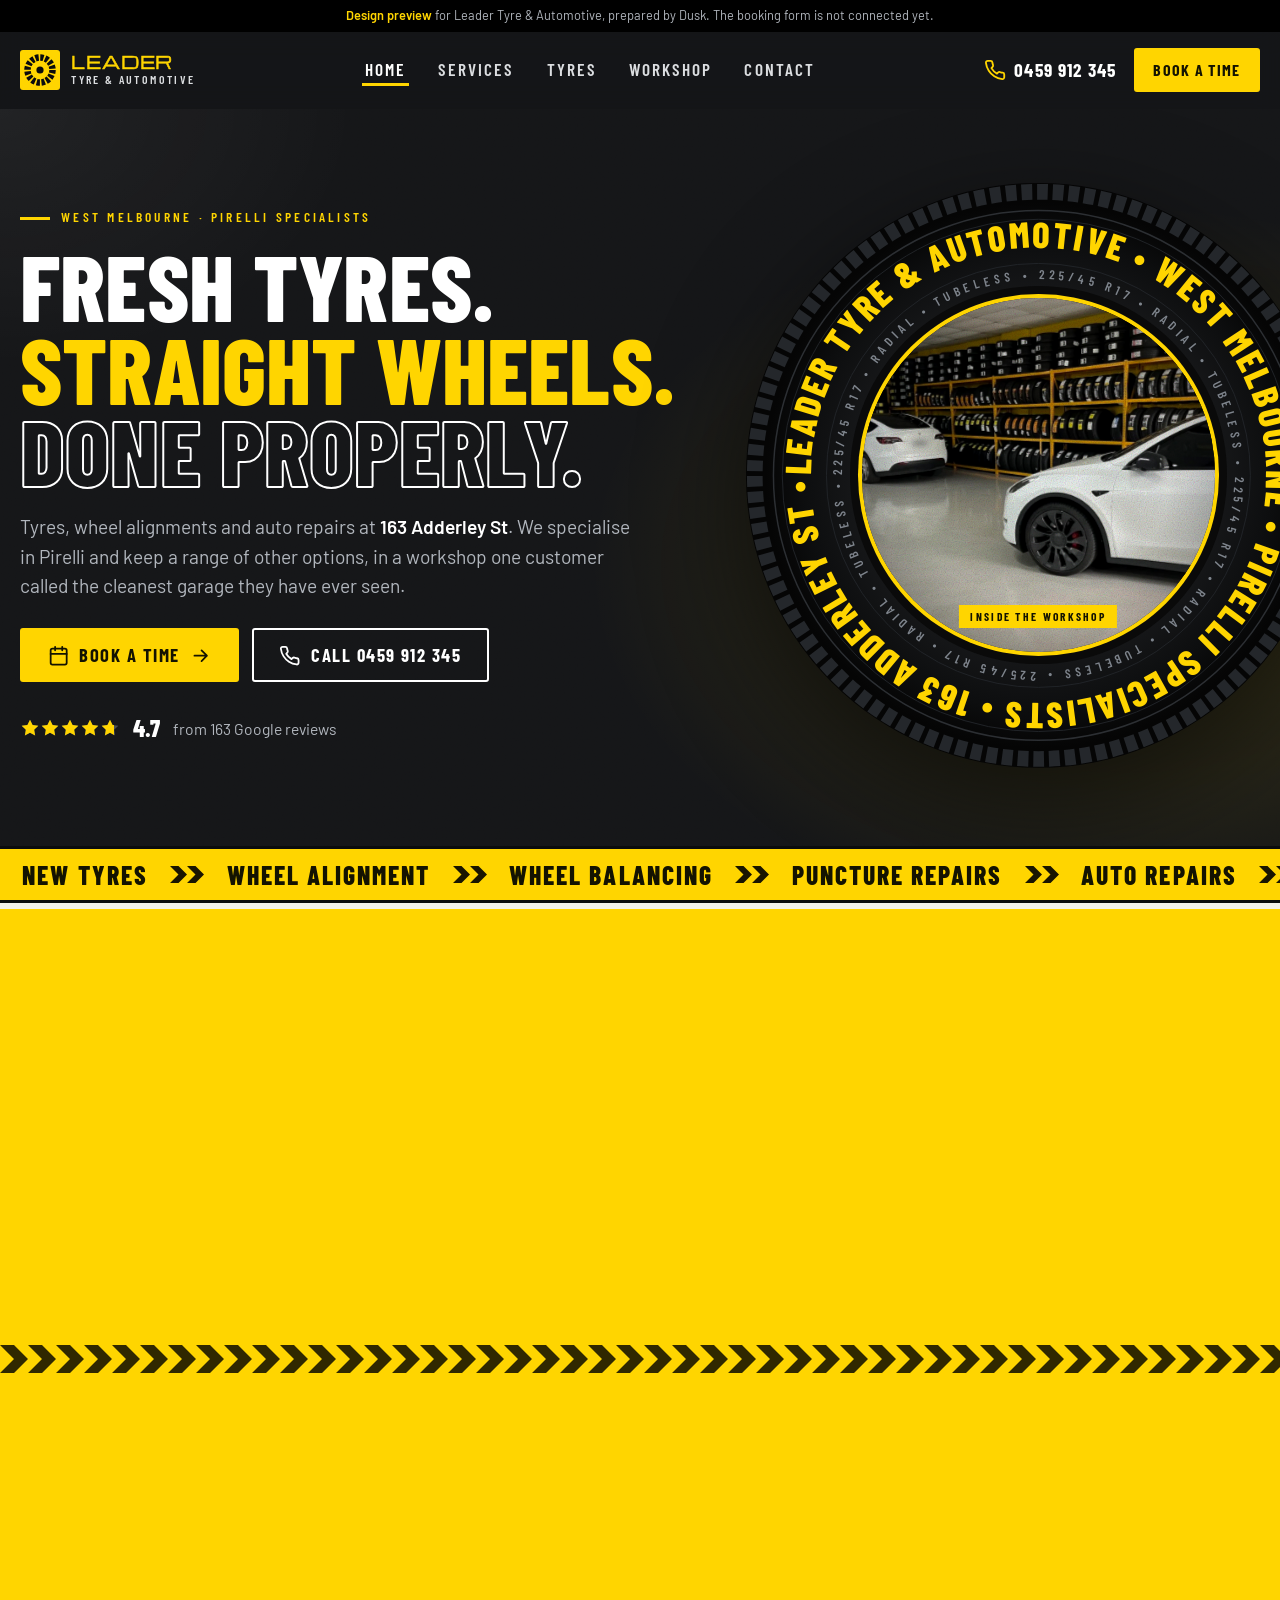
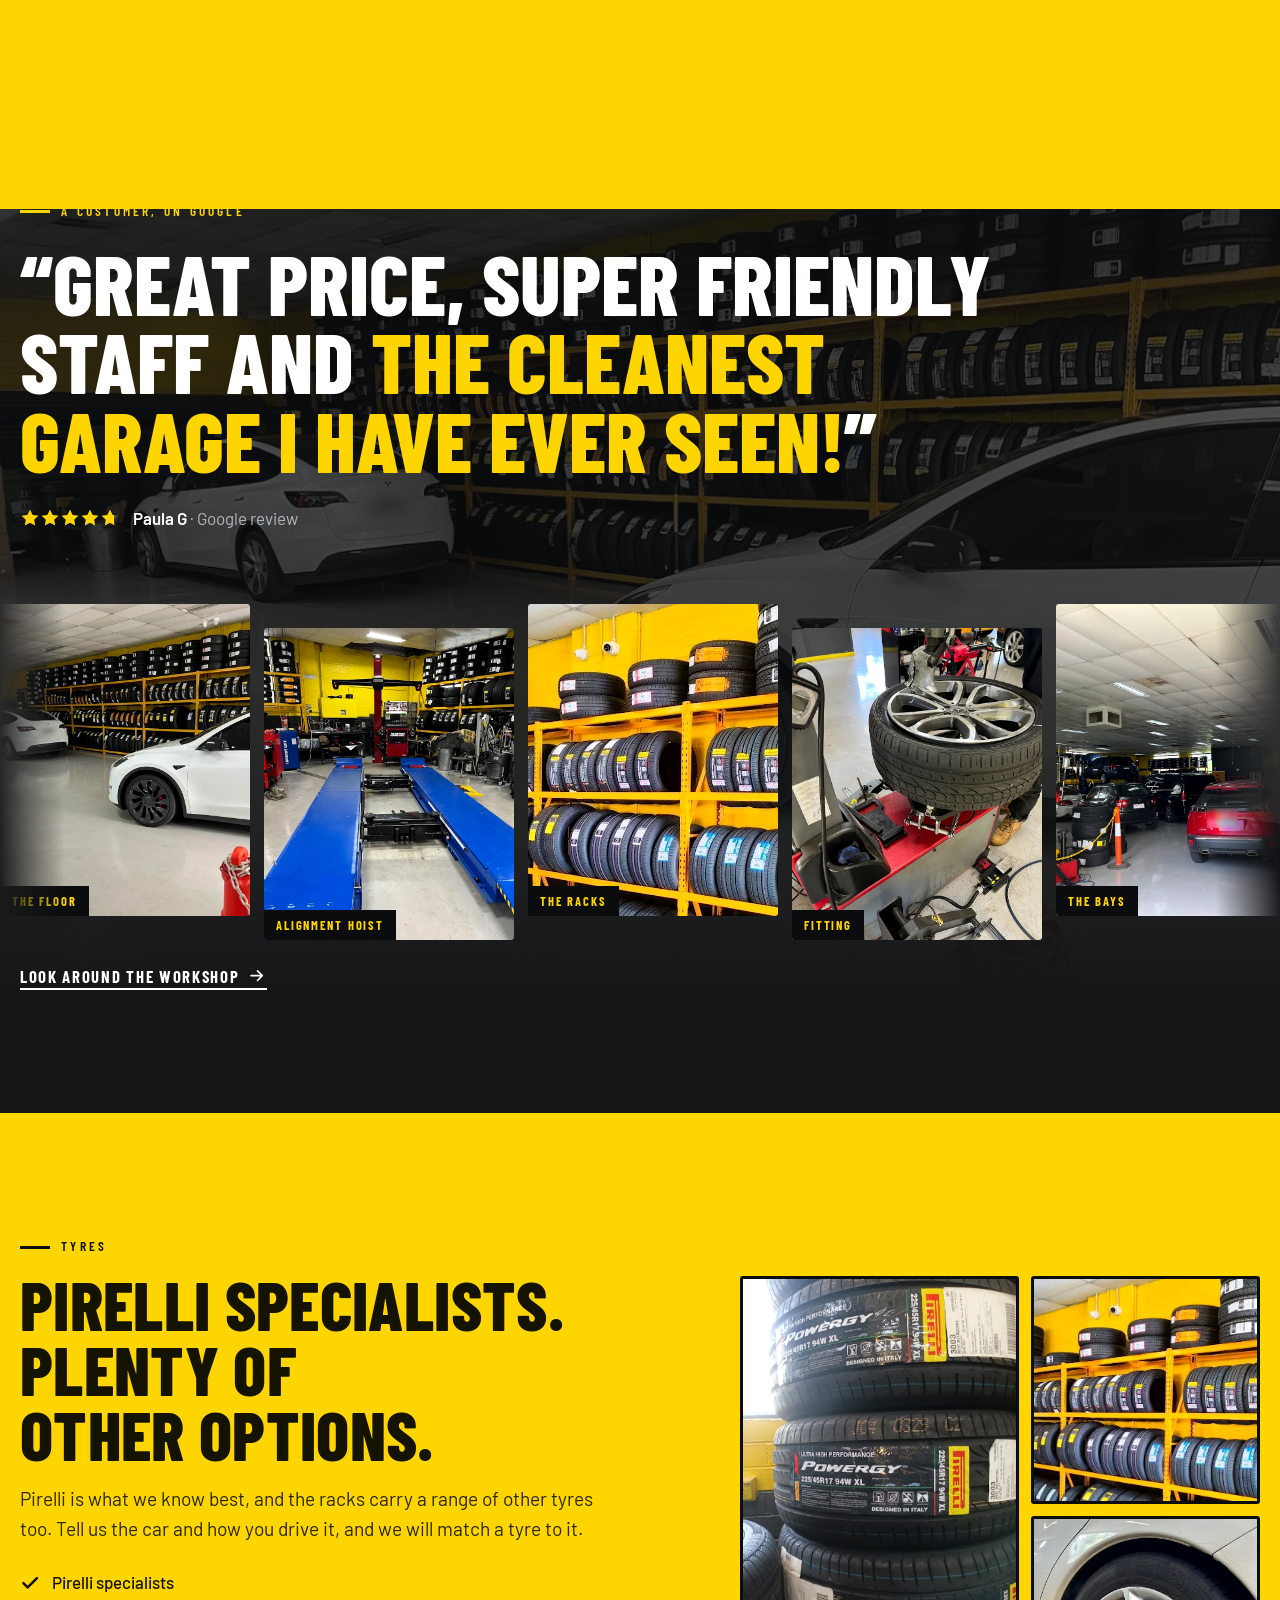
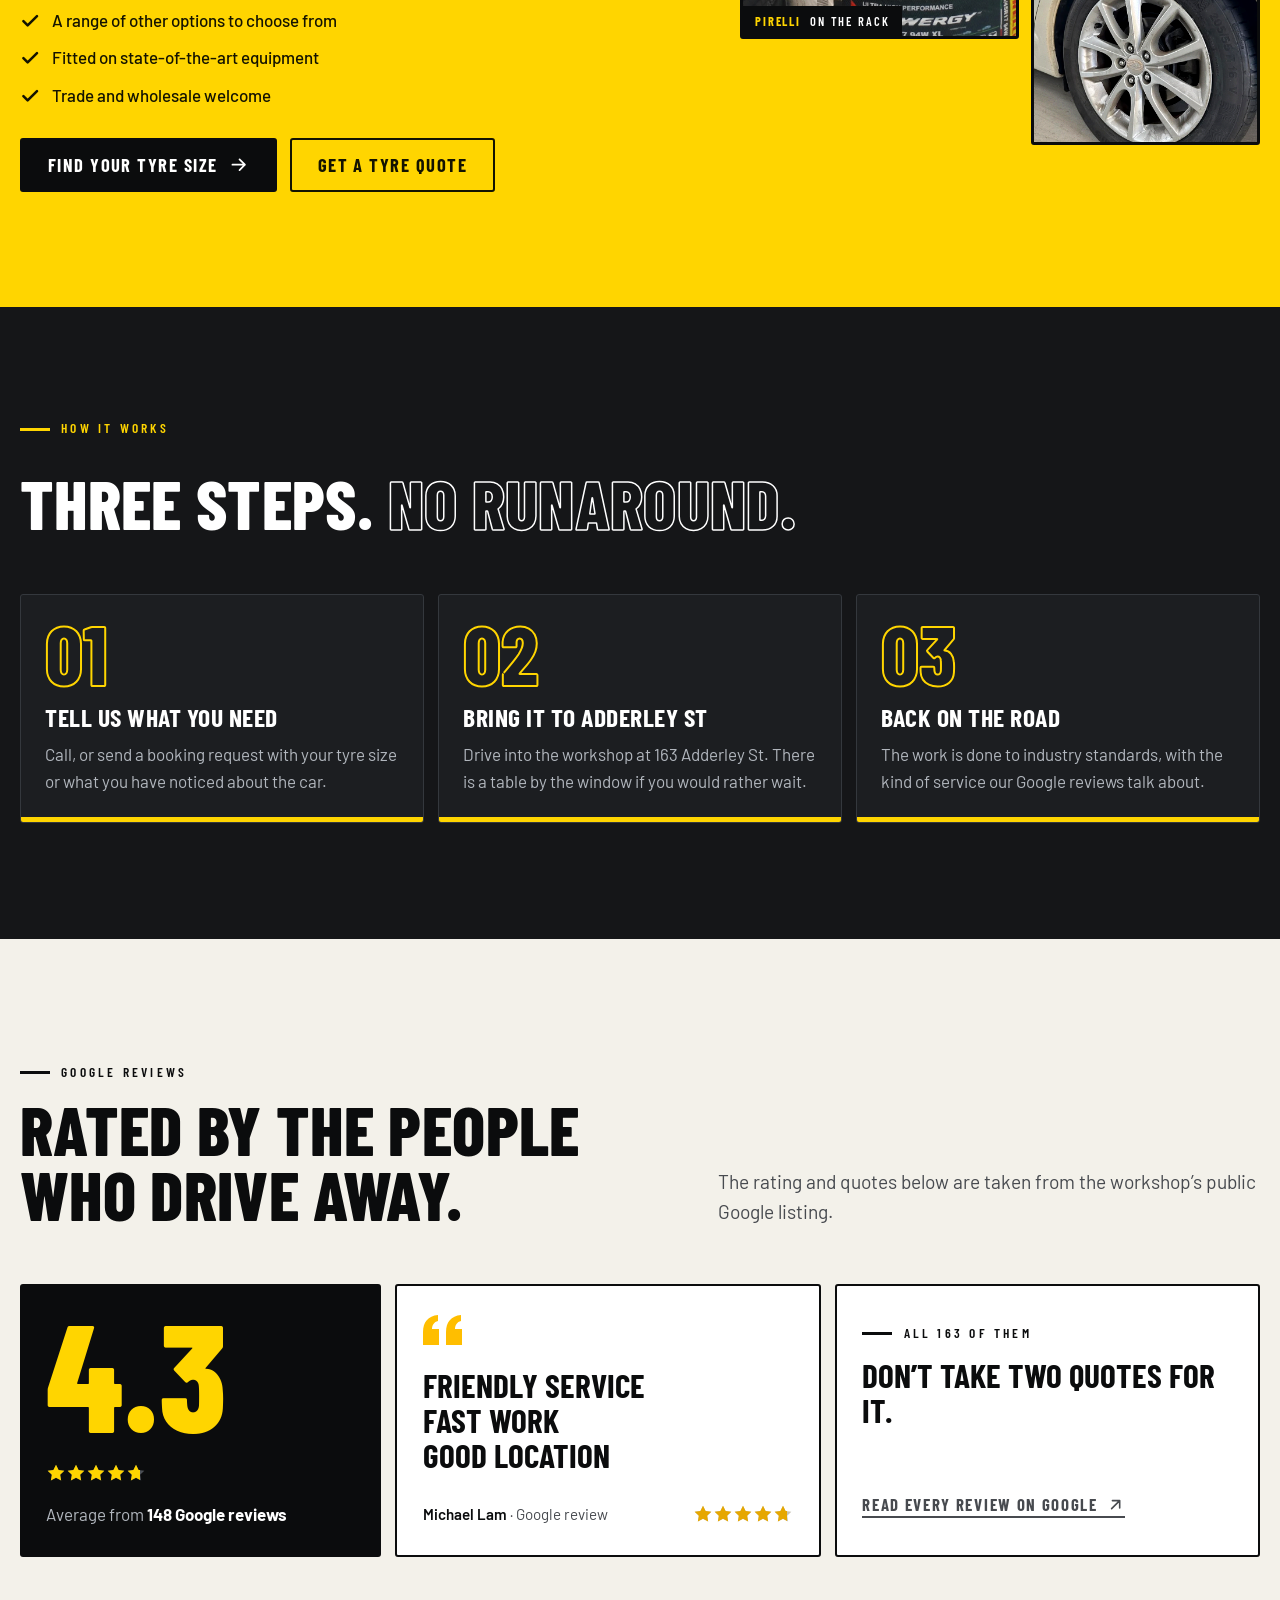
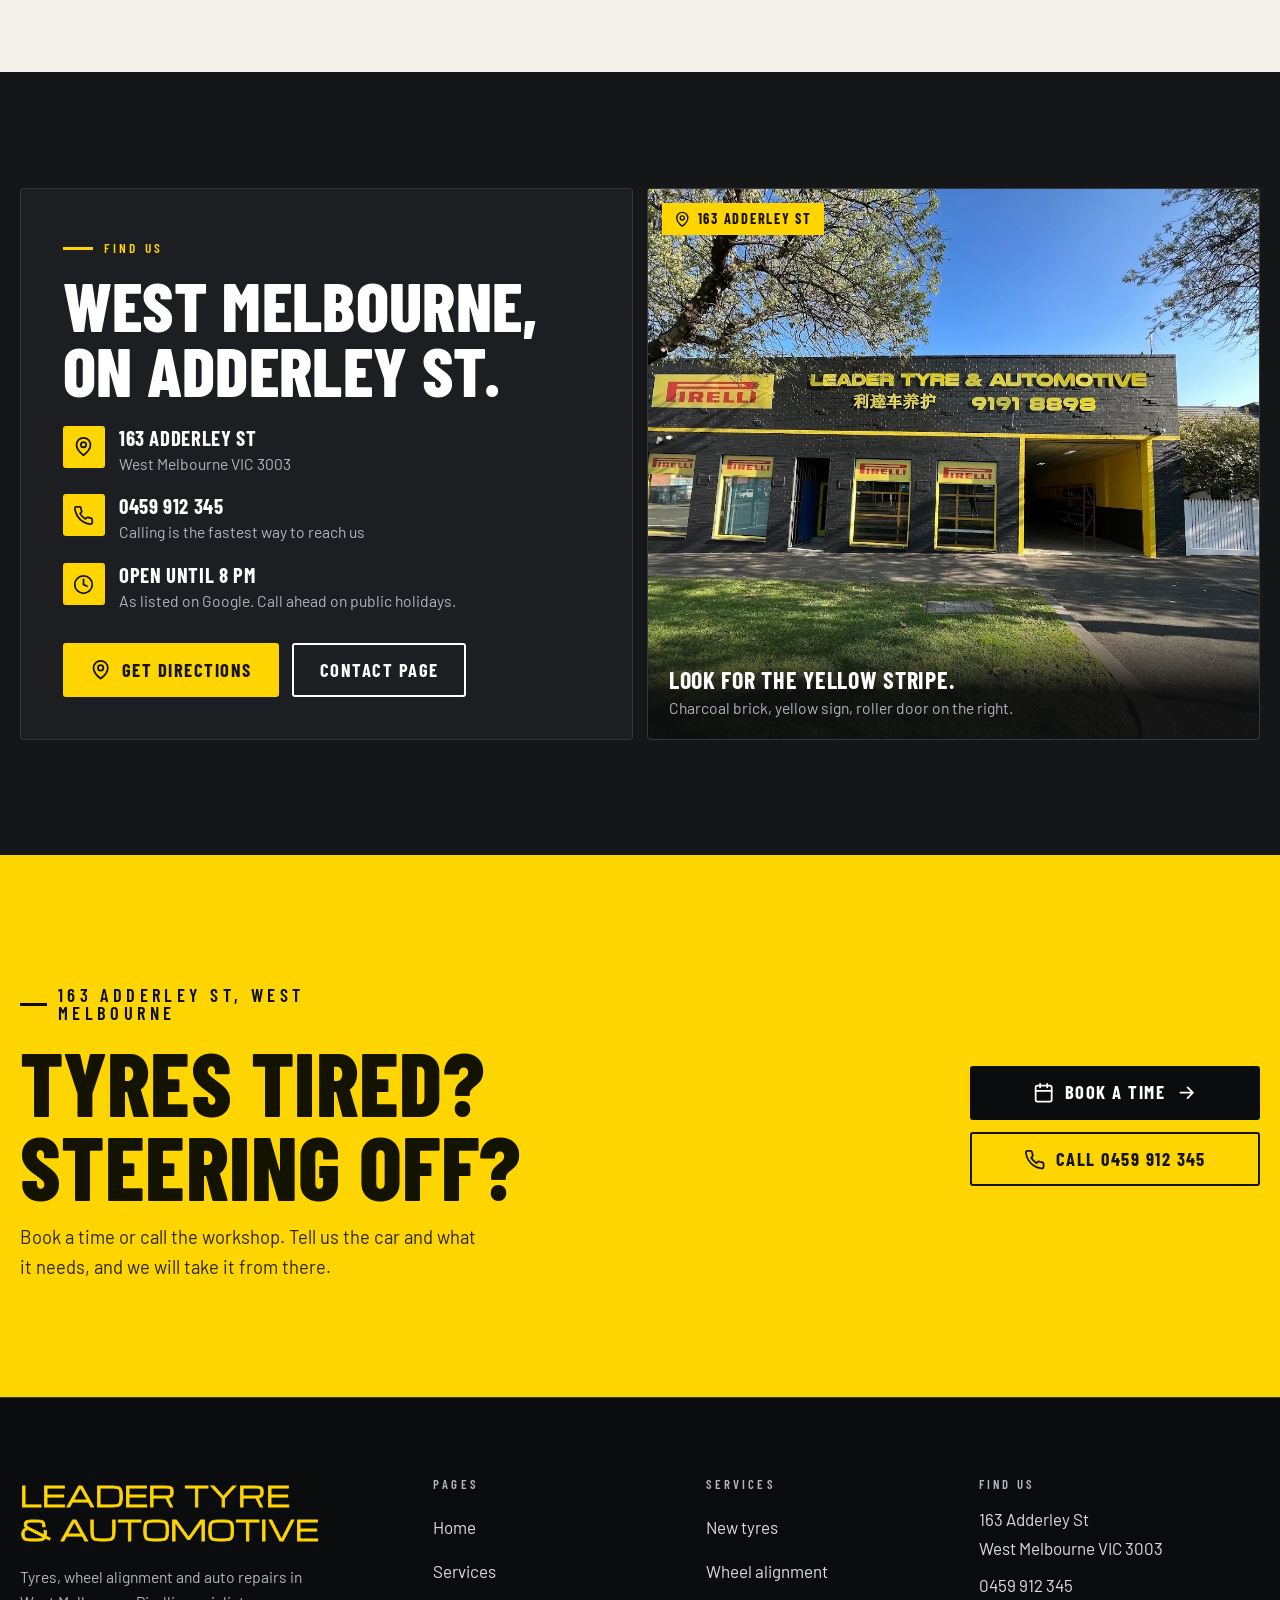
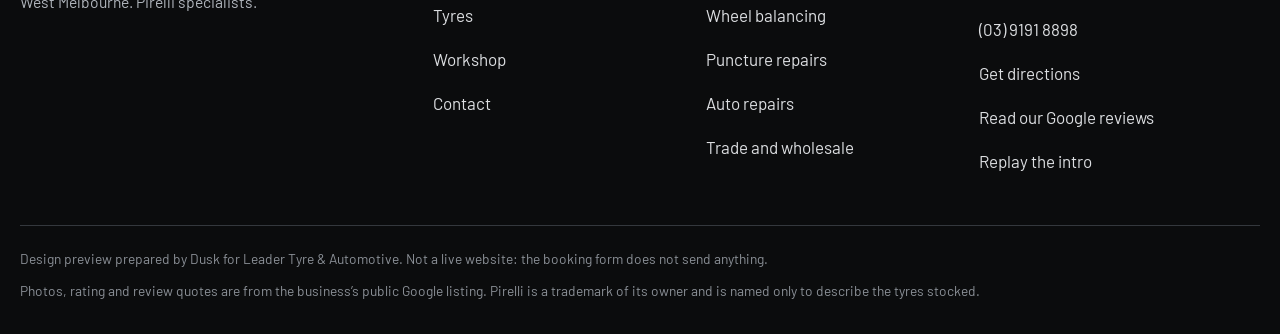
<file: index.html>
<!doctype html>
<html lang="en-AU">
<head>
<meta charset="utf-8">
<meta name="viewport" content="width=device-width, initial-scale=1">
<title>Leader Tyre &amp; Automotive | Tyres and wheel alignment, West Melbourne</title>
<meta name="description" content="Leader Tyre &amp; Automotive, 163 Adderley St, West Melbourne. Pirelli specialists with a range of other tyres, wheel alignments, puncture repairs and auto repairs.">
<meta name="robots" content="noindex, nofollow">
<meta name="theme-color" content="#151618">
<link rel="icon" href="assets/favicon.svg" type="image/svg+xml">
<link rel="preconnect" href="https://fonts.googleapis.com">
<link rel="preconnect" href="https://fonts.gstatic.com" crossorigin>
<link href="https://fonts.googleapis.com/css2?family=Barlow+Condensed:wght@500;600;700;800&amp;family=Barlow:wght@400;500;600&amp;family=Michroma&amp;display=swap" rel="stylesheet">
<link rel="stylesheet" href="assets/css/site.css">
<script>
(function(){var r=document.documentElement,p=false;r.classList.add('js');
try{var s=sessionStorage,m=matchMedia('(prefers-reduced-motion: reduce)').matches;
var n=(performance.getEntriesByType&&performance.getEntriesByType('navigation')[0])||{},t=n.type||'navigate';
var inside=!!s.getItem('lt-nav');s.removeItem('lt-nav');
if(!inside&&t==='navigate'&&document.referrer){try{inside=new URL(document.referrer).origin===location.origin}catch(e){}}
if(t==='back_forward')inside=true;
if(t==='reload')inside=false;
p=!m&&(!inside||/[?&]intro=1/.test(location.search));
if(!p&&!m&&inside)r.classList.add('wipe-in');}catch(e){}
r.classList.add(p?'has-intro':'no-intro');if(p)r.classList.add('intro-lock');})();
</script>
</head>
<body>
<a class="skip" href="#main">Skip to content</a>
<div class="intro" id="intro">
  <div class="door">
    <div class="door-sign" aria-hidden="true">
      <span class="door-kicker">163 Adderley St &middot; West Melbourne</span>
      <span class="door-name"><span>Leader</span><span class="sm">Tyre &amp; Automotive</span></span>
    </div>
    <div class="door-run" aria-hidden="true">
      <div class="door-stripe"></div>
      <div class="door-tyre"><svg viewBox="0 0 100 100"><circle cx="50" cy="50" r="49" fill="#050505"/><circle cx="50" cy="50" r="44" fill="none" stroke="#2f3237" stroke-width="8" stroke-dasharray="5 3"/><circle cx="50" cy="50" r="31" fill="#ffd500"/><circle cx="50" cy="50" r="25" fill="#131416"/><path d="M50 50V25M50 50l23.8-7.7M50 50l14.7 20.2M50 50L35.3 70.2M50 50l-23.8-7.7" stroke="#ffd500" stroke-width="7" stroke-linecap="round"/><circle cx="50" cy="50" r="6.5" fill="#ffd500"/></svg></div>
    </div>
  </div>
  <button class="intro-skip" type="button">Skip intro</button>
</div>
<div class="wipe" aria-hidden="true"></div>
<div class="preview-strip"><b>Design preview</b> for Leader Tyre &amp; Automotive, prepared by Dusk. The booking form is not connected yet.</div>
<header class="hdr">
  <div class="wrap hdr-in">
    <a class="brand" href="index.html" aria-label="Leader Tyre and Automotive, home"><svg class="brand-mark" viewBox="0 0 40 40" aria-hidden="true"><rect width="40" height="40" rx="3" fill="#ffd500"/><circle cx="20" cy="20" r="12.5" fill="none" stroke="#0b0c0d" stroke-width="6.5" stroke-dasharray="3.3 1.6"/><circle cx="20" cy="20" r="3.6" fill="#0b0c0d"/></svg><span class="brand-txt"><b>Leader</b><span>Tyre &amp; Automotive</span></span></a>
    <nav class="nav" aria-label="Main"><a href="index.html" aria-current="page">Home</a><a href="services.html">Services</a><a href="tyres.html">Tyres</a><a href="workshop.html">Workshop</a><a href="contact.html">Contact</a></nav>
    <div class="hdr-cta">
      <a class="hdr-phone" href="tel:+61459912345"><svg class="ico " viewBox="0 0 24 24" aria-hidden="true"><path d="M22 16.9v3a2 2 0 0 1-2.2 2 19.8 19.8 0 0 1-8.6-3.1 19.5 19.5 0 0 1-6-6A19.8 19.8 0 0 1 2.1 4.2 2 2 0 0 1 4.1 2h3a2 2 0 0 1 2 1.7c.1 1 .4 1.9.7 2.8a2 2 0 0 1-.5 2.1L8.1 9.9a16 16 0 0 0 6 6l1.3-1.3a2 2 0 0 1 2.1-.4c.9.3 1.8.6 2.8.7a2 2 0 0 1 1.7 2z"/></svg>0459 912 345</a>
      <a class="btn btn-y btn-sm hdr-book" href="contact.html#book">Book a time</a>
      <button class="burger" type="button" aria-expanded="false" aria-controls="mnav" aria-label="Open menu"><svg class="ico i-m" viewBox="0 0 24 24" aria-hidden="true"><path d="M3 6h18M3 12h18M3 18h18"/></svg><svg class="ico i-x" viewBox="0 0 24 24" aria-hidden="true"><path d="M18 6L6 18M6 6l12 12"/></svg></button>
    </div>
  </div>
</header>
<nav class="mnav" id="mnav" aria-label="Menu">
  <a class="m-link" href="index.html" aria-current="page"><small>01</small>Home</a><a class="m-link" href="services.html"><small>02</small>Services</a><a class="m-link" href="tyres.html"><small>03</small>Tyres</a><a class="m-link" href="workshop.html"><small>04</small>Workshop</a><a class="m-link" href="contact.html"><small>05</small>Contact</a>
  <div class="btn-row">
    <a class="btn btn-y" href="contact.html#book"><svg class="ico " viewBox="0 0 24 24" aria-hidden="true"><rect x="3" y="4" width="18" height="18" rx="2"/><path d="M16 2v4M8 2v4M3 10h18"/></svg>Book a time</a>
    <a class="btn btn-o" href="tel:+61459912345"><svg class="ico " viewBox="0 0 24 24" aria-hidden="true"><path d="M22 16.9v3a2 2 0 0 1-2.2 2 19.8 19.8 0 0 1-8.6-3.1 19.5 19.5 0 0 1-6-6A19.8 19.8 0 0 1 2.1 4.2 2 2 0 0 1 4.1 2h3a2 2 0 0 1 2 1.7c.1 1 .4 1.9.7 2.8a2 2 0 0 1-.5 2.1L8.1 9.9a16 16 0 0 0 6 6l1.3-1.3a2 2 0 0 1 2.1-.4c.9.3 1.8.6 2.8.7a2 2 0 0 1 1.7 2z"/></svg>Call 0459 912 345</a>
  </div>
</nav>
<main id="main">
<section class="hero">
  <div class="wrap hero-grid">
    <div>
      <p class="eb" data-in style="--i:0">West Melbourne &middot; Pirelli specialists</p>
      <h1>
        <span class="ln" style="--i:1"><span>Fresh tyres.</span></span>
        <span class="ln" style="--i:2"><span class="yl">Straight wheels.</span></span>
        <span class="ln l3" style="--i:3"><span>Done properly.</span></span>
      </h1>
      <p class="lead" data-in style="--i:5">Tyres, wheel alignments and auto repairs at <strong>163 Adderley St</strong>. We specialise in Pirelli and keep a range of other options, in a workshop one customer called the cleanest garage they have ever seen.</p>
      <div class="btn-row" data-in style="--i:6">
        <a class="btn btn-y" href="contact.html#book"><svg class="ico " viewBox="0 0 24 24" aria-hidden="true"><rect x="3" y="4" width="18" height="18" rx="2"/><path d="M16 2v4M8 2v4M3 10h18"/></svg>Book a time<svg class="ico ico--go" viewBox="0 0 24 24" aria-hidden="true"><path d="M5 12h14M13 6l6 6-6 6"/></svg></a>
        <a class="btn btn-o" href="tel:+61459912345"><svg class="ico " viewBox="0 0 24 24" aria-hidden="true"><path d="M22 16.9v3a2 2 0 0 1-2.2 2 19.8 19.8 0 0 1-8.6-3.1 19.5 19.5 0 0 1-6-6A19.8 19.8 0 0 1 2.1 4.2 2 2 0 0 1 4.1 2h3a2 2 0 0 1 2 1.7c.1 1 .4 1.9.7 2.8a2 2 0 0 1-.5 2.1L8.1 9.9a16 16 0 0 0 6 6l1.3-1.3a2 2 0 0 1 2.1-.4c.9.3 1.8.6 2.8.7a2 2 0 0 1 1.7 2z"/></svg>Call 0459 912 345</a>
      </div>
      <a class="proof" href="#reviews" data-in style="--i:7"><span class="stars" role="img" aria-label="Rated 4.7 out of 5"><svg class="ico ico--fill" viewBox="0 0 24 24" aria-hidden="true"><path d="M12 2l3.1 6.3 6.9 1-5 4.9 1.2 6.8L12 17.8 5.8 21l1.2-6.8-5-4.9 6.9-1z"/></svg><svg class="ico ico--fill" viewBox="0 0 24 24" aria-hidden="true"><path d="M12 2l3.1 6.3 6.9 1-5 4.9 1.2 6.8L12 17.8 5.8 21l1.2-6.8-5-4.9 6.9-1z"/></svg><svg class="ico ico--fill" viewBox="0 0 24 24" aria-hidden="true"><path d="M12 2l3.1 6.3 6.9 1-5 4.9 1.2 6.8L12 17.8 5.8 21l1.2-6.8-5-4.9 6.9-1z"/></svg><svg class="ico ico--fill" viewBox="0 0 24 24" aria-hidden="true"><path d="M12 2l3.1 6.3 6.9 1-5 4.9 1.2 6.8L12 17.8 5.8 21l1.2-6.8-5-4.9 6.9-1z"/></svg><svg class="ico ico--fill" viewBox="0 0 24 24" aria-hidden="true"><path d="M12 2l3.1 6.3 6.9 1-5 4.9 1.2 6.8L12 17.8 5.8 21l1.2-6.8-5-4.9 6.9-1z"/></svg><span class="stars-on" aria-hidden="true"><svg class="ico ico--fill" viewBox="0 0 24 24" aria-hidden="true"><path d="M12 2l3.1 6.3 6.9 1-5 4.9 1.2 6.8L12 17.8 5.8 21l1.2-6.8-5-4.9 6.9-1z"/></svg><svg class="ico ico--fill" viewBox="0 0 24 24" aria-hidden="true"><path d="M12 2l3.1 6.3 6.9 1-5 4.9 1.2 6.8L12 17.8 5.8 21l1.2-6.8-5-4.9 6.9-1z"/></svg><svg class="ico ico--fill" viewBox="0 0 24 24" aria-hidden="true"><path d="M12 2l3.1 6.3 6.9 1-5 4.9 1.2 6.8L12 17.8 5.8 21l1.2-6.8-5-4.9 6.9-1z"/></svg><svg class="ico ico--fill" viewBox="0 0 24 24" aria-hidden="true"><path d="M12 2l3.1 6.3 6.9 1-5 4.9 1.2 6.8L12 17.8 5.8 21l1.2-6.8-5-4.9 6.9-1z"/></svg><svg class="ico ico--fill" viewBox="0 0 24 24" aria-hidden="true"><path d="M12 2l3.1 6.3 6.9 1-5 4.9 1.2 6.8L12 17.8 5.8 21l1.2-6.8-5-4.9 6.9-1z"/></svg></span></span><b>4.7</b><span>from 163 Google reviews</span></a>
    </div>
    <div class="tyre" data-in style="--i:4">
      <div class="tyre-rot" aria-hidden="true">
        <svg class="tyre-svg" viewBox="0 0 600 600">
          <defs>
            <path id="sw1" d="M68,300a232,232 0 1,1 464,0a232,232 0 1,1 -464,0"/>
            <path id="sw2" d="M100,300a200,200 0 1,1 400,0a200,200 0 1,1 -400,0"/>
            <radialGradient id="tyg" cx="50%" cy="50%" r="50%"><stop offset="58%" stop-color="#1a1b1d"/><stop offset="86%" stop-color="#0d0e0f"/><stop offset="100%" stop-color="#050505"/></radialGradient>
          </defs>
          <circle cx="300" cy="300" r="298" fill="#050505"/>
          <circle cx="300" cy="300" r="289" fill="none" stroke="#24272b" stroke-width="16" stroke-dasharray="11 5"/>
          <circle cx="300" cy="300" r="278" fill="url(#tyg)"/>
          <circle cx="300" cy="300" r="270" fill="none" stroke="#2c2f33" stroke-width="1.5"/>
          <circle cx="300" cy="300" r="261" fill="none" stroke="#212428" stroke-width="1"/>
          <circle cx="300" cy="300" r="216" fill="none" stroke="#212428" stroke-width="1"/>
          <circle cx="300" cy="300" r="190" fill="none" stroke="#2c2f33" stroke-width="1.5"/>
          <text class="sw-main" data-fit><textPath href="#sw1">LEADER TYRE &amp; AUTOMOTIVE • WEST MELBOURNE • PIRELLI SPECIALISTS • 163 ADDERLEY ST • </textPath></text>
          <text class="sw-sub" data-fit><textPath href="#sw2" id="sw2-text">225/45 R17 • RADIAL • TUBELESS • 225/45 R17 • RADIAL • TUBELESS • 225/45 R17 • RADIAL • TUBELESS • 225/45 R17 • RADIAL • TUBELESS • </textPath></text>
        </svg>
      </div>
      <div class="port"><img src="assets/photos/showroom-wide.jpg" alt="Polished workshop floor with a wall of tyres" width="1360" height="1020" fetchpriority="high" decoding="async" class="is-on" data-cap="Inside the workshop"><img src="assets/photos/fitting-bay.jpg" alt="" width="1112" height="842" loading="lazy" decoding="async" data-cap="Fitting bay"><img src="assets/photos/front.jpg" alt="" width="1360" height="1020" loading="lazy" decoding="async" data-cap="163 Adderley St"><img src="assets/photos/tyre-racks.jpg" alt="" width="1360" height="585" loading="lazy" decoding="async" data-cap="Tyres in stock"><img src="assets/photos/workshop-floor.jpg" alt="" width="1360" height="1020" loading="lazy" decoding="async" data-cap="The bays"></div>
      <span class="port-tag" aria-hidden="true">Inside the workshop</span>
    </div>
  </div>
</section>

<div class="ticker" aria-label="What we do">
  <div class="ticker-in"><ul><li>New tyres</li><li>Wheel alignment</li><li>Wheel balancing</li><li>Puncture repairs</li><li>Auto repairs</li><li>Pirelli specialists</li><li>Trade &amp; wholesale welcome</li></ul><ul aria-hidden="true"><li>New tyres</li><li>Wheel alignment</li><li>Wheel balancing</li><li>Puncture repairs</li><li>Auto repairs</li><li>Pirelli specialists</li><li>Trade &amp; wholesale welcome</li></ul></div>
</div>

<section class="sec sec--paper" id="need">
  <div class="wrap">
    <div class="sh sh--split">
      <div class="rv"><p class="eb">Start here</p><h2 class="h2">What does your car need?</h2></div>
      <p class="lead rv" style="--i:1">Pick one and the booking request is set up for you. Not sure? Call and describe what the car is doing.</p>
    </div>
    <div class="pick">
      <a class="rv" href="contact.html?service=tyres#book">
        <div class="top"><span class="pi"><svg class="ico " viewBox="0 0 24 24" aria-hidden="true"><circle cx="12" cy="12" r="10"/><circle cx="12" cy="12" r="3.5"/><path d="M12 2v6.5M12 15.5V22M2 12h6.5M15.5 12H22"/></svg></span><span class="n">01</span></div>
        <div><h3 class="h3">New tyres</h3><p>Pirelli specialists, with a range of other options. Send your size for a quote.</p></div>
        <span class="go">Get a tyre quote<svg class="ico " viewBox="0 0 24 24" aria-hidden="true"><path d="M5 12h14M13 6l6 6-6 6"/></svg></span>
      </a>
      <a class="rv" style="--i:1" href="contact.html?service=alignment#book">
        <div class="top"><span class="pi"><svg class="ico " viewBox="0 0 24 24" aria-hidden="true"><path d="M4 7h16M4 17h16M8 3L4 7l4 4M16 13l4 4-4 4"/></svg></span><span class="n">02</span></div>
        <div><h3 class="h3">Wheel alignment</h3><p>Pulling to one side, or tyres wearing unevenly? We measure and set it on the hoist.</p></div>
        <span class="go">Book an alignment<svg class="ico " viewBox="0 0 24 24" aria-hidden="true"><path d="M5 12h14M13 6l6 6-6 6"/></svg></span>
      </a>
      <a class="rv" style="--i:2" href="contact.html?service=repair#book">
        <div class="top"><span class="pi"><svg class="ico " viewBox="0 0 24 24" aria-hidden="true"><circle cx="12" cy="12" r="10"/><path d="M12 7v6M12 16.6v.4"/></svg></span><span class="n">03</span></div>
        <div><h3 class="h3">Puncture repair</h3><p>Nail in the tread or a slow leak? We will check whether it can be safely repaired.</p></div>
        <span class="go">Book a repair<svg class="ico " viewBox="0 0 24 24" aria-hidden="true"><path d="M5 12h14M13 6l6 6-6 6"/></svg></span>
      </a>
      <a class="rv" style="--i:3" href="contact.html?service=mechanical#book">
        <div class="top"><span class="pi"><svg class="ico " viewBox="0 0 24 24" aria-hidden="true"><path d="M14.7 6.3a1 1 0 0 0 0 1.4l1.6 1.6a1 1 0 0 0 1.4 0l3.8-3.8a6 6 0 0 1-7.9 7.9l-6.9 6.9a2.1 2.1 0 0 1-3-3l6.9-6.9a6 6 0 0 1 7.9-7.9l-3.8 3.8z"/></svg></span><span class="n">04</span></div>
        <div><h3 class="h3">Auto repairs</h3><p>Mechanical work by our mechanics, done to industry standards.</p></div>
        <span class="go">Ask the workshop<svg class="ico " viewBox="0 0 24 24" aria-hidden="true"><path d="M5 12h14M13 6l6 6-6 6"/></svg></span>
      </a>
    </div>
    <p class="rv" style="margin-top:1.8rem"><a class="tlink" href="services.html">See every service<svg class="ico " viewBox="0 0 24 24" aria-hidden="true"><path d="M5 12h14M13 6l6 6-6 6"/></svg></a></p>
  </div>
</section>

<section class="sec sec--dark sec--photo" id="inside">
  <div class="sec-bg" aria-hidden="true"><img src="assets/photos/showroom-wide.jpg" alt="" width="1360" height="1020" loading="lazy" decoding="async"></div>
  <div class="wrap bigq">
    <p class="eb rv">A customer, on Google</p>
    <blockquote class="rv" style="--i:1">&ldquo;Great price, super friendly staff and <span class="yl">the cleanest garage I have ever seen!</span>&rdquo;</blockquote>
    <cite class="rv" style="--i:2"><span class="stars" role="img" aria-label="Rated 4.7 out of 5"><svg class="ico ico--fill" viewBox="0 0 24 24" aria-hidden="true"><path d="M12 2l3.1 6.3 6.9 1-5 4.9 1.2 6.8L12 17.8 5.8 21l1.2-6.8-5-4.9 6.9-1z"/></svg><svg class="ico ico--fill" viewBox="0 0 24 24" aria-hidden="true"><path d="M12 2l3.1 6.3 6.9 1-5 4.9 1.2 6.8L12 17.8 5.8 21l1.2-6.8-5-4.9 6.9-1z"/></svg><svg class="ico ico--fill" viewBox="0 0 24 24" aria-hidden="true"><path d="M12 2l3.1 6.3 6.9 1-5 4.9 1.2 6.8L12 17.8 5.8 21l1.2-6.8-5-4.9 6.9-1z"/></svg><svg class="ico ico--fill" viewBox="0 0 24 24" aria-hidden="true"><path d="M12 2l3.1 6.3 6.9 1-5 4.9 1.2 6.8L12 17.8 5.8 21l1.2-6.8-5-4.9 6.9-1z"/></svg><svg class="ico ico--fill" viewBox="0 0 24 24" aria-hidden="true"><path d="M12 2l3.1 6.3 6.9 1-5 4.9 1.2 6.8L12 17.8 5.8 21l1.2-6.8-5-4.9 6.9-1z"/></svg><span class="stars-on" aria-hidden="true"><svg class="ico ico--fill" viewBox="0 0 24 24" aria-hidden="true"><path d="M12 2l3.1 6.3 6.9 1-5 4.9 1.2 6.8L12 17.8 5.8 21l1.2-6.8-5-4.9 6.9-1z"/></svg><svg class="ico ico--fill" viewBox="0 0 24 24" aria-hidden="true"><path d="M12 2l3.1 6.3 6.9 1-5 4.9 1.2 6.8L12 17.8 5.8 21l1.2-6.8-5-4.9 6.9-1z"/></svg><svg class="ico ico--fill" viewBox="0 0 24 24" aria-hidden="true"><path d="M12 2l3.1 6.3 6.9 1-5 4.9 1.2 6.8L12 17.8 5.8 21l1.2-6.8-5-4.9 6.9-1z"/></svg><svg class="ico ico--fill" viewBox="0 0 24 24" aria-hidden="true"><path d="M12 2l3.1 6.3 6.9 1-5 4.9 1.2 6.8L12 17.8 5.8 21l1.2-6.8-5-4.9 6.9-1z"/></svg><svg class="ico ico--fill" viewBox="0 0 24 24" aria-hidden="true"><path d="M12 2l3.1 6.3 6.9 1-5 4.9 1.2 6.8L12 17.8 5.8 21l1.2-6.8-5-4.9 6.9-1z"/></svg></span></span><span><b>Paula G</b> &middot; Google review</span></cite>
  </div>
  <div class="strip-vp" aria-label="Photos of the workshop"><div class="strip"><figure class="ph "><img src="assets/photos/showroom-wide.jpg" alt="Polished workshop floor with a wall of tyres" width="1360" height="1020" decoding="async"><figcaption><b>The floor</b></figcaption></figure><figure class="ph "><img src="assets/photos/alignment-hoist.jpg" alt="Blue four-post wheel alignment hoist" width="765" height="1020" decoding="async"><figcaption><b>Alignment hoist</b></figcaption></figure><figure class="ph "><img src="assets/photos/tyre-racks.jpg" alt="Rows of new tyres on yellow racking" width="1360" height="585" decoding="async"><figcaption><b>The racks</b></figcaption></figure><figure class="ph "><img src="assets/photos/tyre-machine.jpg" alt="Wheel mounted on a tyre changer" width="765" height="1020" decoding="async"><figcaption><b>Fitting</b></figcaption></figure><figure class="ph "><img src="assets/photos/workshop-floor.jpg" alt="Cars parked inside the workshop" width="1360" height="1020" decoding="async"><figcaption><b>The bays</b></figcaption></figure><figure class="ph "><img src="assets/photos/reception.jpg" alt="Front counter with Pirelli signage" width="1360" height="766" decoding="async"><figcaption><b>Front counter</b></figcaption></figure><figure class="ph "><img src="assets/photos/workshop-hoists.jpg" alt="Car beside the two-post hoists in the workshop" width="1360" height="1020" decoding="async"><figcaption><b>The hoists</b></figcaption></figure><figure class="ph "><img src="assets/photos/tesla-showroom.jpg" alt="Car raised on jacks on the polished workshop floor" width="1360" height="1020" decoding="async"><figcaption><b>On the jacks</b></figcaption></figure><figure class="ph "><img src="assets/photos/waiting-area.jpg" alt="Table and chairs by the window in the waiting area" width="1360" height="1020" decoding="async"><figcaption><b>Waiting area</b></figcaption></figure><figure class="ph "><img src="assets/photos/showroom-racks.jpg" alt="Tyres on yellow racking against the yellow showroom wall" width="765" height="1020" decoding="async"><figcaption><b>Showroom</b></figcaption></figure><figure class="ph "><img src="assets/photos/hoist-blue.jpg" alt="Car raised on a hoist beside tyre racking" width="820" height="926" decoding="async"><figcaption><b>On the hoist</b></figcaption></figure><figure class="ph "><img src="assets/photos/wheel-white.jpg" alt="Alloy wheel and tyre on a white car" width="765" height="1020" decoding="async"><figcaption><b>Wheels</b></figcaption></figure><figure class="ph " aria-hidden="true"><img src="assets/photos/showroom-wide.jpg" alt="" width="1360" height="1020" decoding="async"><figcaption><b>The floor</b></figcaption></figure><figure class="ph " aria-hidden="true"><img src="assets/photos/alignment-hoist.jpg" alt="" width="765" height="1020" decoding="async"><figcaption><b>Alignment hoist</b></figcaption></figure><figure class="ph " aria-hidden="true"><img src="assets/photos/tyre-racks.jpg" alt="" width="1360" height="585" decoding="async"><figcaption><b>The racks</b></figcaption></figure><figure class="ph " aria-hidden="true"><img src="assets/photos/tyre-machine.jpg" alt="" width="765" height="1020" decoding="async"><figcaption><b>Fitting</b></figcaption></figure><figure class="ph " aria-hidden="true"><img src="assets/photos/workshop-floor.jpg" alt="" width="1360" height="1020" decoding="async"><figcaption><b>The bays</b></figcaption></figure><figure class="ph " aria-hidden="true"><img src="assets/photos/reception.jpg" alt="" width="1360" height="766" decoding="async"><figcaption><b>Front counter</b></figcaption></figure><figure class="ph " aria-hidden="true"><img src="assets/photos/workshop-hoists.jpg" alt="" width="1360" height="1020" decoding="async"><figcaption><b>The hoists</b></figcaption></figure><figure class="ph " aria-hidden="true"><img src="assets/photos/tesla-showroom.jpg" alt="" width="1360" height="1020" decoding="async"><figcaption><b>On the jacks</b></figcaption></figure><figure class="ph " aria-hidden="true"><img src="assets/photos/waiting-area.jpg" alt="" width="1360" height="1020" decoding="async"><figcaption><b>Waiting area</b></figcaption></figure><figure class="ph " aria-hidden="true"><img src="assets/photos/showroom-racks.jpg" alt="" width="765" height="1020" decoding="async"><figcaption><b>Showroom</b></figcaption></figure><figure class="ph " aria-hidden="true"><img src="assets/photos/hoist-blue.jpg" alt="" width="820" height="926" decoding="async"><figcaption><b>On the hoist</b></figcaption></figure><figure class="ph " aria-hidden="true"><img src="assets/photos/wheel-white.jpg" alt="" width="765" height="1020" decoding="async"><figcaption><b>Wheels</b></figcaption></figure></div></div>
  <div class="wrap"><a class="tlink rv" href="workshop.html">Look around the workshop<svg class="ico " viewBox="0 0 24 24" aria-hidden="true"><path d="M5 12h14M13 6l6 6-6 6"/></svg></a></div>
</section>

<section class="sec sec--y" id="pirelli">
  <div class="wrap pband">
    <div>
      <p class="eb rv">Tyres</p>
      <h2 class="h2 rv" style="margin-top:1rem;--i:1">Pirelli specialists. Plenty of other options.</h2>
      <p class="lead rv" style="--i:2">Pirelli is what we know best, and the racks carry a range of other tyres too. Tell us the car and how you drive it, and we will match a tyre to it.</p>
      <ul class="ticks rv" style="--i:3">
        <li><svg class="ico " viewBox="0 0 24 24" aria-hidden="true"><path d="M20 6L9 17l-5-5"/></svg>Pirelli specialists</li>
        <li><svg class="ico " viewBox="0 0 24 24" aria-hidden="true"><path d="M20 6L9 17l-5-5"/></svg>A range of other options to choose from</li>
        <li><svg class="ico " viewBox="0 0 24 24" aria-hidden="true"><path d="M20 6L9 17l-5-5"/></svg>Fitted on state-of-the-art equipment</li>
        <li><svg class="ico " viewBox="0 0 24 24" aria-hidden="true"><path d="M20 6L9 17l-5-5"/></svg>Trade and wholesale welcome</li>
      </ul>
      <div class="btn-row rv" style="--i:4">
        <a class="btn btn-k" href="tyres.html">Find your tyre size<svg class="ico ico--go" viewBox="0 0 24 24" aria-hidden="true"><path d="M5 12h14M13 6l6 6-6 6"/></svg></a>
        <a class="btn btn-o" href="contact.html?service=tyres#book">Get a tyre quote</a>
      </div>
    </div>
    <div class="stack rv" style="--i:2">
      <figure class="ph "><img src="assets/photos/pirelli-stack.jpg" alt="Stack of Pirelli Powergy tyres" width="765" height="1020" loading="lazy" decoding="async"><figcaption><b>Pirelli</b> on the rack</figcaption></figure>
      <figure class="ph "><img src="assets/photos/tyre-racks.jpg" alt="Rows of new tyres on yellow racking" width="1360" height="585" loading="lazy" decoding="async"></figure>
      <figure class="ph "><img src="assets/photos/wheel-white.jpg" alt="Alloy wheel and tyre on a white car" width="765" height="1020" loading="lazy" decoding="async"></figure>
    </div>
  </div>
</section>

<section class="sec sec--dark" id="how">
  <div class="wrap">
    <div class="sh">
      <p class="eb rv">How it works</p>
      <h2 class="h2 rv" style="--i:1">Three steps. <span class="out">No runaround.</span></h2>
    </div>
    <ol class="steps">
      <li class="step rv"><h3 class="h3">Tell us what you need</h3><p>Call, or send a booking request with your tyre size or what you have noticed about the car.</p></li>
      <li class="step rv" style="--i:1"><h3 class="h3">Bring it to Adderley St</h3><p>Drive into the workshop at 163 Adderley St. There is a table by the window if you would rather wait.</p></li>
      <li class="step rv" style="--i:2"><h3 class="h3">Back on the road</h3><p>The work is done to industry standards, with the kind of service our Google reviews talk about.</p></li>
    </ol>
  </div>
</section>

<section class="sec sec--paper" id="reviews">
  <div class="wrap">
    <div class="sh sh--split">
      <div class="rv"><p class="eb">Google reviews</p><h2 class="h2">Rated by the people who drive away.</h2></div>
      <p class="lead rv" style="--i:1">The rating and quotes below are taken from the workshop&rsquo;s public Google listing.</p>
    </div>
    <div class="revs">
      <div class="score rv">
        <div><span class="big" data-count="4.7">4.7</span></div>
        <div><span class="stars" role="img" aria-label="Rated 4.7 out of 5"><svg class="ico ico--fill" viewBox="0 0 24 24" aria-hidden="true"><path d="M12 2l3.1 6.3 6.9 1-5 4.9 1.2 6.8L12 17.8 5.8 21l1.2-6.8-5-4.9 6.9-1z"/></svg><svg class="ico ico--fill" viewBox="0 0 24 24" aria-hidden="true"><path d="M12 2l3.1 6.3 6.9 1-5 4.9 1.2 6.8L12 17.8 5.8 21l1.2-6.8-5-4.9 6.9-1z"/></svg><svg class="ico ico--fill" viewBox="0 0 24 24" aria-hidden="true"><path d="M12 2l3.1 6.3 6.9 1-5 4.9 1.2 6.8L12 17.8 5.8 21l1.2-6.8-5-4.9 6.9-1z"/></svg><svg class="ico ico--fill" viewBox="0 0 24 24" aria-hidden="true"><path d="M12 2l3.1 6.3 6.9 1-5 4.9 1.2 6.8L12 17.8 5.8 21l1.2-6.8-5-4.9 6.9-1z"/></svg><svg class="ico ico--fill" viewBox="0 0 24 24" aria-hidden="true"><path d="M12 2l3.1 6.3 6.9 1-5 4.9 1.2 6.8L12 17.8 5.8 21l1.2-6.8-5-4.9 6.9-1z"/></svg><span class="stars-on" aria-hidden="true"><svg class="ico ico--fill" viewBox="0 0 24 24" aria-hidden="true"><path d="M12 2l3.1 6.3 6.9 1-5 4.9 1.2 6.8L12 17.8 5.8 21l1.2-6.8-5-4.9 6.9-1z"/></svg><svg class="ico ico--fill" viewBox="0 0 24 24" aria-hidden="true"><path d="M12 2l3.1 6.3 6.9 1-5 4.9 1.2 6.8L12 17.8 5.8 21l1.2-6.8-5-4.9 6.9-1z"/></svg><svg class="ico ico--fill" viewBox="0 0 24 24" aria-hidden="true"><path d="M12 2l3.1 6.3 6.9 1-5 4.9 1.2 6.8L12 17.8 5.8 21l1.2-6.8-5-4.9 6.9-1z"/></svg><svg class="ico ico--fill" viewBox="0 0 24 24" aria-hidden="true"><path d="M12 2l3.1 6.3 6.9 1-5 4.9 1.2 6.8L12 17.8 5.8 21l1.2-6.8-5-4.9 6.9-1z"/></svg><svg class="ico ico--fill" viewBox="0 0 24 24" aria-hidden="true"><path d="M12 2l3.1 6.3 6.9 1-5 4.9 1.2 6.8L12 17.8 5.8 21l1.2-6.8-5-4.9 6.9-1z"/></svg></span></span><p style="margin-top:.7rem">Average from <b><span data-count="163">163</span> Google reviews</b></p></div>
      </div>
      <article class="rev rv" style="--i:1">
        <div><svg class="q" viewBox="0 0 40 30" aria-hidden="true"><path fill="currentColor" d="M0 30V17C0 7 5 1 15 0v6c-4 1-6 4-6 8h7v16zm23 0V17C23 7 28 1 38 0v6c-4 1-6 4-6 8h7v16z"/></svg><blockquote style="margin-top:1rem"><span>Friendly service</span><span>Fast work</span><span>Good location</span></blockquote></div>
        <footer><span><b>Michael Lam</b> &middot; Google review</span><span class="stars" role="img" aria-label="Rated 4.7 out of 5"><svg class="ico ico--fill" viewBox="0 0 24 24" aria-hidden="true"><path d="M12 2l3.1 6.3 6.9 1-5 4.9 1.2 6.8L12 17.8 5.8 21l1.2-6.8-5-4.9 6.9-1z"/></svg><svg class="ico ico--fill" viewBox="0 0 24 24" aria-hidden="true"><path d="M12 2l3.1 6.3 6.9 1-5 4.9 1.2 6.8L12 17.8 5.8 21l1.2-6.8-5-4.9 6.9-1z"/></svg><svg class="ico ico--fill" viewBox="0 0 24 24" aria-hidden="true"><path d="M12 2l3.1 6.3 6.9 1-5 4.9 1.2 6.8L12 17.8 5.8 21l1.2-6.8-5-4.9 6.9-1z"/></svg><svg class="ico ico--fill" viewBox="0 0 24 24" aria-hidden="true"><path d="M12 2l3.1 6.3 6.9 1-5 4.9 1.2 6.8L12 17.8 5.8 21l1.2-6.8-5-4.9 6.9-1z"/></svg><svg class="ico ico--fill" viewBox="0 0 24 24" aria-hidden="true"><path d="M12 2l3.1 6.3 6.9 1-5 4.9 1.2 6.8L12 17.8 5.8 21l1.2-6.8-5-4.9 6.9-1z"/></svg><span class="stars-on" aria-hidden="true"><svg class="ico ico--fill" viewBox="0 0 24 24" aria-hidden="true"><path d="M12 2l3.1 6.3 6.9 1-5 4.9 1.2 6.8L12 17.8 5.8 21l1.2-6.8-5-4.9 6.9-1z"/></svg><svg class="ico ico--fill" viewBox="0 0 24 24" aria-hidden="true"><path d="M12 2l3.1 6.3 6.9 1-5 4.9 1.2 6.8L12 17.8 5.8 21l1.2-6.8-5-4.9 6.9-1z"/></svg><svg class="ico ico--fill" viewBox="0 0 24 24" aria-hidden="true"><path d="M12 2l3.1 6.3 6.9 1-5 4.9 1.2 6.8L12 17.8 5.8 21l1.2-6.8-5-4.9 6.9-1z"/></svg><svg class="ico ico--fill" viewBox="0 0 24 24" aria-hidden="true"><path d="M12 2l3.1 6.3 6.9 1-5 4.9 1.2 6.8L12 17.8 5.8 21l1.2-6.8-5-4.9 6.9-1z"/></svg><svg class="ico ico--fill" viewBox="0 0 24 24" aria-hidden="true"><path d="M12 2l3.1 6.3 6.9 1-5 4.9 1.2 6.8L12 17.8 5.8 21l1.2-6.8-5-4.9 6.9-1z"/></svg></span></span></footer>
      </article><article class="rev rv" style="--i:2">
        <div><p class="eb">All 163 of them</p><blockquote style="margin-top:1rem">Don&rsquo;t take two quotes for it.</blockquote></div>
        <footer><a class="tlink" href="https://www.google.com/maps/search/?api=1&amp;query=Leader+Tyre+%26+Auto+163+Adderley+St+West+Melbourne" target="_blank" rel="noopener">Read every review on Google<svg class="ico " viewBox="0 0 24 24" aria-hidden="true"><path d="M7 17L17 7M8 7h9v9"/></svg></a></footer>
      </article>
    </div>
  </div>
</section>

<section class="sec sec--dark" id="find">
  <div class="wrap find">
    <div class="find-card rv">
      <p class="eb">Find us</p>
      <h2 class="h2">West Melbourne, on Adderley St.</h2>
      <ul class="facts">
        <li><span class="fi"><svg class="ico " viewBox="0 0 24 24" aria-hidden="true"><path d="M20 10c0 6-8 12-8 12s-8-6-8-12a8 8 0 0 1 16 0z"/><circle cx="12" cy="10" r="3"/></svg></span><a href="https://www.google.com/maps/dir/?api=1&amp;destination=163+Adderley+St%2C+West+Melbourne+VIC+3003" target="_blank" rel="noopener"><b>163 Adderley St</b><span>West Melbourne VIC 3003</span></a></li>
        <li><span class="fi"><svg class="ico " viewBox="0 0 24 24" aria-hidden="true"><path d="M22 16.9v3a2 2 0 0 1-2.2 2 19.8 19.8 0 0 1-8.6-3.1 19.5 19.5 0 0 1-6-6A19.8 19.8 0 0 1 2.1 4.2 2 2 0 0 1 4.1 2h3a2 2 0 0 1 2 1.7c.1 1 .4 1.9.7 2.8a2 2 0 0 1-.5 2.1L8.1 9.9a16 16 0 0 0 6 6l1.3-1.3a2 2 0 0 1 2.1-.4c.9.3 1.8.6 2.8.7a2 2 0 0 1 1.7 2z"/></svg></span><a href="tel:+61459912345"><b>0459 912 345</b><span>Calling is the fastest way to reach us</span></a></li>
        <li><span class="fi"><svg class="ico " viewBox="0 0 24 24" aria-hidden="true"><circle cx="12" cy="12" r="10"/><path d="M12 6v6l4 2"/></svg></span><div><b>Open until 8 pm</b><span>As listed on Google. Call ahead on public holidays.</span></div></li>
      </ul>
      <div class="btn-row">
        <a class="btn btn-y" href="https://www.google.com/maps/dir/?api=1&amp;destination=163+Adderley+St%2C+West+Melbourne+VIC+3003" target="_blank" rel="noopener"><svg class="ico " viewBox="0 0 24 24" aria-hidden="true"><path d="M20 10c0 6-8 12-8 12s-8-6-8-12a8 8 0 0 1 16 0z"/><circle cx="12" cy="10" r="3"/></svg>Get directions</a>
        <a class="btn btn-o" href="contact.html">Contact page</a>
      </div>
    </div>
    <figure class="shopfront rv" style="--i:1">
      <img src="assets/photos/front.jpg" alt="Leader Tyre and Automotive shopfront on Adderley Street" width="1360" height="1020" loading="lazy" decoding="async">
      <span class="shop-tag"><svg class="ico " viewBox="0 0 24 24" aria-hidden="true"><path d="M20 10c0 6-8 12-8 12s-8-6-8-12a8 8 0 0 1 16 0z"/><circle cx="12" cy="10" r="3"/></svg>163 Adderley St</span>
      <figcaption><b>Look for the yellow stripe.</b>Charcoal brick, yellow sign, roller door on the right.</figcaption>
    </figure>
  </div>
</section>

<section class="sec sec--y">
  <div class="wrap cta">
    <div class="rv">
      <p class="eb">163 Adderley St, West Melbourne</p>
      <h2 class="h2" style="margin-top:1rem">Tyres tired? Steering off?</h2>
      <p>Book a time or call the workshop. Tell us the car and what it needs, and we will take it from there.</p>
    </div>
    <div class="btn-row rv" style="--i:1">
      <a class="btn btn-k" href="contact.html#book"><svg class="ico " viewBox="0 0 24 24" aria-hidden="true"><rect x="3" y="4" width="18" height="18" rx="2"/><path d="M16 2v4M8 2v4M3 10h18"/></svg>Book a time<svg class="ico ico--go" viewBox="0 0 24 24" aria-hidden="true"><path d="M5 12h14M13 6l6 6-6 6"/></svg></a>
      <a class="btn btn-o" href="tel:+61459912345"><svg class="ico " viewBox="0 0 24 24" aria-hidden="true"><path d="M22 16.9v3a2 2 0 0 1-2.2 2 19.8 19.8 0 0 1-8.6-3.1 19.5 19.5 0 0 1-6-6A19.8 19.8 0 0 1 2.1 4.2 2 2 0 0 1 4.1 2h3a2 2 0 0 1 2 1.7c.1 1 .4 1.9.7 2.8a2 2 0 0 1-.5 2.1L8.1 9.9a16 16 0 0 0 6 6l1.3-1.3a2 2 0 0 1 2.1-.4c.9.3 1.8.6 2.8.7a2 2 0 0 1 1.7 2z"/></svg>Call 0459 912 345</a>
    </div>
  </div>
</section>
</main>
<footer class="ftr">
  <div class="wrap">
    <div class="ftr-top">
      <div>
        <p class="ftr-name">Leader Tyre<br>&amp; Automotive</p>
        <p class="ftr-tag">Tyres, wheel alignment and auto repairs in West Melbourne. Pirelli specialists.</p>
      </div>
      <div>
        <h4>Pages</h4>
        <ul><li><a href="index.html">Home</a></li><li><a href="services.html">Services</a></li><li><a href="tyres.html">Tyres</a></li><li><a href="workshop.html">Workshop</a></li><li><a href="contact.html">Contact</a></li></ul>
      </div>
      <div>
        <h4>Services</h4>
        <ul>
          <li><a href="services.html#tyres">New tyres</a></li>
          <li><a href="services.html#alignment">Wheel alignment</a></li>
          <li><a href="services.html#balancing">Wheel balancing</a></li>
          <li><a href="services.html#repair">Puncture repairs</a></li>
          <li><a href="services.html#mechanical">Auto repairs</a></li>
          <li><a href="services.html#trade">Trade and wholesale</a></li>
        </ul>
      </div>
      <div>
        <h4>Find us</h4>
        <address>163 Adderley St<br>West Melbourne VIC 3003</address>
        <ul>
          <li><a href="tel:+61459912345">0459 912 345</a></li>
          <li><a href="tel:+61391918898">(03) 9191 8898</a></li>
          <li><a href="https://www.google.com/maps/dir/?api=1&amp;destination=163+Adderley+St%2C+West+Melbourne+VIC+3003" target="_blank" rel="noopener">Get directions</a></li>
          <li><a href="https://www.google.com/maps/search/?api=1&amp;query=Leader+Tyre+%26+Auto+163+Adderley+St+West+Melbourne" target="_blank" rel="noopener">Read our Google reviews</a></li>
          <li><a href="index.html?intro=1">Replay the intro</a></li>
        </ul>
      </div>
    </div>
    <div class="ftr-bot">
      <p>Design preview prepared by Dusk for Leader Tyre &amp; Automotive. Not a live website: the booking form does not send anything.</p>
      <p>Photos, rating and review quotes are from the business&rsquo;s public Google listing. Pirelli is a trademark of its owner and is named only to describe the tyres stocked.</p>
    </div>
  </div>
</footer>
<nav class="mbar" aria-label="Quick actions">
  <a href="tel:+61459912345"><svg class="ico " viewBox="0 0 24 24" aria-hidden="true"><path d="M22 16.9v3a2 2 0 0 1-2.2 2 19.8 19.8 0 0 1-8.6-3.1 19.5 19.5 0 0 1-6-6A19.8 19.8 0 0 1 2.1 4.2 2 2 0 0 1 4.1 2h3a2 2 0 0 1 2 1.7c.1 1 .4 1.9.7 2.8a2 2 0 0 1-.5 2.1L8.1 9.9a16 16 0 0 0 6 6l1.3-1.3a2 2 0 0 1 2.1-.4c.9.3 1.8.6 2.8.7a2 2 0 0 1 1.7 2z"/></svg>Call</a>
  <a href="https://www.google.com/maps/dir/?api=1&amp;destination=163+Adderley+St%2C+West+Melbourne+VIC+3003" target="_blank" rel="noopener"><svg class="ico " viewBox="0 0 24 24" aria-hidden="true"><path d="M20 10c0 6-8 12-8 12s-8-6-8-12a8 8 0 0 1 16 0z"/><circle cx="12" cy="10" r="3"/></svg>Directions</a>
  <a class="mbar-book" href="contact.html#book"><svg class="ico " viewBox="0 0 24 24" aria-hidden="true"><rect x="3" y="4" width="18" height="18" rx="2"/><path d="M16 2v4M8 2v4M3 10h18"/></svg>Book</a>
</nav>
<script src="assets/js/site.js" defer></script>
</body>
</html>
</file>
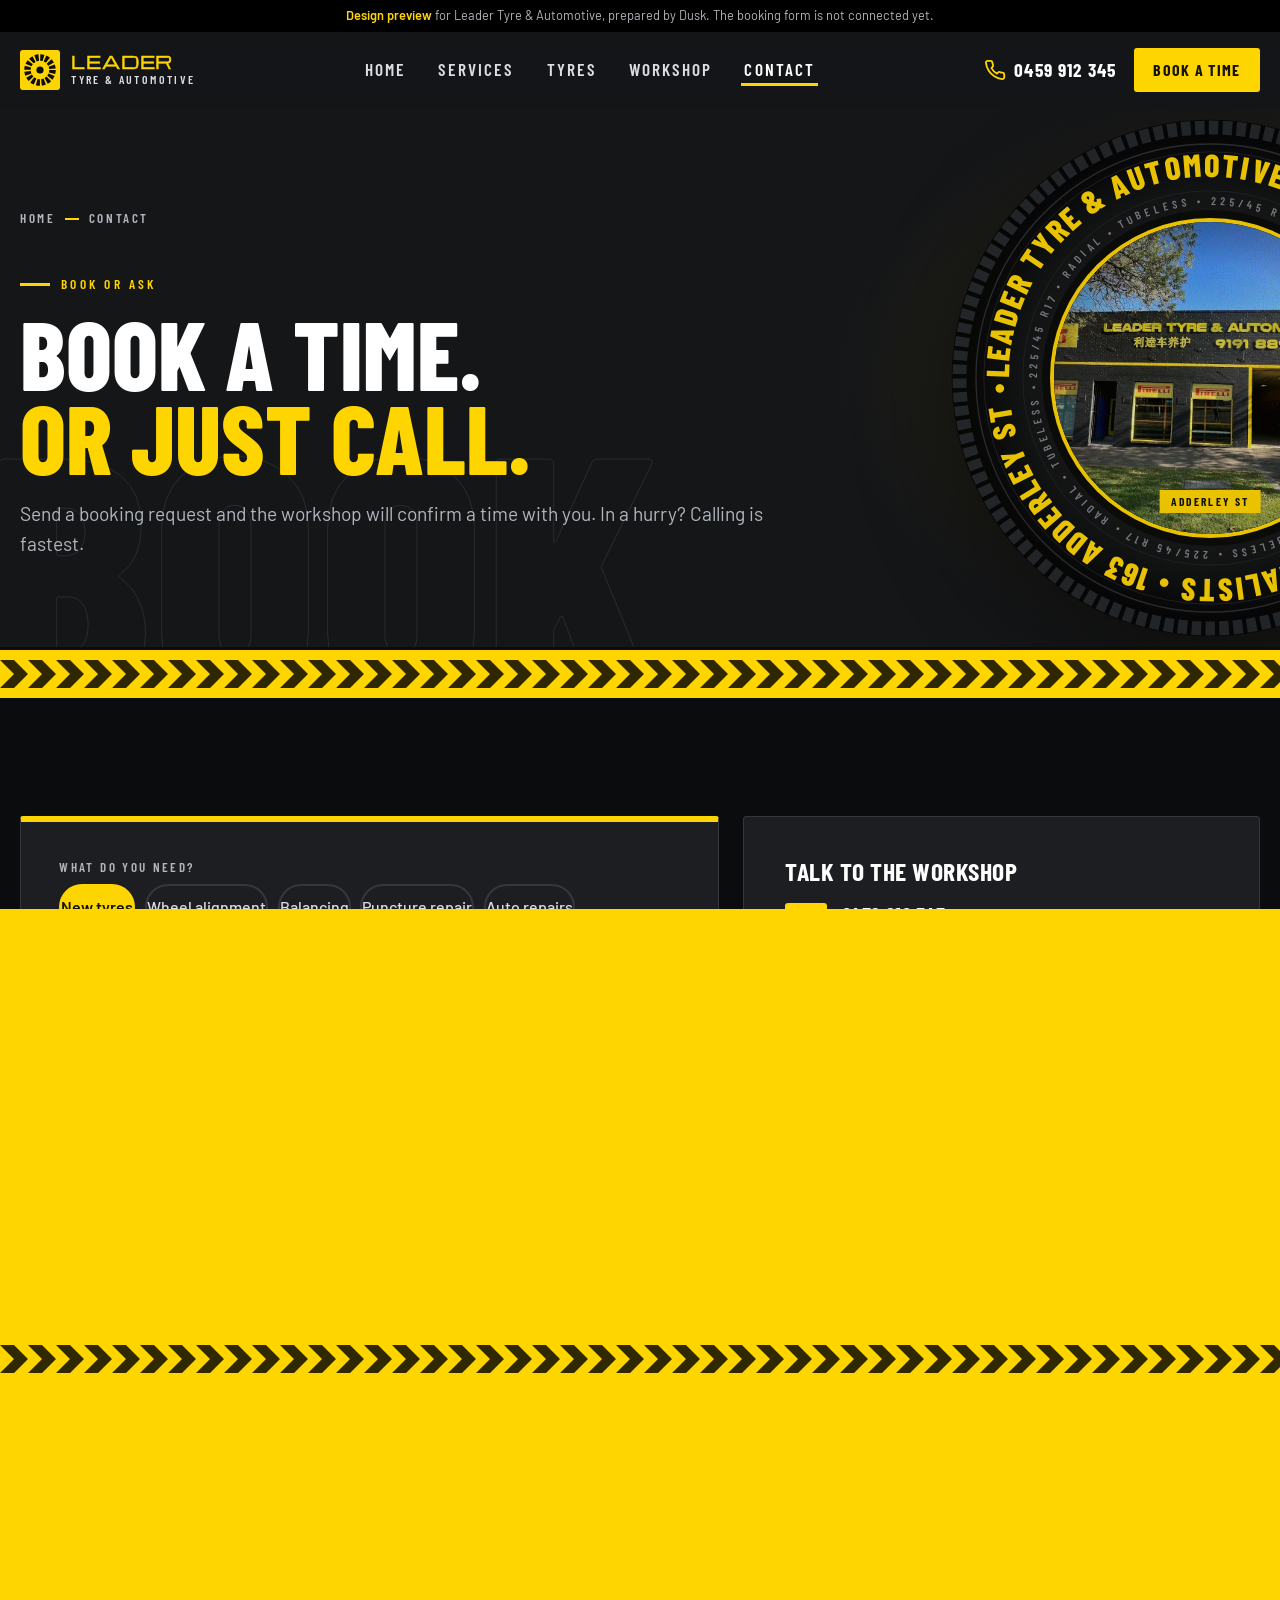
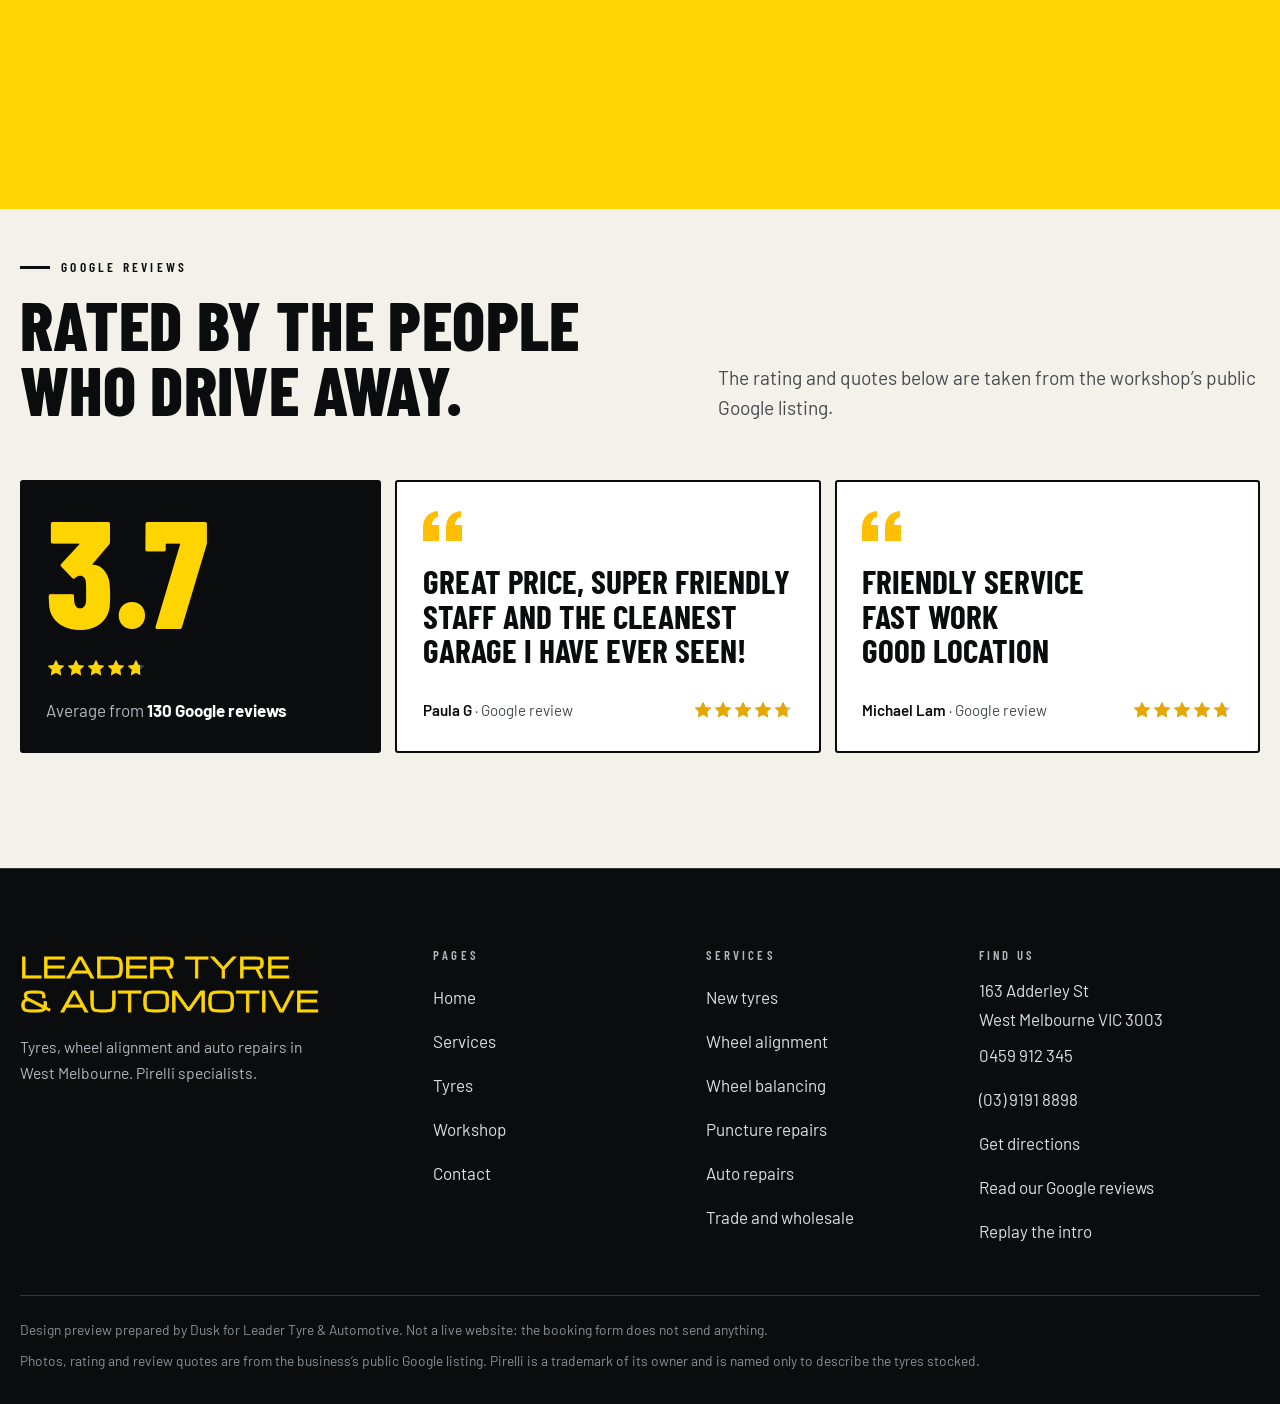
<file: contact.html>
<!doctype html>
<html lang="en-AU">
<head>
<meta charset="utf-8">
<meta name="viewport" content="width=device-width, initial-scale=1">
<title>Book or contact | Leader Tyre &amp; Automotive, West Melbourne</title>
<meta name="description" content="Book a time or ask for a quote at Leader Tyre &amp; Automotive, 163 Adderley St, West Melbourne. Call 0459 912 345.">
<meta name="robots" content="noindex, nofollow">
<meta name="theme-color" content="#151618">
<link rel="icon" href="assets/favicon.svg" type="image/svg+xml">
<link rel="preconnect" href="https://fonts.googleapis.com">
<link rel="preconnect" href="https://fonts.gstatic.com" crossorigin>
<link href="https://fonts.googleapis.com/css2?family=Barlow+Condensed:wght@500;600;700;800&amp;family=Barlow:wght@400;500;600&amp;family=Michroma&amp;display=swap" rel="stylesheet">
<link rel="stylesheet" href="assets/css/site.css">
<script>
(function(){var r=document.documentElement,p=false;r.classList.add('js');
try{var s=sessionStorage,m=matchMedia('(prefers-reduced-motion: reduce)').matches;
var n=(performance.getEntriesByType&&performance.getEntriesByType('navigation')[0])||{},t=n.type||'navigate';
var inside=!!s.getItem('lt-nav');s.removeItem('lt-nav');
if(!inside&&t==='navigate'&&document.referrer){try{inside=new URL(document.referrer).origin===location.origin}catch(e){}}
if(t==='back_forward')inside=true;
if(t==='reload')inside=false;
p=!m&&(!inside||/[?&]intro=1/.test(location.search));
if(!p&&!m&&inside)r.classList.add('wipe-in');}catch(e){}
r.classList.add(p?'has-intro':'no-intro');if(p)r.classList.add('intro-lock');})();
</script>
</head>
<body>
<a class="skip" href="#main">Skip to content</a>
<div class="intro" id="intro">
  <div class="door">
    <div class="door-sign" aria-hidden="true">
      <span class="door-kicker">163 Adderley St &middot; West Melbourne</span>
      <span class="door-name"><span>Leader</span><span class="sm">Tyre &amp; Automotive</span></span>
    </div>
    <div class="door-run" aria-hidden="true">
      <div class="door-stripe"></div>
      <div class="door-tyre"><svg viewBox="0 0 100 100"><circle cx="50" cy="50" r="49" fill="#050505"/><circle cx="50" cy="50" r="44" fill="none" stroke="#2f3237" stroke-width="8" stroke-dasharray="5 3"/><circle cx="50" cy="50" r="31" fill="#ffd500"/><circle cx="50" cy="50" r="25" fill="#131416"/><path d="M50 50V25M50 50l23.8-7.7M50 50l14.7 20.2M50 50L35.3 70.2M50 50l-23.8-7.7" stroke="#ffd500" stroke-width="7" stroke-linecap="round"/><circle cx="50" cy="50" r="6.5" fill="#ffd500"/></svg></div>
    </div>
  </div>
  <button class="intro-skip" type="button">Skip intro</button>
</div>
<div class="wipe" aria-hidden="true"></div>
<div class="preview-strip"><b>Design preview</b> for Leader Tyre &amp; Automotive, prepared by Dusk. The booking form is not connected yet.</div>
<header class="hdr">
  <div class="wrap hdr-in">
    <a class="brand" href="index.html" aria-label="Leader Tyre and Automotive, home"><svg class="brand-mark" viewBox="0 0 40 40" aria-hidden="true"><rect width="40" height="40" rx="3" fill="#ffd500"/><circle cx="20" cy="20" r="12.5" fill="none" stroke="#0b0c0d" stroke-width="6.5" stroke-dasharray="3.3 1.6"/><circle cx="20" cy="20" r="3.6" fill="#0b0c0d"/></svg><span class="brand-txt"><b>Leader</b><span>Tyre &amp; Automotive</span></span></a>
    <nav class="nav" aria-label="Main"><a href="index.html">Home</a><a href="services.html">Services</a><a href="tyres.html">Tyres</a><a href="workshop.html">Workshop</a><a href="contact.html" aria-current="page">Contact</a></nav>
    <div class="hdr-cta">
      <a class="hdr-phone" href="tel:+61459912345"><svg class="ico " viewBox="0 0 24 24" aria-hidden="true"><path d="M22 16.9v3a2 2 0 0 1-2.2 2 19.8 19.8 0 0 1-8.6-3.1 19.5 19.5 0 0 1-6-6A19.8 19.8 0 0 1 2.1 4.2 2 2 0 0 1 4.1 2h3a2 2 0 0 1 2 1.7c.1 1 .4 1.9.7 2.8a2 2 0 0 1-.5 2.1L8.1 9.9a16 16 0 0 0 6 6l1.3-1.3a2 2 0 0 1 2.1-.4c.9.3 1.8.6 2.8.7a2 2 0 0 1 1.7 2z"/></svg>0459 912 345</a>
      <a class="btn btn-y btn-sm hdr-book" href="contact.html#book">Book a time</a>
      <button class="burger" type="button" aria-expanded="false" aria-controls="mnav" aria-label="Open menu"><svg class="ico i-m" viewBox="0 0 24 24" aria-hidden="true"><path d="M3 6h18M3 12h18M3 18h18"/></svg><svg class="ico i-x" viewBox="0 0 24 24" aria-hidden="true"><path d="M18 6L6 18M6 6l12 12"/></svg></button>
    </div>
  </div>
</header>
<nav class="mnav" id="mnav" aria-label="Menu">
  <a class="m-link" href="index.html"><small>01</small>Home</a><a class="m-link" href="services.html"><small>02</small>Services</a><a class="m-link" href="tyres.html"><small>03</small>Tyres</a><a class="m-link" href="workshop.html"><small>04</small>Workshop</a><a class="m-link" href="contact.html" aria-current="page"><small>05</small>Contact</a>
  <div class="btn-row">
    <a class="btn btn-y" href="contact.html#book"><svg class="ico " viewBox="0 0 24 24" aria-hidden="true"><rect x="3" y="4" width="18" height="18" rx="2"/><path d="M16 2v4M8 2v4M3 10h18"/></svg>Book a time</a>
    <a class="btn btn-o" href="tel:+61459912345"><svg class="ico " viewBox="0 0 24 24" aria-hidden="true"><path d="M22 16.9v3a2 2 0 0 1-2.2 2 19.8 19.8 0 0 1-8.6-3.1 19.5 19.5 0 0 1-6-6A19.8 19.8 0 0 1 2.1 4.2 2 2 0 0 1 4.1 2h3a2 2 0 0 1 2 1.7c.1 1 .4 1.9.7 2.8a2 2 0 0 1-.5 2.1L8.1 9.9a16 16 0 0 0 6 6l1.3-1.3a2 2 0 0 1 2.1-.4c.9.3 1.8.6 2.8.7a2 2 0 0 1 1.7 2z"/></svg>Call 0459 912 345</a>
  </div>
</nav>
<main id="main">
<section class="phero">
  <span class="phero-word" aria-hidden="true">Book</span>
  <div class="tyre"><div class="tyre-rot" aria-hidden="true">
        <svg class="tyre-svg" viewBox="0 0 600 600">
          <defs>
            <path id="sw1" d="M68,300a232,232 0 1,1 464,0a232,232 0 1,1 -464,0"/>
            <path id="sw2" d="M100,300a200,200 0 1,1 400,0a200,200 0 1,1 -400,0"/>
            <radialGradient id="tyg" cx="50%" cy="50%" r="50%"><stop offset="58%" stop-color="#1a1b1d"/><stop offset="86%" stop-color="#0d0e0f"/><stop offset="100%" stop-color="#050505"/></radialGradient>
          </defs>
          <circle cx="300" cy="300" r="298" fill="#050505"/>
          <circle cx="300" cy="300" r="289" fill="none" stroke="#24272b" stroke-width="16" stroke-dasharray="11 5"/>
          <circle cx="300" cy="300" r="278" fill="url(#tyg)"/>
          <circle cx="300" cy="300" r="270" fill="none" stroke="#2c2f33" stroke-width="1.5"/>
          <circle cx="300" cy="300" r="261" fill="none" stroke="#212428" stroke-width="1"/>
          <circle cx="300" cy="300" r="216" fill="none" stroke="#212428" stroke-width="1"/>
          <circle cx="300" cy="300" r="190" fill="none" stroke="#2c2f33" stroke-width="1.5"/>
          <text class="sw-main" data-fit><textPath href="#sw1">LEADER TYRE &amp; AUTOMOTIVE • WEST MELBOURNE • PIRELLI SPECIALISTS • 163 ADDERLEY ST • </textPath></text>
          <text class="sw-sub" data-fit><textPath href="#sw2" id="sw2-text">225/45 R17 • RADIAL • TUBELESS • 225/45 R17 • RADIAL • TUBELESS • 225/45 R17 • RADIAL • TUBELESS • 225/45 R17 • RADIAL • TUBELESS • </textPath></text>
        </svg>
      </div>
      <div class="port"><img src="assets/photos/front.jpg" alt="Leader Tyre and Automotive shopfront on Adderley Street" width="1360" height="1020" fetchpriority="high" decoding="async" class="is-on" data-cap=""></div>
      <span class="port-tag" aria-hidden="true">Adderley St</span></div>
  <div class="wrap">
    <p class="crumb" data-in><a href="index.html">Home</a><i></i><span>Contact</span></p>
    <p class="eb" data-in style="--i:1">Book or ask</p>
    <h1><span class="ln" style="--i:2"><span>Book a time.</span></span><span class="ln" style="--i:3"><span class="yl">Or just call.</span></span></h1>
    <p class="lead" data-in style="--i:5">Send a booking request and the workshop will confirm a time with you. In a hurry? Calling is fastest.</p>
  </div>
</section>
<div class="tread-band"><div class="tread-rule tread-rule--y"></div></div>

<section class="sec sec--ink" id="book">
  <div class="wrap book">
    <div>
      <form class="form rv" id="book-form" novalidate>
        <fieldset class="fld">
          <legend>What do you need?</legend>
          <div class="chips">
            <label class="chip"><input type="radio" name="service" value="tyres" checked>New tyres</label><label class="chip"><input type="radio" name="service" value="alignment">Wheel alignment</label><label class="chip"><input type="radio" name="service" value="balancing">Balancing</label><label class="chip"><input type="radio" name="service" value="repair">Puncture repair</label><label class="chip"><input type="radio" name="service" value="mechanical">Auto repairs</label><label class="chip"><input type="radio" name="service" value="trade">Trade or wholesale</label>
          </div>
        </fieldset>
        <div class="two">
          <div class="fld"><label for="f-name">Your name</label><input class="inp" id="f-name" name="name" autocomplete="name" required aria-describedby="e-name"><span class="err" id="e-name">Please add your name so we know who to ask for.</span></div>
          <div class="fld"><label for="f-phone">Mobile</label><input class="inp" id="f-phone" name="phone" type="tel" inputmode="tel" autocomplete="tel" required aria-describedby="e-phone"><span class="err" id="e-phone">Please add a phone number we can reach you on.</span></div>
        </div>
        <div class="two">
          <div class="fld"><label for="f-car">Vehicle <i>(optional)</i></label><input class="inp" id="f-car" name="car" placeholder="e.g. 2019 Mazda CX-5"></div>
          <div class="fld"><label for="f-size">Tyre size <i>(optional)</i></label><input class="inp" id="f-size" name="size" placeholder="e.g. 225/45 R17"></div>
        </div>
        <div class="two">
          <div class="fld"><label for="f-day">Preferred day <i>(optional)</i></label><input class="inp" id="f-day" name="day" type="date"></div>
          <div class="fld"><label for="f-time">Time of day</label><select class="sel" id="f-time" name="time"><option>Any time</option><option>Morning</option><option>Afternoon</option><option>After 5 pm</option></select></div>
        </div>
        <div class="fld"><label for="f-note">Anything we should know? <i>(optional)</i></label><textarea class="txa" id="f-note" name="note" placeholder="What the car is doing, or the tyres you have in mind"></textarea></div>
        <button class="btn btn-y" type="submit">Send booking request<svg class="ico ico--go" viewBox="0 0 24 24" aria-hidden="true"><path d="M5 12h14M13 6l6 6-6 6"/></svg></button>
        <p class="fine">Preview: this form is not connected yet, so nothing is sent or stored.</p>
      </form>
      <div class="sent" id="sent" role="status">
        <span class="tag">Preview only</span>
        <h2 class="h2">This is where your request would land.</h2>
        <p>On the live site the workshop would receive this straight away and reply to confirm a time. Nothing has been sent or saved.</p>
        <dl></dl>
        <div class="btn-row">
          <a class="btn btn-k" href="tel:+61459912345"><svg class="ico " viewBox="0 0 24 24" aria-hidden="true"><path d="M22 16.9v3a2 2 0 0 1-2.2 2 19.8 19.8 0 0 1-8.6-3.1 19.5 19.5 0 0 1-6-6A19.8 19.8 0 0 1 2.1 4.2 2 2 0 0 1 4.1 2h3a2 2 0 0 1 2 1.7c.1 1 .4 1.9.7 2.8a2 2 0 0 1-.5 2.1L8.1 9.9a16 16 0 0 0 6 6l1.3-1.3a2 2 0 0 1 2.1-.4c.9.3 1.8.6 2.8.7a2 2 0 0 1 1.7 2z"/></svg>Call 0459 912 345</a>
          <button class="btn btn-o" type="button" id="sent-again">Edit request</button>
        </div>
      </div>
    </div>
    <aside class="side">
      <div class="find-card rv" style="--i:1">
        <h2 class="h3">Talk to the workshop</h2>
        <ul class="facts">
          <li><span class="fi"><svg class="ico " viewBox="0 0 24 24" aria-hidden="true"><path d="M22 16.9v3a2 2 0 0 1-2.2 2 19.8 19.8 0 0 1-8.6-3.1 19.5 19.5 0 0 1-6-6A19.8 19.8 0 0 1 2.1 4.2 2 2 0 0 1 4.1 2h3a2 2 0 0 1 2 1.7c.1 1 .4 1.9.7 2.8a2 2 0 0 1-.5 2.1L8.1 9.9a16 16 0 0 0 6 6l1.3-1.3a2 2 0 0 1 2.1-.4c.9.3 1.8.6 2.8.7a2 2 0 0 1 1.7 2z"/></svg></span><div><a href="tel:+61459912345"><b>0459 912 345</b></a><span>Workshop line <a href="tel:+61391918898" style="text-decoration:underline">(03) 9191 8898</a></span></div></li>
          <li><span class="fi"><svg class="ico " viewBox="0 0 24 24" aria-hidden="true"><path d="M20 10c0 6-8 12-8 12s-8-6-8-12a8 8 0 0 1 16 0z"/><circle cx="12" cy="10" r="3"/></svg></span><a href="https://www.google.com/maps/dir/?api=1&amp;destination=163+Adderley+St%2C+West+Melbourne+VIC+3003" target="_blank" rel="noopener"><b>163 Adderley St</b><span>West Melbourne VIC 3003</span></a></li>
          <li><span class="fi"><svg class="ico " viewBox="0 0 24 24" aria-hidden="true"><circle cx="12" cy="12" r="10"/><path d="M12 6v6l4 2"/></svg></span><div><b>Open until 8 pm</b><span>As listed on Google. Call ahead on public holidays.</span></div></li>
        </ul>
        <a class="btn btn-y" href="https://www.google.com/maps/dir/?api=1&amp;destination=163+Adderley+St%2C+West+Melbourne+VIC+3003" target="_blank" rel="noopener" style="width:100%"><svg class="ico " viewBox="0 0 24 24" aria-hidden="true"><path d="M20 10c0 6-8 12-8 12s-8-6-8-12a8 8 0 0 1 16 0z"/><circle cx="12" cy="10" r="3"/></svg>Get directions</a>
      </div>
      <div class="mapbox rv" style="--i:2">
        <iframe title="Map showing 163 Adderley St, West Melbourne" src="https://www.google.com/maps?q=163%20Adderley%20St%2C%20West%20Melbourne%20VIC%203003&amp;output=embed" loading="lazy" referrerpolicy="no-referrer-when-downgrade"></iframe>
      </div>
    </aside>
  </div>
</section>

<section class="sec sec--paper" id="reviews">
  <div class="wrap">
    <div class="sh sh--split">
      <div class="rv"><p class="eb">Google reviews</p><h2 class="h2">Rated by the people who drive away.</h2></div>
      <p class="lead rv" style="--i:1">The rating and quotes below are taken from the workshop&rsquo;s public Google listing.</p>
    </div>
    <div class="revs">
      <div class="score rv">
        <div><span class="big" data-count="4.7">4.7</span></div>
        <div><span class="stars" role="img" aria-label="Rated 4.7 out of 5"><svg class="ico ico--fill" viewBox="0 0 24 24" aria-hidden="true"><path d="M12 2l3.1 6.3 6.9 1-5 4.9 1.2 6.8L12 17.8 5.8 21l1.2-6.8-5-4.9 6.9-1z"/></svg><svg class="ico ico--fill" viewBox="0 0 24 24" aria-hidden="true"><path d="M12 2l3.1 6.3 6.9 1-5 4.9 1.2 6.8L12 17.8 5.8 21l1.2-6.8-5-4.9 6.9-1z"/></svg><svg class="ico ico--fill" viewBox="0 0 24 24" aria-hidden="true"><path d="M12 2l3.1 6.3 6.9 1-5 4.9 1.2 6.8L12 17.8 5.8 21l1.2-6.8-5-4.9 6.9-1z"/></svg><svg class="ico ico--fill" viewBox="0 0 24 24" aria-hidden="true"><path d="M12 2l3.1 6.3 6.9 1-5 4.9 1.2 6.8L12 17.8 5.8 21l1.2-6.8-5-4.9 6.9-1z"/></svg><svg class="ico ico--fill" viewBox="0 0 24 24" aria-hidden="true"><path d="M12 2l3.1 6.3 6.9 1-5 4.9 1.2 6.8L12 17.8 5.8 21l1.2-6.8-5-4.9 6.9-1z"/></svg><span class="stars-on" aria-hidden="true"><svg class="ico ico--fill" viewBox="0 0 24 24" aria-hidden="true"><path d="M12 2l3.1 6.3 6.9 1-5 4.9 1.2 6.8L12 17.8 5.8 21l1.2-6.8-5-4.9 6.9-1z"/></svg><svg class="ico ico--fill" viewBox="0 0 24 24" aria-hidden="true"><path d="M12 2l3.1 6.3 6.9 1-5 4.9 1.2 6.8L12 17.8 5.8 21l1.2-6.8-5-4.9 6.9-1z"/></svg><svg class="ico ico--fill" viewBox="0 0 24 24" aria-hidden="true"><path d="M12 2l3.1 6.3 6.9 1-5 4.9 1.2 6.8L12 17.8 5.8 21l1.2-6.8-5-4.9 6.9-1z"/></svg><svg class="ico ico--fill" viewBox="0 0 24 24" aria-hidden="true"><path d="M12 2l3.1 6.3 6.9 1-5 4.9 1.2 6.8L12 17.8 5.8 21l1.2-6.8-5-4.9 6.9-1z"/></svg><svg class="ico ico--fill" viewBox="0 0 24 24" aria-hidden="true"><path d="M12 2l3.1 6.3 6.9 1-5 4.9 1.2 6.8L12 17.8 5.8 21l1.2-6.8-5-4.9 6.9-1z"/></svg></span></span><p style="margin-top:.7rem">Average from <b><span data-count="163">163</span> Google reviews</b></p></div>
      </div>
      <article class="rev rv" style="--i:1">
        <div><svg class="q" viewBox="0 0 40 30" aria-hidden="true"><path fill="currentColor" d="M0 30V17C0 7 5 1 15 0v6c-4 1-6 4-6 8h7v16zm23 0V17C23 7 28 1 38 0v6c-4 1-6 4-6 8h7v16z"/></svg><blockquote style="margin-top:1rem">Great price, super friendly staff and the cleanest garage I have ever seen!</blockquote></div>
        <footer><span><b>Paula G</b> &middot; Google review</span><span class="stars" role="img" aria-label="Rated 4.7 out of 5"><svg class="ico ico--fill" viewBox="0 0 24 24" aria-hidden="true"><path d="M12 2l3.1 6.3 6.9 1-5 4.9 1.2 6.8L12 17.8 5.8 21l1.2-6.8-5-4.9 6.9-1z"/></svg><svg class="ico ico--fill" viewBox="0 0 24 24" aria-hidden="true"><path d="M12 2l3.1 6.3 6.9 1-5 4.9 1.2 6.8L12 17.8 5.8 21l1.2-6.8-5-4.9 6.9-1z"/></svg><svg class="ico ico--fill" viewBox="0 0 24 24" aria-hidden="true"><path d="M12 2l3.1 6.3 6.9 1-5 4.9 1.2 6.8L12 17.8 5.8 21l1.2-6.8-5-4.9 6.9-1z"/></svg><svg class="ico ico--fill" viewBox="0 0 24 24" aria-hidden="true"><path d="M12 2l3.1 6.3 6.9 1-5 4.9 1.2 6.8L12 17.8 5.8 21l1.2-6.8-5-4.9 6.9-1z"/></svg><svg class="ico ico--fill" viewBox="0 0 24 24" aria-hidden="true"><path d="M12 2l3.1 6.3 6.9 1-5 4.9 1.2 6.8L12 17.8 5.8 21l1.2-6.8-5-4.9 6.9-1z"/></svg><span class="stars-on" aria-hidden="true"><svg class="ico ico--fill" viewBox="0 0 24 24" aria-hidden="true"><path d="M12 2l3.1 6.3 6.9 1-5 4.9 1.2 6.8L12 17.8 5.8 21l1.2-6.8-5-4.9 6.9-1z"/></svg><svg class="ico ico--fill" viewBox="0 0 24 24" aria-hidden="true"><path d="M12 2l3.1 6.3 6.9 1-5 4.9 1.2 6.8L12 17.8 5.8 21l1.2-6.8-5-4.9 6.9-1z"/></svg><svg class="ico ico--fill" viewBox="0 0 24 24" aria-hidden="true"><path d="M12 2l3.1 6.3 6.9 1-5 4.9 1.2 6.8L12 17.8 5.8 21l1.2-6.8-5-4.9 6.9-1z"/></svg><svg class="ico ico--fill" viewBox="0 0 24 24" aria-hidden="true"><path d="M12 2l3.1 6.3 6.9 1-5 4.9 1.2 6.8L12 17.8 5.8 21l1.2-6.8-5-4.9 6.9-1z"/></svg><svg class="ico ico--fill" viewBox="0 0 24 24" aria-hidden="true"><path d="M12 2l3.1 6.3 6.9 1-5 4.9 1.2 6.8L12 17.8 5.8 21l1.2-6.8-5-4.9 6.9-1z"/></svg></span></span></footer>
      </article><article class="rev rv" style="--i:2">
        <div><svg class="q" viewBox="0 0 40 30" aria-hidden="true"><path fill="currentColor" d="M0 30V17C0 7 5 1 15 0v6c-4 1-6 4-6 8h7v16zm23 0V17C23 7 28 1 38 0v6c-4 1-6 4-6 8h7v16z"/></svg><blockquote style="margin-top:1rem"><span>Friendly service</span><span>Fast work</span><span>Good location</span></blockquote></div>
        <footer><span><b>Michael Lam</b> &middot; Google review</span><span class="stars" role="img" aria-label="Rated 4.7 out of 5"><svg class="ico ico--fill" viewBox="0 0 24 24" aria-hidden="true"><path d="M12 2l3.1 6.3 6.9 1-5 4.9 1.2 6.8L12 17.8 5.8 21l1.2-6.8-5-4.9 6.9-1z"/></svg><svg class="ico ico--fill" viewBox="0 0 24 24" aria-hidden="true"><path d="M12 2l3.1 6.3 6.9 1-5 4.9 1.2 6.8L12 17.8 5.8 21l1.2-6.8-5-4.9 6.9-1z"/></svg><svg class="ico ico--fill" viewBox="0 0 24 24" aria-hidden="true"><path d="M12 2l3.1 6.3 6.9 1-5 4.9 1.2 6.8L12 17.8 5.8 21l1.2-6.8-5-4.9 6.9-1z"/></svg><svg class="ico ico--fill" viewBox="0 0 24 24" aria-hidden="true"><path d="M12 2l3.1 6.3 6.9 1-5 4.9 1.2 6.8L12 17.8 5.8 21l1.2-6.8-5-4.9 6.9-1z"/></svg><svg class="ico ico--fill" viewBox="0 0 24 24" aria-hidden="true"><path d="M12 2l3.1 6.3 6.9 1-5 4.9 1.2 6.8L12 17.8 5.8 21l1.2-6.8-5-4.9 6.9-1z"/></svg><span class="stars-on" aria-hidden="true"><svg class="ico ico--fill" viewBox="0 0 24 24" aria-hidden="true"><path d="M12 2l3.1 6.3 6.9 1-5 4.9 1.2 6.8L12 17.8 5.8 21l1.2-6.8-5-4.9 6.9-1z"/></svg><svg class="ico ico--fill" viewBox="0 0 24 24" aria-hidden="true"><path d="M12 2l3.1 6.3 6.9 1-5 4.9 1.2 6.8L12 17.8 5.8 21l1.2-6.8-5-4.9 6.9-1z"/></svg><svg class="ico ico--fill" viewBox="0 0 24 24" aria-hidden="true"><path d="M12 2l3.1 6.3 6.9 1-5 4.9 1.2 6.8L12 17.8 5.8 21l1.2-6.8-5-4.9 6.9-1z"/></svg><svg class="ico ico--fill" viewBox="0 0 24 24" aria-hidden="true"><path d="M12 2l3.1 6.3 6.9 1-5 4.9 1.2 6.8L12 17.8 5.8 21l1.2-6.8-5-4.9 6.9-1z"/></svg><svg class="ico ico--fill" viewBox="0 0 24 24" aria-hidden="true"><path d="M12 2l3.1 6.3 6.9 1-5 4.9 1.2 6.8L12 17.8 5.8 21l1.2-6.8-5-4.9 6.9-1z"/></svg></span></span></footer>
      </article>
    </div>
  </div>
</section>
</main>
<footer class="ftr">
  <div class="wrap">
    <div class="ftr-top">
      <div>
        <p class="ftr-name">Leader Tyre<br>&amp; Automotive</p>
        <p class="ftr-tag">Tyres, wheel alignment and auto repairs in West Melbourne. Pirelli specialists.</p>
      </div>
      <div>
        <h4>Pages</h4>
        <ul><li><a href="index.html">Home</a></li><li><a href="services.html">Services</a></li><li><a href="tyres.html">Tyres</a></li><li><a href="workshop.html">Workshop</a></li><li><a href="contact.html">Contact</a></li></ul>
      </div>
      <div>
        <h4>Services</h4>
        <ul>
          <li><a href="services.html#tyres">New tyres</a></li>
          <li><a href="services.html#alignment">Wheel alignment</a></li>
          <li><a href="services.html#balancing">Wheel balancing</a></li>
          <li><a href="services.html#repair">Puncture repairs</a></li>
          <li><a href="services.html#mechanical">Auto repairs</a></li>
          <li><a href="services.html#trade">Trade and wholesale</a></li>
        </ul>
      </div>
      <div>
        <h4>Find us</h4>
        <address>163 Adderley St<br>West Melbourne VIC 3003</address>
        <ul>
          <li><a href="tel:+61459912345">0459 912 345</a></li>
          <li><a href="tel:+61391918898">(03) 9191 8898</a></li>
          <li><a href="https://www.google.com/maps/dir/?api=1&amp;destination=163+Adderley+St%2C+West+Melbourne+VIC+3003" target="_blank" rel="noopener">Get directions</a></li>
          <li><a href="https://www.google.com/maps/search/?api=1&amp;query=Leader+Tyre+%26+Auto+163+Adderley+St+West+Melbourne" target="_blank" rel="noopener">Read our Google reviews</a></li>
          <li><a href="index.html?intro=1">Replay the intro</a></li>
        </ul>
      </div>
    </div>
    <div class="ftr-bot">
      <p>Design preview prepared by Dusk for Leader Tyre &amp; Automotive. Not a live website: the booking form does not send anything.</p>
      <p>Photos, rating and review quotes are from the business&rsquo;s public Google listing. Pirelli is a trademark of its owner and is named only to describe the tyres stocked.</p>
    </div>
  </div>
</footer>
<nav class="mbar" aria-label="Quick actions">
  <a href="tel:+61459912345"><svg class="ico " viewBox="0 0 24 24" aria-hidden="true"><path d="M22 16.9v3a2 2 0 0 1-2.2 2 19.8 19.8 0 0 1-8.6-3.1 19.5 19.5 0 0 1-6-6A19.8 19.8 0 0 1 2.1 4.2 2 2 0 0 1 4.1 2h3a2 2 0 0 1 2 1.7c.1 1 .4 1.9.7 2.8a2 2 0 0 1-.5 2.1L8.1 9.9a16 16 0 0 0 6 6l1.3-1.3a2 2 0 0 1 2.1-.4c.9.3 1.8.6 2.8.7a2 2 0 0 1 1.7 2z"/></svg>Call</a>
  <a href="https://www.google.com/maps/dir/?api=1&amp;destination=163+Adderley+St%2C+West+Melbourne+VIC+3003" target="_blank" rel="noopener"><svg class="ico " viewBox="0 0 24 24" aria-hidden="true"><path d="M20 10c0 6-8 12-8 12s-8-6-8-12a8 8 0 0 1 16 0z"/><circle cx="12" cy="10" r="3"/></svg>Directions</a>
  <a class="mbar-book" href="contact.html#book"><svg class="ico " viewBox="0 0 24 24" aria-hidden="true"><rect x="3" y="4" width="18" height="18" rx="2"/><path d="M16 2v4M8 2v4M3 10h18"/></svg>Book</a>
</nav>
<script src="assets/js/site.js" defer></script>
</body>
</html>
</file>
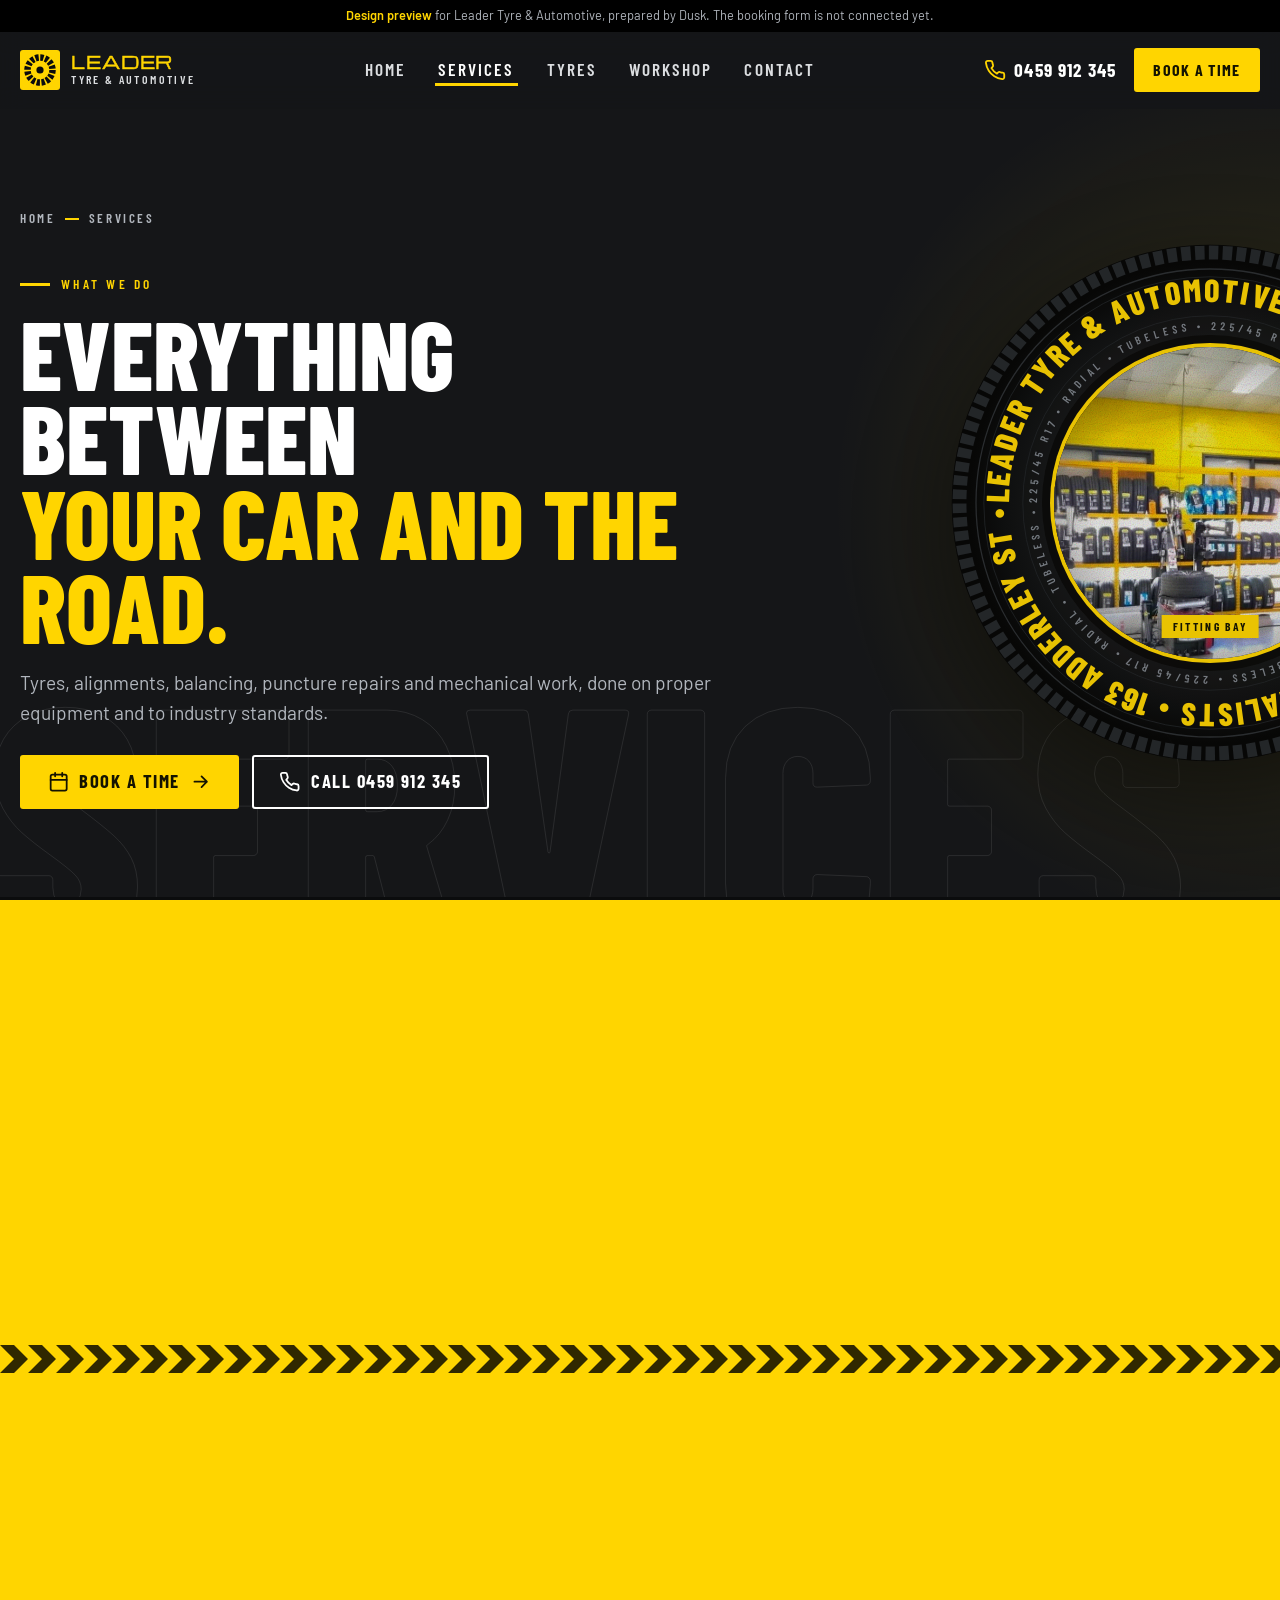
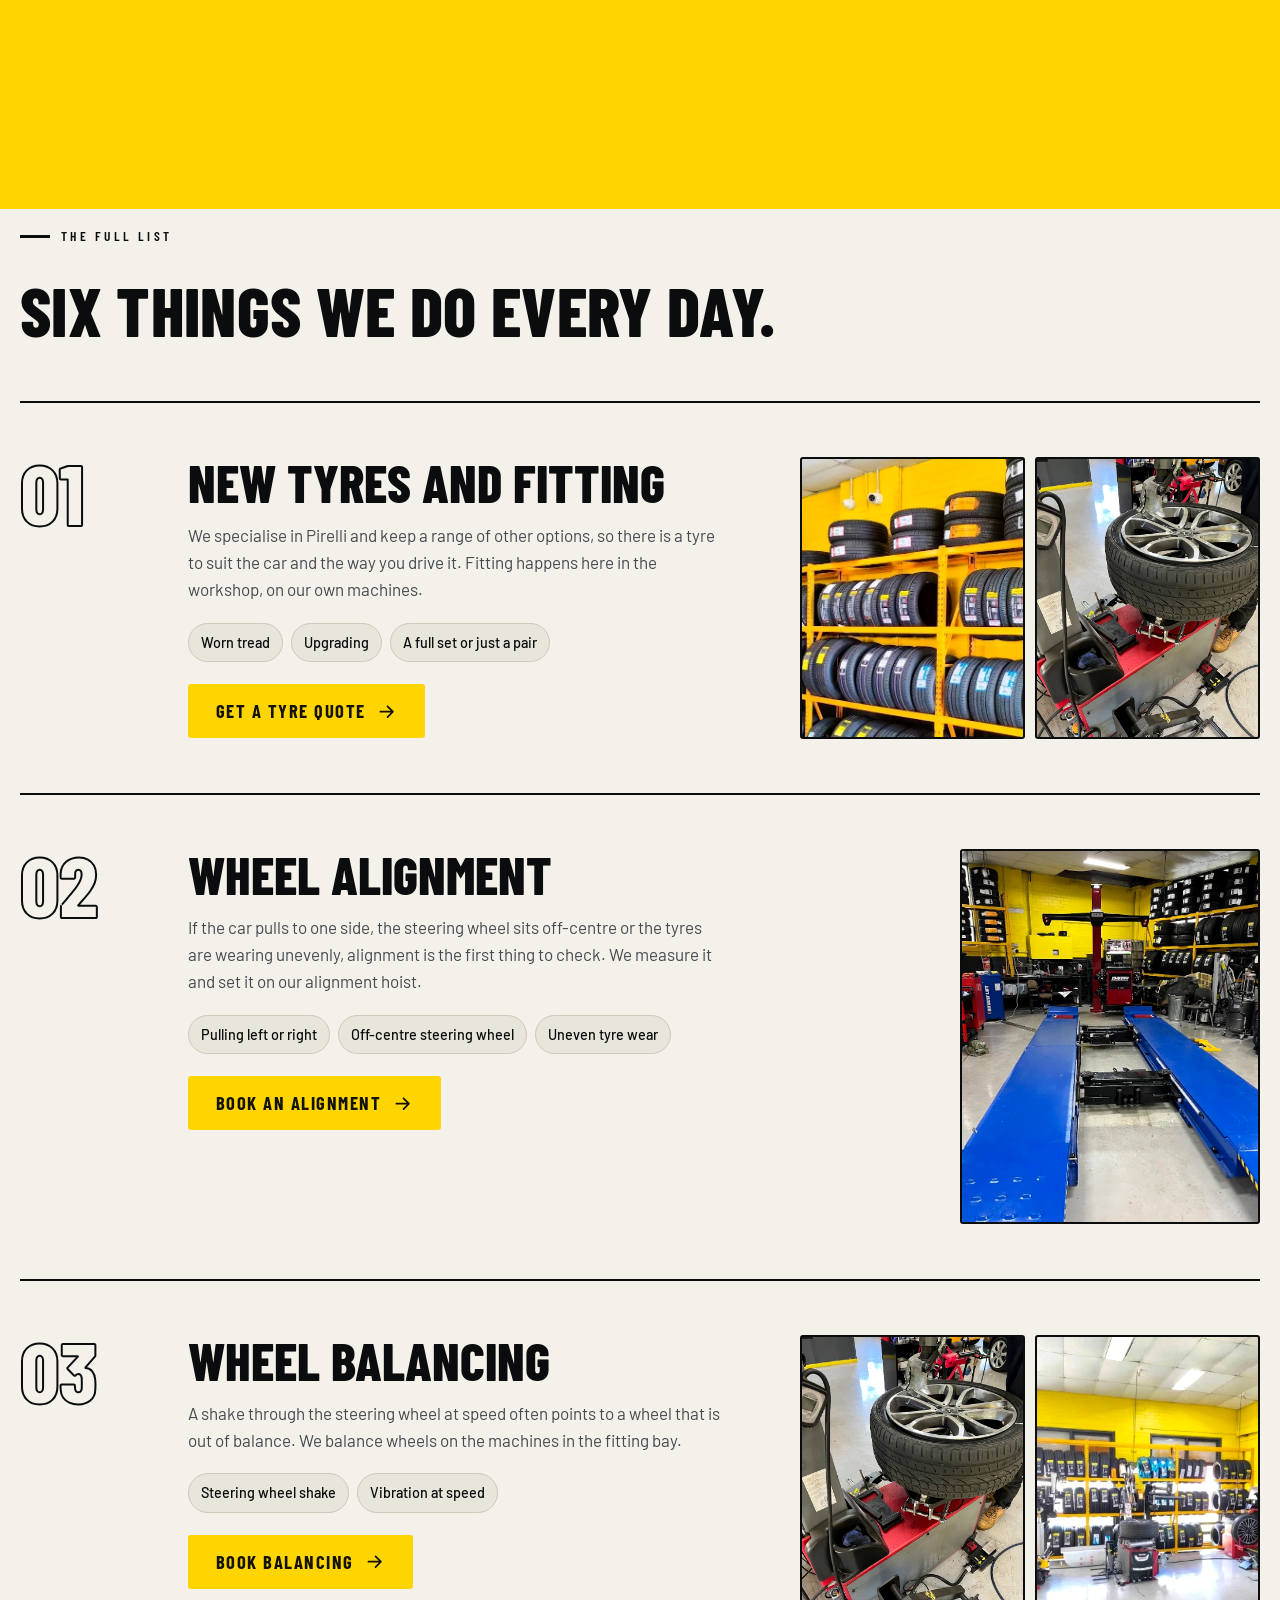
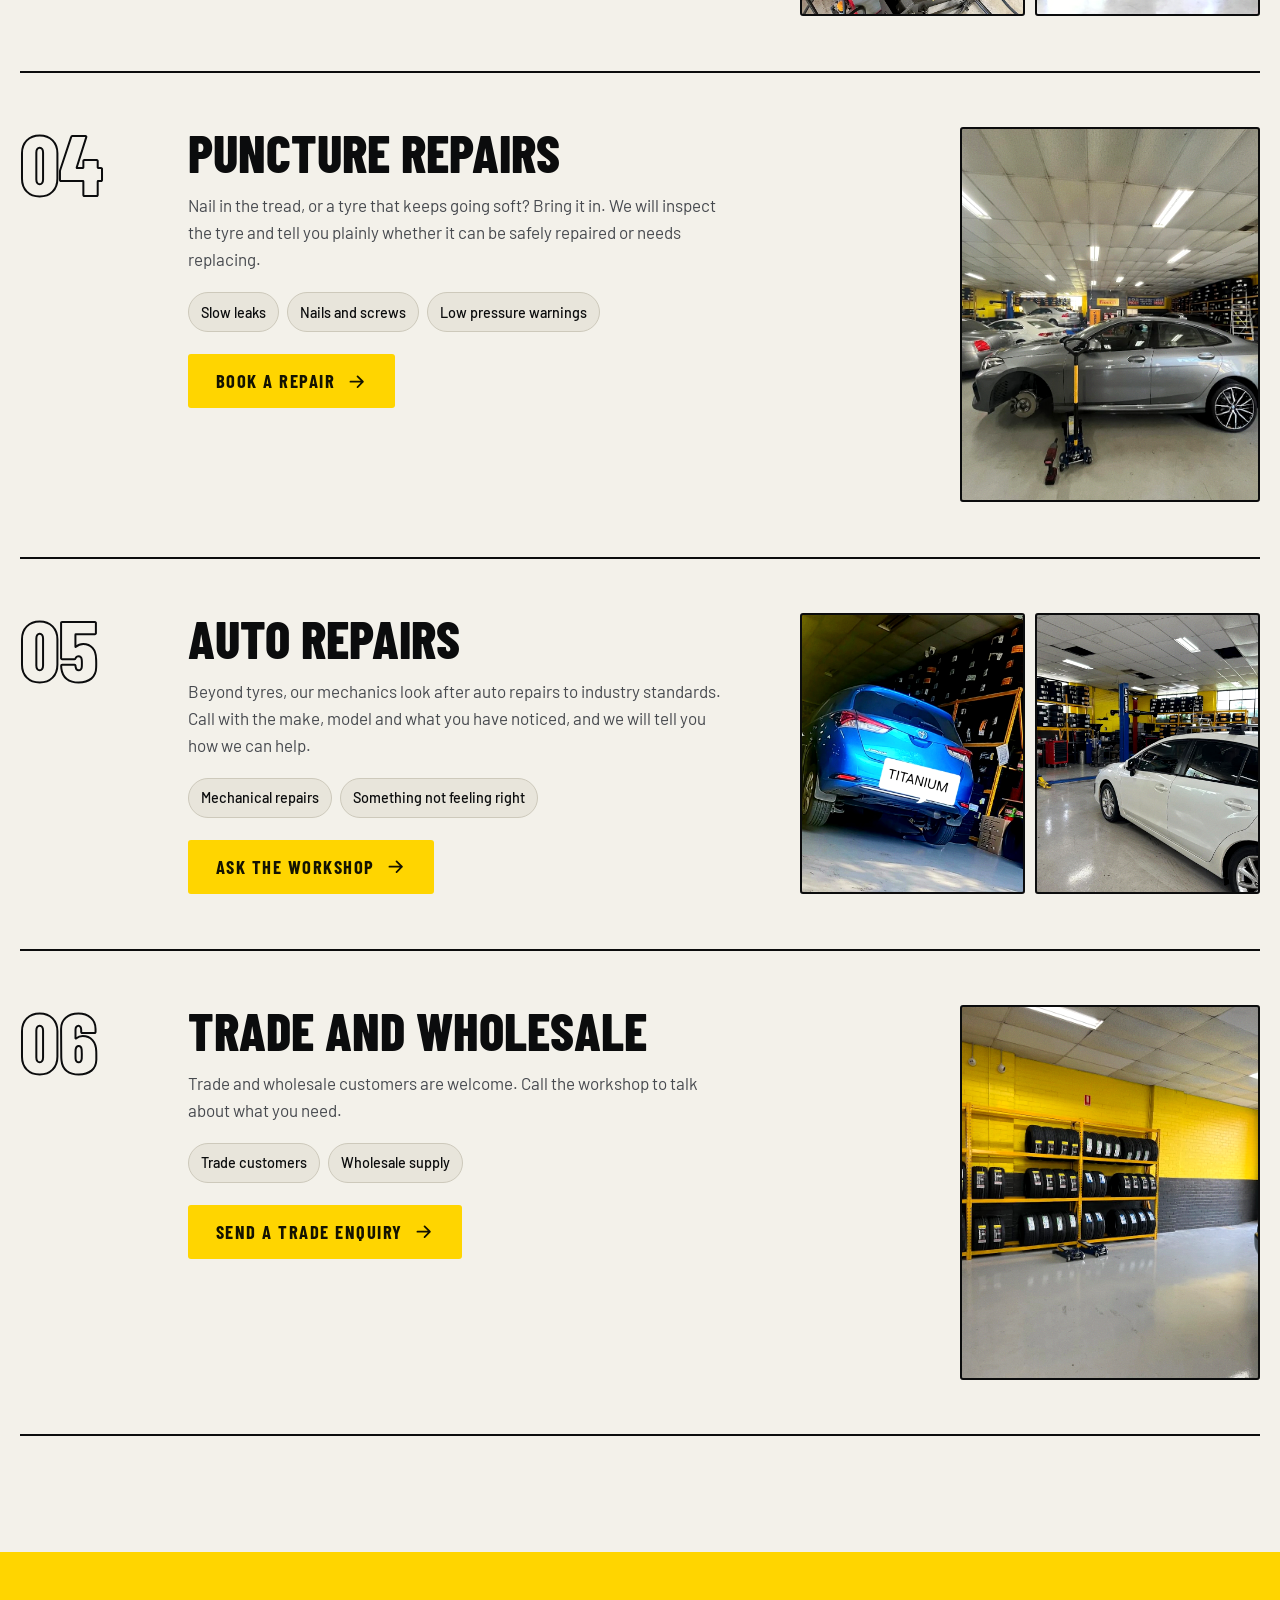
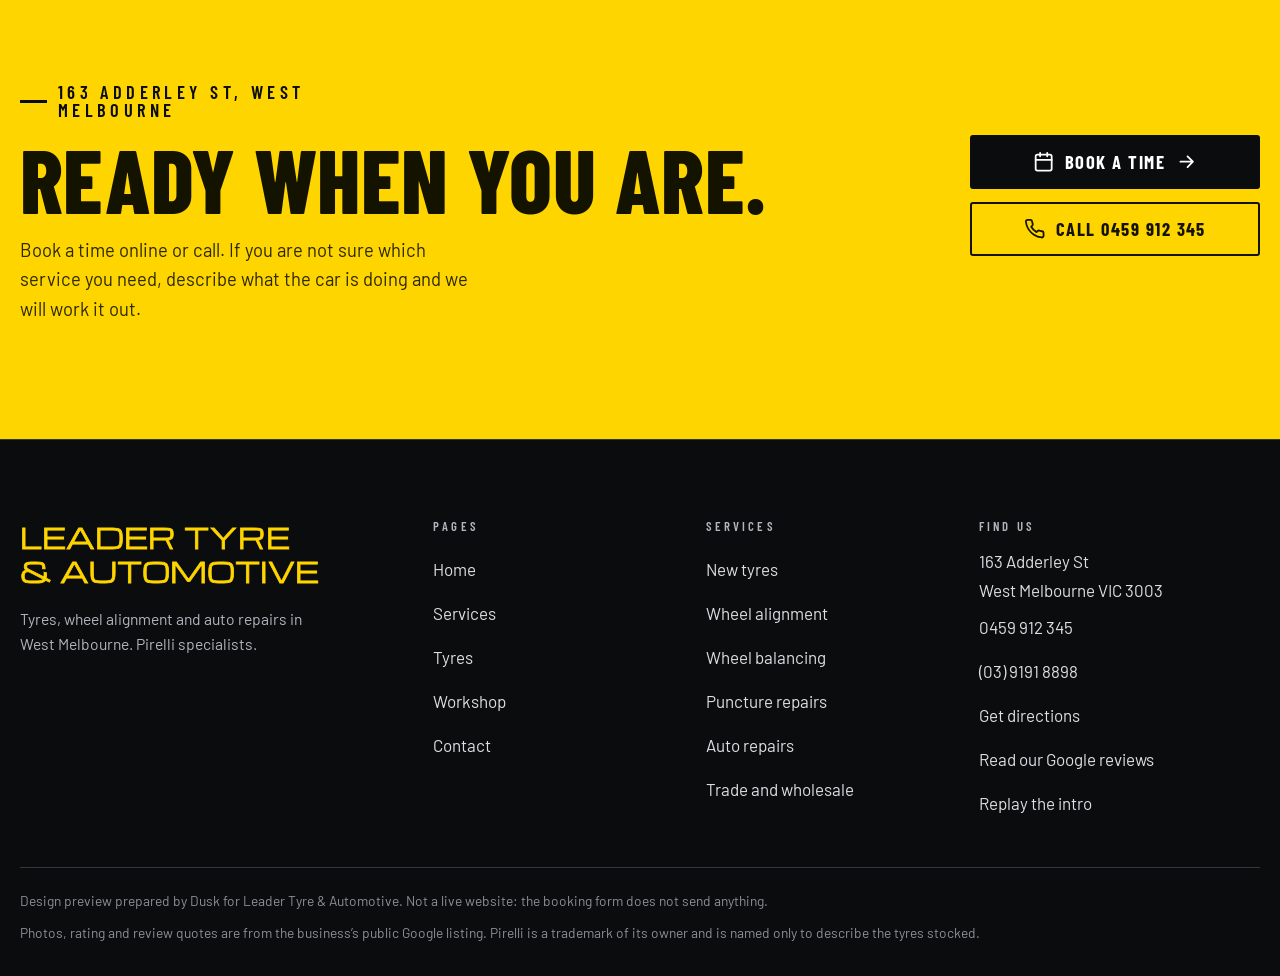
<file: services.html>
<!doctype html>
<html lang="en-AU">
<head>
<meta charset="utf-8">
<meta name="viewport" content="width=device-width, initial-scale=1">
<title>Services | Leader Tyre &amp; Automotive, West Melbourne</title>
<meta name="description" content="New tyres, wheel alignment, balancing, puncture repairs, auto repairs and trade supply at Leader Tyre &amp; Automotive, West Melbourne.">
<meta name="robots" content="noindex, nofollow">
<meta name="theme-color" content="#151618">
<link rel="icon" href="assets/favicon.svg" type="image/svg+xml">
<link rel="preconnect" href="https://fonts.googleapis.com">
<link rel="preconnect" href="https://fonts.gstatic.com" crossorigin>
<link href="https://fonts.googleapis.com/css2?family=Barlow+Condensed:wght@500;600;700;800&amp;family=Barlow:wght@400;500;600&amp;family=Michroma&amp;display=swap" rel="stylesheet">
<link rel="stylesheet" href="assets/css/site.css">
<script>
(function(){var r=document.documentElement,p=false;r.classList.add('js');
try{var s=sessionStorage,m=matchMedia('(prefers-reduced-motion: reduce)').matches;
var n=(performance.getEntriesByType&&performance.getEntriesByType('navigation')[0])||{},t=n.type||'navigate';
var inside=!!s.getItem('lt-nav');s.removeItem('lt-nav');
if(!inside&&t==='navigate'&&document.referrer){try{inside=new URL(document.referrer).origin===location.origin}catch(e){}}
if(t==='back_forward')inside=true;
if(t==='reload')inside=false;
p=!m&&(!inside||/[?&]intro=1/.test(location.search));
if(!p&&!m&&inside)r.classList.add('wipe-in');}catch(e){}
r.classList.add(p?'has-intro':'no-intro');if(p)r.classList.add('intro-lock');})();
</script>
</head>
<body>
<a class="skip" href="#main">Skip to content</a>
<div class="intro" id="intro">
  <div class="door">
    <div class="door-sign" aria-hidden="true">
      <span class="door-kicker">163 Adderley St &middot; West Melbourne</span>
      <span class="door-name"><span>Leader</span><span class="sm">Tyre &amp; Automotive</span></span>
    </div>
    <div class="door-run" aria-hidden="true">
      <div class="door-stripe"></div>
      <div class="door-tyre"><svg viewBox="0 0 100 100"><circle cx="50" cy="50" r="49" fill="#050505"/><circle cx="50" cy="50" r="44" fill="none" stroke="#2f3237" stroke-width="8" stroke-dasharray="5 3"/><circle cx="50" cy="50" r="31" fill="#ffd500"/><circle cx="50" cy="50" r="25" fill="#131416"/><path d="M50 50V25M50 50l23.8-7.7M50 50l14.7 20.2M50 50L35.3 70.2M50 50l-23.8-7.7" stroke="#ffd500" stroke-width="7" stroke-linecap="round"/><circle cx="50" cy="50" r="6.5" fill="#ffd500"/></svg></div>
    </div>
  </div>
  <button class="intro-skip" type="button">Skip intro</button>
</div>
<div class="wipe" aria-hidden="true"></div>
<div class="preview-strip"><b>Design preview</b> for Leader Tyre &amp; Automotive, prepared by Dusk. The booking form is not connected yet.</div>
<header class="hdr">
  <div class="wrap hdr-in">
    <a class="brand" href="index.html" aria-label="Leader Tyre and Automotive, home"><svg class="brand-mark" viewBox="0 0 40 40" aria-hidden="true"><rect width="40" height="40" rx="3" fill="#ffd500"/><circle cx="20" cy="20" r="12.5" fill="none" stroke="#0b0c0d" stroke-width="6.5" stroke-dasharray="3.3 1.6"/><circle cx="20" cy="20" r="3.6" fill="#0b0c0d"/></svg><span class="brand-txt"><b>Leader</b><span>Tyre &amp; Automotive</span></span></a>
    <nav class="nav" aria-label="Main"><a href="index.html">Home</a><a href="services.html" aria-current="page">Services</a><a href="tyres.html">Tyres</a><a href="workshop.html">Workshop</a><a href="contact.html">Contact</a></nav>
    <div class="hdr-cta">
      <a class="hdr-phone" href="tel:+61459912345"><svg class="ico " viewBox="0 0 24 24" aria-hidden="true"><path d="M22 16.9v3a2 2 0 0 1-2.2 2 19.8 19.8 0 0 1-8.6-3.1 19.5 19.5 0 0 1-6-6A19.8 19.8 0 0 1 2.1 4.2 2 2 0 0 1 4.1 2h3a2 2 0 0 1 2 1.7c.1 1 .4 1.9.7 2.8a2 2 0 0 1-.5 2.1L8.1 9.9a16 16 0 0 0 6 6l1.3-1.3a2 2 0 0 1 2.1-.4c.9.3 1.8.6 2.8.7a2 2 0 0 1 1.7 2z"/></svg>0459 912 345</a>
      <a class="btn btn-y btn-sm hdr-book" href="contact.html#book">Book a time</a>
      <button class="burger" type="button" aria-expanded="false" aria-controls="mnav" aria-label="Open menu"><svg class="ico i-m" viewBox="0 0 24 24" aria-hidden="true"><path d="M3 6h18M3 12h18M3 18h18"/></svg><svg class="ico i-x" viewBox="0 0 24 24" aria-hidden="true"><path d="M18 6L6 18M6 6l12 12"/></svg></button>
    </div>
  </div>
</header>
<nav class="mnav" id="mnav" aria-label="Menu">
  <a class="m-link" href="index.html"><small>01</small>Home</a><a class="m-link" href="services.html" aria-current="page"><small>02</small>Services</a><a class="m-link" href="tyres.html"><small>03</small>Tyres</a><a class="m-link" href="workshop.html"><small>04</small>Workshop</a><a class="m-link" href="contact.html"><small>05</small>Contact</a>
  <div class="btn-row">
    <a class="btn btn-y" href="contact.html#book"><svg class="ico " viewBox="0 0 24 24" aria-hidden="true"><rect x="3" y="4" width="18" height="18" rx="2"/><path d="M16 2v4M8 2v4M3 10h18"/></svg>Book a time</a>
    <a class="btn btn-o" href="tel:+61459912345"><svg class="ico " viewBox="0 0 24 24" aria-hidden="true"><path d="M22 16.9v3a2 2 0 0 1-2.2 2 19.8 19.8 0 0 1-8.6-3.1 19.5 19.5 0 0 1-6-6A19.8 19.8 0 0 1 2.1 4.2 2 2 0 0 1 4.1 2h3a2 2 0 0 1 2 1.7c.1 1 .4 1.9.7 2.8a2 2 0 0 1-.5 2.1L8.1 9.9a16 16 0 0 0 6 6l1.3-1.3a2 2 0 0 1 2.1-.4c.9.3 1.8.6 2.8.7a2 2 0 0 1 1.7 2z"/></svg>Call 0459 912 345</a>
  </div>
</nav>
<main id="main">
<section class="phero">
  <span class="phero-word" aria-hidden="true">Services</span>
  <div class="tyre"><div class="tyre-rot" aria-hidden="true">
        <svg class="tyre-svg" viewBox="0 0 600 600">
          <defs>
            <path id="sw1" d="M68,300a232,232 0 1,1 464,0a232,232 0 1,1 -464,0"/>
            <path id="sw2" d="M100,300a200,200 0 1,1 400,0a200,200 0 1,1 -400,0"/>
            <radialGradient id="tyg" cx="50%" cy="50%" r="50%"><stop offset="58%" stop-color="#1a1b1d"/><stop offset="86%" stop-color="#0d0e0f"/><stop offset="100%" stop-color="#050505"/></radialGradient>
          </defs>
          <circle cx="300" cy="300" r="298" fill="#050505"/>
          <circle cx="300" cy="300" r="289" fill="none" stroke="#24272b" stroke-width="16" stroke-dasharray="11 5"/>
          <circle cx="300" cy="300" r="278" fill="url(#tyg)"/>
          <circle cx="300" cy="300" r="270" fill="none" stroke="#2c2f33" stroke-width="1.5"/>
          <circle cx="300" cy="300" r="261" fill="none" stroke="#212428" stroke-width="1"/>
          <circle cx="300" cy="300" r="216" fill="none" stroke="#212428" stroke-width="1"/>
          <circle cx="300" cy="300" r="190" fill="none" stroke="#2c2f33" stroke-width="1.5"/>
          <text class="sw-main" data-fit><textPath href="#sw1">LEADER TYRE &amp; AUTOMOTIVE • WEST MELBOURNE • PIRELLI SPECIALISTS • 163 ADDERLEY ST • </textPath></text>
          <text class="sw-sub" data-fit><textPath href="#sw2" id="sw2-text">225/45 R17 • RADIAL • TUBELESS • 225/45 R17 • RADIAL • TUBELESS • 225/45 R17 • RADIAL • TUBELESS • 225/45 R17 • RADIAL • TUBELESS • </textPath></text>
        </svg>
      </div>
      <div class="port"><img src="assets/photos/fitting-bay.jpg" alt="Tyre fitting machines in the workshop" width="1112" height="842" fetchpriority="high" decoding="async" class="is-on" data-cap=""></div>
      <span class="port-tag" aria-hidden="true">Fitting bay</span></div>
  <div class="wrap">
    <p class="crumb" data-in><a href="index.html">Home</a><i></i><span>Services</span></p>
    <p class="eb" data-in style="--i:1">What we do</p>
    <h1><span class="ln" style="--i:2"><span>Everything between</span></span><span class="ln" style="--i:3"><span class="yl">your car and the road.</span></span></h1>
    <p class="lead" data-in style="--i:5">Tyres, alignments, balancing, puncture repairs and mechanical work, done on proper equipment and to industry standards.</p>
    <div class="btn-row" data-in style="--i:6;margin-top:1.7rem">
      <a class="btn btn-y" href="contact.html#book"><svg class="ico " viewBox="0 0 24 24" aria-hidden="true"><rect x="3" y="4" width="18" height="18" rx="2"/><path d="M16 2v4M8 2v4M3 10h18"/></svg>Book a time<svg class="ico ico--go" viewBox="0 0 24 24" aria-hidden="true"><path d="M5 12h14M13 6l6 6-6 6"/></svg></a>
      <a class="btn btn-o" href="tel:+61459912345"><svg class="ico " viewBox="0 0 24 24" aria-hidden="true"><path d="M22 16.9v3a2 2 0 0 1-2.2 2 19.8 19.8 0 0 1-8.6-3.1 19.5 19.5 0 0 1-6-6A19.8 19.8 0 0 1 2.1 4.2 2 2 0 0 1 4.1 2h3a2 2 0 0 1 2 1.7c.1 1 .4 1.9.7 2.8a2 2 0 0 1-.5 2.1L8.1 9.9a16 16 0 0 0 6 6l1.3-1.3a2 2 0 0 1 2.1-.4c.9.3 1.8.6 2.8.7a2 2 0 0 1 1.7 2z"/></svg>Call 0459 912 345</a>
    </div>
  </div>
</section>
<div class="tread-band"><div class="tread-rule tread-rule--y"></div></div>

<section class="sec sec--ink" id="checker">
  <div class="wrap">
    <div class="sh">
      <p class="eb rv">Quick check</p>
      <h2 class="h2 rv" style="--i:1">Not sure what it needs?</h2>
      <p class="lead rv" style="--i:2">Pick what the car is doing and we will point you to the right job.</p>
    </div>
    <div class="sym">
      <div class="chips rv" role="group" aria-label="What is the car doing?">
        <button class="chip" type="button" data-sym="pull" aria-pressed="true">Pulling to one side</button>
        <button class="chip" type="button" data-sym="wheel" aria-pressed="false">Steering wheel off-centre</button>
        <button class="chip" type="button" data-sym="shake" aria-pressed="false">Shakes at speed</button>
        <button class="chip" type="button" data-sym="edge" aria-pressed="false">Tyres wearing on one edge</button>
        <button class="chip" type="button" data-sym="air" aria-pressed="false">Tyre keeps losing air</button>
        <button class="chip" type="button" data-sym="worn" aria-pressed="false">Tread looks low</button>
        <button class="chip" type="button" data-sym="other" aria-pressed="false">Something else</button>
      </div>
      <div class="sym-out rv" id="sym-out" style="--i:1" aria-live="polite">
        <small>Most likely</small>
        <h3 class="h3">Wheel alignment</h3>
        <p class="sym-text">A car that drifts or pulls on a straight road usually needs its alignment measured and set.</p>
        <a class="btn btn-y" href="contact.html?service=alignment#book"><span>Book wheel alignment</span><svg class="ico ico--go" viewBox="0 0 24 24" aria-hidden="true"><path d="M5 12h14M13 6l6 6-6 6"/></svg></a>
        <p class="note">A guide only. We will confirm once we have looked at the car.</p>
      </div>
    </div>
  </div>
</section>

<section class="sec sec--paper" id="list">
  <div class="wrap">
    <div class="sh"><p class="eb rv">The full list</p><h2 class="h2 rv" style="--i:1">Six things we do every day.</h2></div>
    <article class="svc rv" id="tyres">
        <span class="svc-n" aria-hidden="true">01</span>
        <div>
          <h2>New tyres and fitting</h2>
          <p>We specialise in Pirelli and keep a range of other options, so there is a tyre to suit the car and the way you drive it. Fitting happens here in the workshop, on our own machines.</p>
          <ul class="sig" aria-label="Good for"><li>Worn tread</li><li>Upgrading</li><li>A full set or just a pair</li></ul>
          <a class="btn btn-y" href="contact.html?service=tyres#book">Get a tyre quote<svg class="ico ico--go" viewBox="0 0 24 24" aria-hidden="true"><path d="M5 12h14M13 6l6 6-6 6"/></svg></a>
        </div>
        <div class="svc-ph"><figure class="ph "><img src="assets/photos/tyre-racks.jpg" alt="Rows of new tyres on yellow racking" width="1360" height="585" loading="lazy" decoding="async"></figure><figure class="ph "><img src="assets/photos/tyre-machine.jpg" alt="Wheel mounted on a tyre changer" width="765" height="1020" loading="lazy" decoding="async"></figure></div>
      </article>
    <article class="svc rv" id="alignment">
        <span class="svc-n" aria-hidden="true">02</span>
        <div>
          <h2>Wheel alignment</h2>
          <p>If the car pulls to one side, the steering wheel sits off-centre or the tyres are wearing unevenly, alignment is the first thing to check. We measure it and set it on our alignment hoist.</p>
          <ul class="sig" aria-label="Good for"><li>Pulling left or right</li><li>Off-centre steering wheel</li><li>Uneven tyre wear</li></ul>
          <a class="btn btn-y" href="contact.html?service=alignment#book">Book an alignment<svg class="ico ico--go" viewBox="0 0 24 24" aria-hidden="true"><path d="M5 12h14M13 6l6 6-6 6"/></svg></a>
        </div>
        <div class="svc-ph svc-ph--one"><figure class="ph "><img src="assets/photos/alignment-hoist.jpg" alt="Blue four-post wheel alignment hoist" width="765" height="1020" loading="lazy" decoding="async"></figure></div>
      </article>
    <article class="svc rv" id="balancing">
        <span class="svc-n" aria-hidden="true">03</span>
        <div>
          <h2>Wheel balancing</h2>
          <p>A shake through the steering wheel at speed often points to a wheel that is out of balance. We balance wheels on the machines in the fitting bay.</p>
          <ul class="sig" aria-label="Good for"><li>Steering wheel shake</li><li>Vibration at speed</li></ul>
          <a class="btn btn-y" href="contact.html?service=balancing#book">Book balancing<svg class="ico ico--go" viewBox="0 0 24 24" aria-hidden="true"><path d="M5 12h14M13 6l6 6-6 6"/></svg></a>
        </div>
        <div class="svc-ph"><figure class="ph "><img src="assets/photos/tyre-machine.jpg" alt="Wheel mounted on a tyre changer" width="765" height="1020" loading="lazy" decoding="async"></figure><figure class="ph "><img src="assets/photos/fitting-bay.jpg" alt="Tyre fitting machines in the workshop" width="1112" height="842" loading="lazy" decoding="async"></figure></div>
      </article>
    <article class="svc rv" id="repair">
        <span class="svc-n" aria-hidden="true">04</span>
        <div>
          <h2>Puncture repairs</h2>
          <p>Nail in the tread, or a tyre that keeps going soft? Bring it in. We will inspect the tyre and tell you plainly whether it can be safely repaired or needs replacing.</p>
          <ul class="sig" aria-label="Good for"><li>Slow leaks</li><li>Nails and screws</li><li>Low pressure warnings</li></ul>
          <a class="btn btn-y" href="contact.html?service=repair#book">Book a repair<svg class="ico ico--go" viewBox="0 0 24 24" aria-hidden="true"><path d="M5 12h14M13 6l6 6-6 6"/></svg></a>
        </div>
        <div class="svc-ph svc-ph--one"><figure class="ph "><img src="assets/photos/sedan-jack.jpg" alt="Sedan on a trolley jack with a wheel removed" width="765" height="1020" loading="lazy" decoding="async"></figure></div>
      </article>
    <article class="svc rv" id="mechanical">
        <span class="svc-n" aria-hidden="true">05</span>
        <div>
          <h2>Auto repairs</h2>
          <p>Beyond tyres, our mechanics look after auto repairs to industry standards. Call with the make, model and what you have noticed, and we will tell you how we can help.</p>
          <ul class="sig" aria-label="Good for"><li>Mechanical repairs</li><li>Something not feeling right</li></ul>
          <a class="btn btn-y" href="contact.html?service=mechanical#book">Ask the workshop<svg class="ico ico--go" viewBox="0 0 24 24" aria-hidden="true"><path d="M5 12h14M13 6l6 6-6 6"/></svg></a>
        </div>
        <div class="svc-ph"><figure class="ph "><img src="assets/photos/hoist-blue.jpg" alt="Car raised on a hoist beside tyre racking" width="820" height="926" loading="lazy" decoding="async"></figure><figure class="ph "><img src="assets/photos/workshop-hoists.jpg" alt="Car beside the two-post hoists in the workshop" width="1360" height="1020" loading="lazy" decoding="async"></figure></div>
      </article>
    <article class="svc rv" id="trade">
        <span class="svc-n" aria-hidden="true">06</span>
        <div>
          <h2>Trade and wholesale</h2>
          <p>Trade and wholesale customers are welcome. Call the workshop to talk about what you need.</p>
          <ul class="sig" aria-label="Good for"><li>Trade customers</li><li>Wholesale supply</li></ul>
          <a class="btn btn-y" href="contact.html?service=trade#book">Send a trade enquiry<svg class="ico ico--go" viewBox="0 0 24 24" aria-hidden="true"><path d="M5 12h14M13 6l6 6-6 6"/></svg></a>
        </div>
        <div class="svc-ph svc-ph--one"><figure class="ph "><img src="assets/photos/showroom-racks.jpg" alt="Tyres on yellow racking against the yellow showroom wall" width="765" height="1020" loading="lazy" decoding="async"></figure></div>
      </article>
  </div>
</section>

<section class="sec sec--y">
  <div class="wrap cta">
    <div class="rv">
      <p class="eb">163 Adderley St, West Melbourne</p>
      <h2 class="h2" style="margin-top:1rem">Ready when you are.</h2>
      <p>Book a time online or call. If you are not sure which service you need, describe what the car is doing and we will work it out.</p>
    </div>
    <div class="btn-row rv" style="--i:1">
      <a class="btn btn-k" href="contact.html#book"><svg class="ico " viewBox="0 0 24 24" aria-hidden="true"><rect x="3" y="4" width="18" height="18" rx="2"/><path d="M16 2v4M8 2v4M3 10h18"/></svg>Book a time<svg class="ico ico--go" viewBox="0 0 24 24" aria-hidden="true"><path d="M5 12h14M13 6l6 6-6 6"/></svg></a>
      <a class="btn btn-o" href="tel:+61459912345"><svg class="ico " viewBox="0 0 24 24" aria-hidden="true"><path d="M22 16.9v3a2 2 0 0 1-2.2 2 19.8 19.8 0 0 1-8.6-3.1 19.5 19.5 0 0 1-6-6A19.8 19.8 0 0 1 2.1 4.2 2 2 0 0 1 4.1 2h3a2 2 0 0 1 2 1.7c.1 1 .4 1.9.7 2.8a2 2 0 0 1-.5 2.1L8.1 9.9a16 16 0 0 0 6 6l1.3-1.3a2 2 0 0 1 2.1-.4c.9.3 1.8.6 2.8.7a2 2 0 0 1 1.7 2z"/></svg>Call 0459 912 345</a>
    </div>
  </div>
</section>
</main>
<footer class="ftr">
  <div class="wrap">
    <div class="ftr-top">
      <div>
        <p class="ftr-name">Leader Tyre<br>&amp; Automotive</p>
        <p class="ftr-tag">Tyres, wheel alignment and auto repairs in West Melbourne. Pirelli specialists.</p>
      </div>
      <div>
        <h4>Pages</h4>
        <ul><li><a href="index.html">Home</a></li><li><a href="services.html">Services</a></li><li><a href="tyres.html">Tyres</a></li><li><a href="workshop.html">Workshop</a></li><li><a href="contact.html">Contact</a></li></ul>
      </div>
      <div>
        <h4>Services</h4>
        <ul>
          <li><a href="services.html#tyres">New tyres</a></li>
          <li><a href="services.html#alignment">Wheel alignment</a></li>
          <li><a href="services.html#balancing">Wheel balancing</a></li>
          <li><a href="services.html#repair">Puncture repairs</a></li>
          <li><a href="services.html#mechanical">Auto repairs</a></li>
          <li><a href="services.html#trade">Trade and wholesale</a></li>
        </ul>
      </div>
      <div>
        <h4>Find us</h4>
        <address>163 Adderley St<br>West Melbourne VIC 3003</address>
        <ul>
          <li><a href="tel:+61459912345">0459 912 345</a></li>
          <li><a href="tel:+61391918898">(03) 9191 8898</a></li>
          <li><a href="https://www.google.com/maps/dir/?api=1&amp;destination=163+Adderley+St%2C+West+Melbourne+VIC+3003" target="_blank" rel="noopener">Get directions</a></li>
          <li><a href="https://www.google.com/maps/search/?api=1&amp;query=Leader+Tyre+%26+Auto+163+Adderley+St+West+Melbourne" target="_blank" rel="noopener">Read our Google reviews</a></li>
          <li><a href="index.html?intro=1">Replay the intro</a></li>
        </ul>
      </div>
    </div>
    <div class="ftr-bot">
      <p>Design preview prepared by Dusk for Leader Tyre &amp; Automotive. Not a live website: the booking form does not send anything.</p>
      <p>Photos, rating and review quotes are from the business&rsquo;s public Google listing. Pirelli is a trademark of its owner and is named only to describe the tyres stocked.</p>
    </div>
  </div>
</footer>
<nav class="mbar" aria-label="Quick actions">
  <a href="tel:+61459912345"><svg class="ico " viewBox="0 0 24 24" aria-hidden="true"><path d="M22 16.9v3a2 2 0 0 1-2.2 2 19.8 19.8 0 0 1-8.6-3.1 19.5 19.5 0 0 1-6-6A19.8 19.8 0 0 1 2.1 4.2 2 2 0 0 1 4.1 2h3a2 2 0 0 1 2 1.7c.1 1 .4 1.9.7 2.8a2 2 0 0 1-.5 2.1L8.1 9.9a16 16 0 0 0 6 6l1.3-1.3a2 2 0 0 1 2.1-.4c.9.3 1.8.6 2.8.7a2 2 0 0 1 1.7 2z"/></svg>Call</a>
  <a href="https://www.google.com/maps/dir/?api=1&amp;destination=163+Adderley+St%2C+West+Melbourne+VIC+3003" target="_blank" rel="noopener"><svg class="ico " viewBox="0 0 24 24" aria-hidden="true"><path d="M20 10c0 6-8 12-8 12s-8-6-8-12a8 8 0 0 1 16 0z"/><circle cx="12" cy="10" r="3"/></svg>Directions</a>
  <a class="mbar-book" href="contact.html#book"><svg class="ico " viewBox="0 0 24 24" aria-hidden="true"><rect x="3" y="4" width="18" height="18" rx="2"/><path d="M16 2v4M8 2v4M3 10h18"/></svg>Book</a>
</nav>
<script src="assets/js/site.js" defer></script>
</body>
</html>
</file>
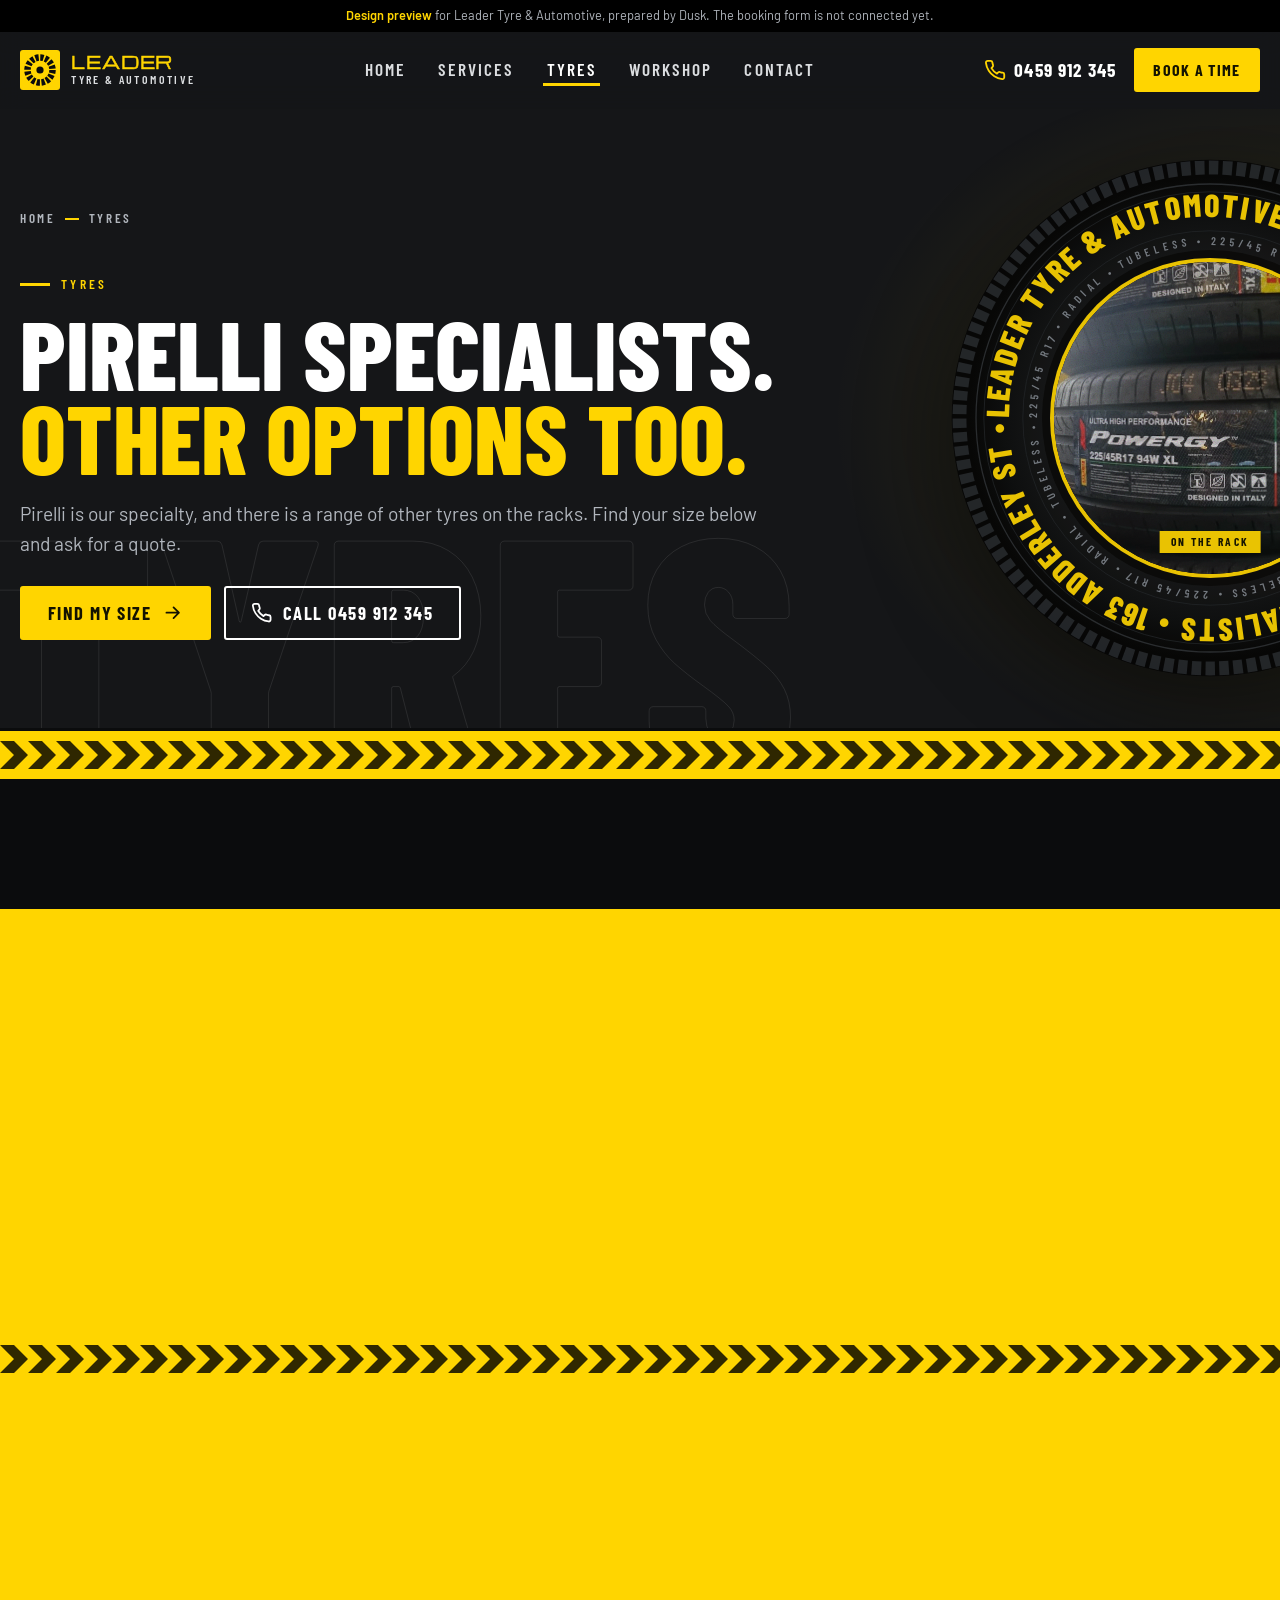
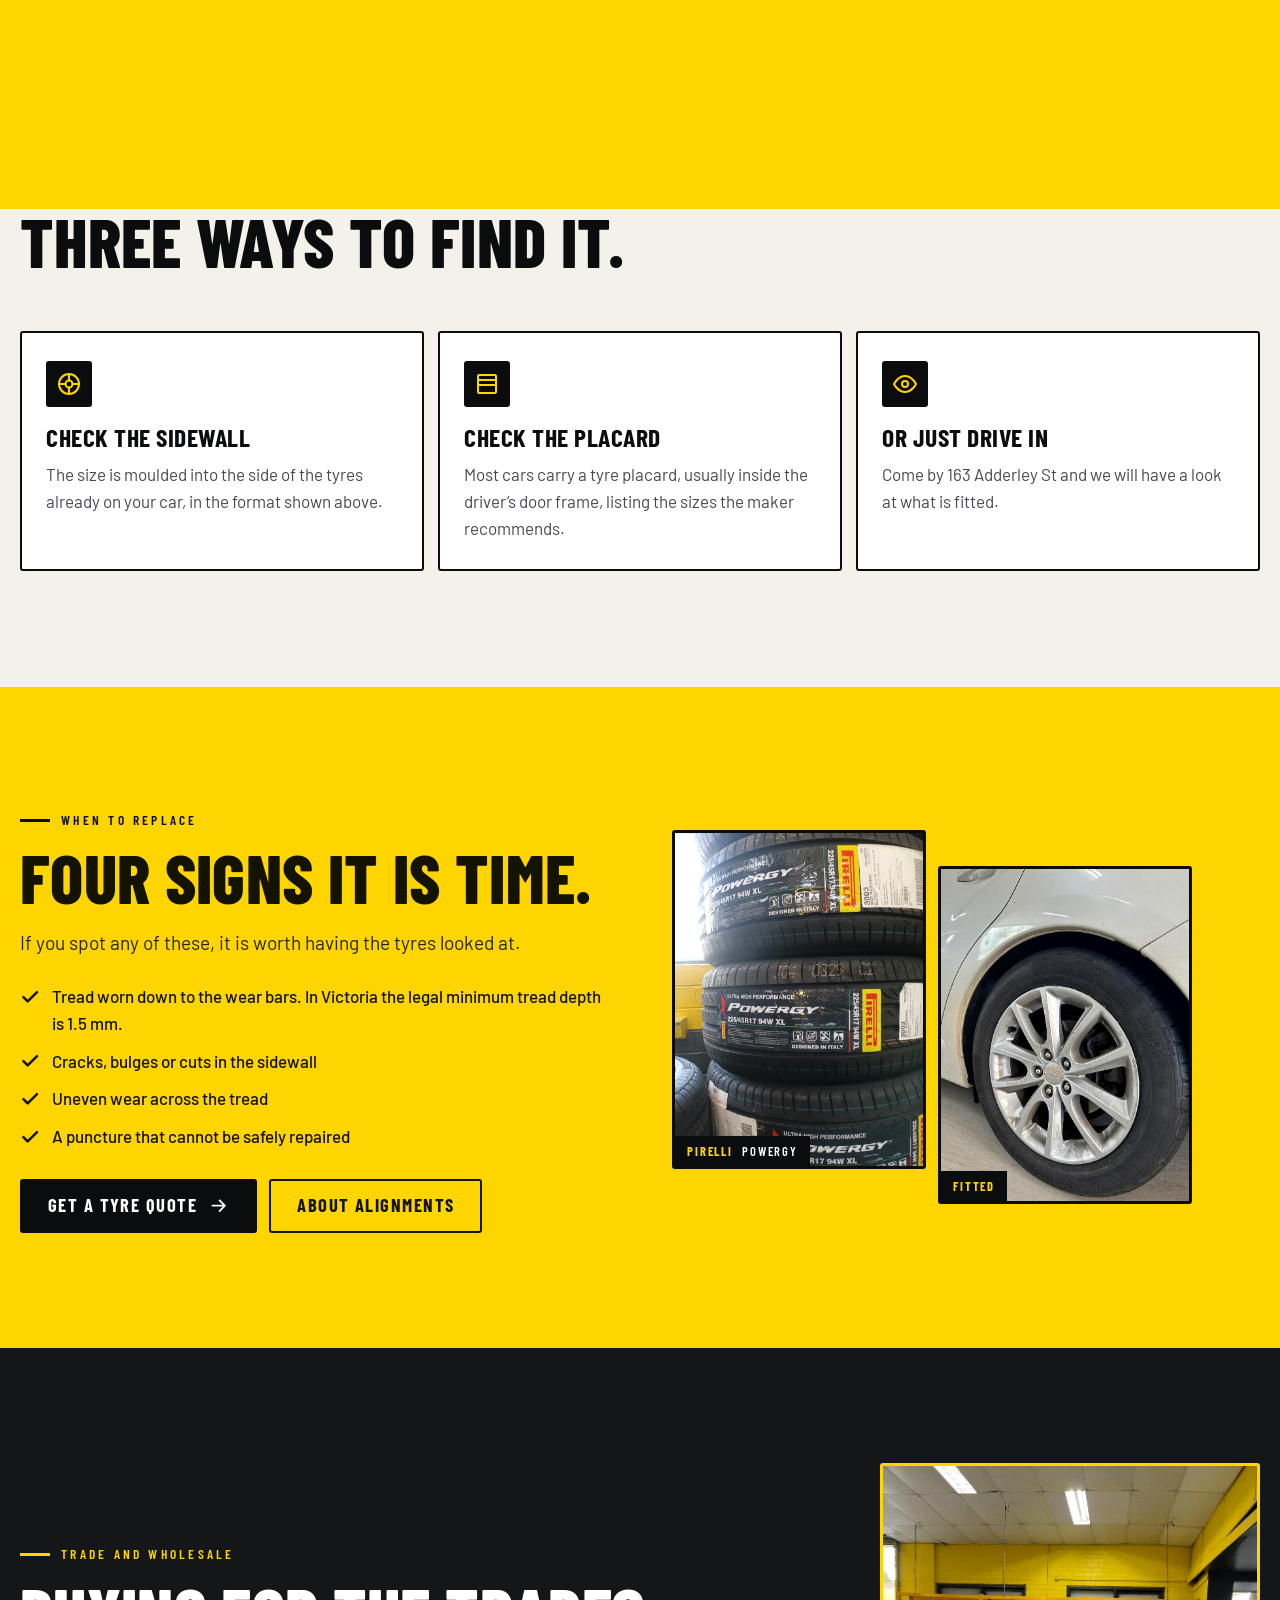
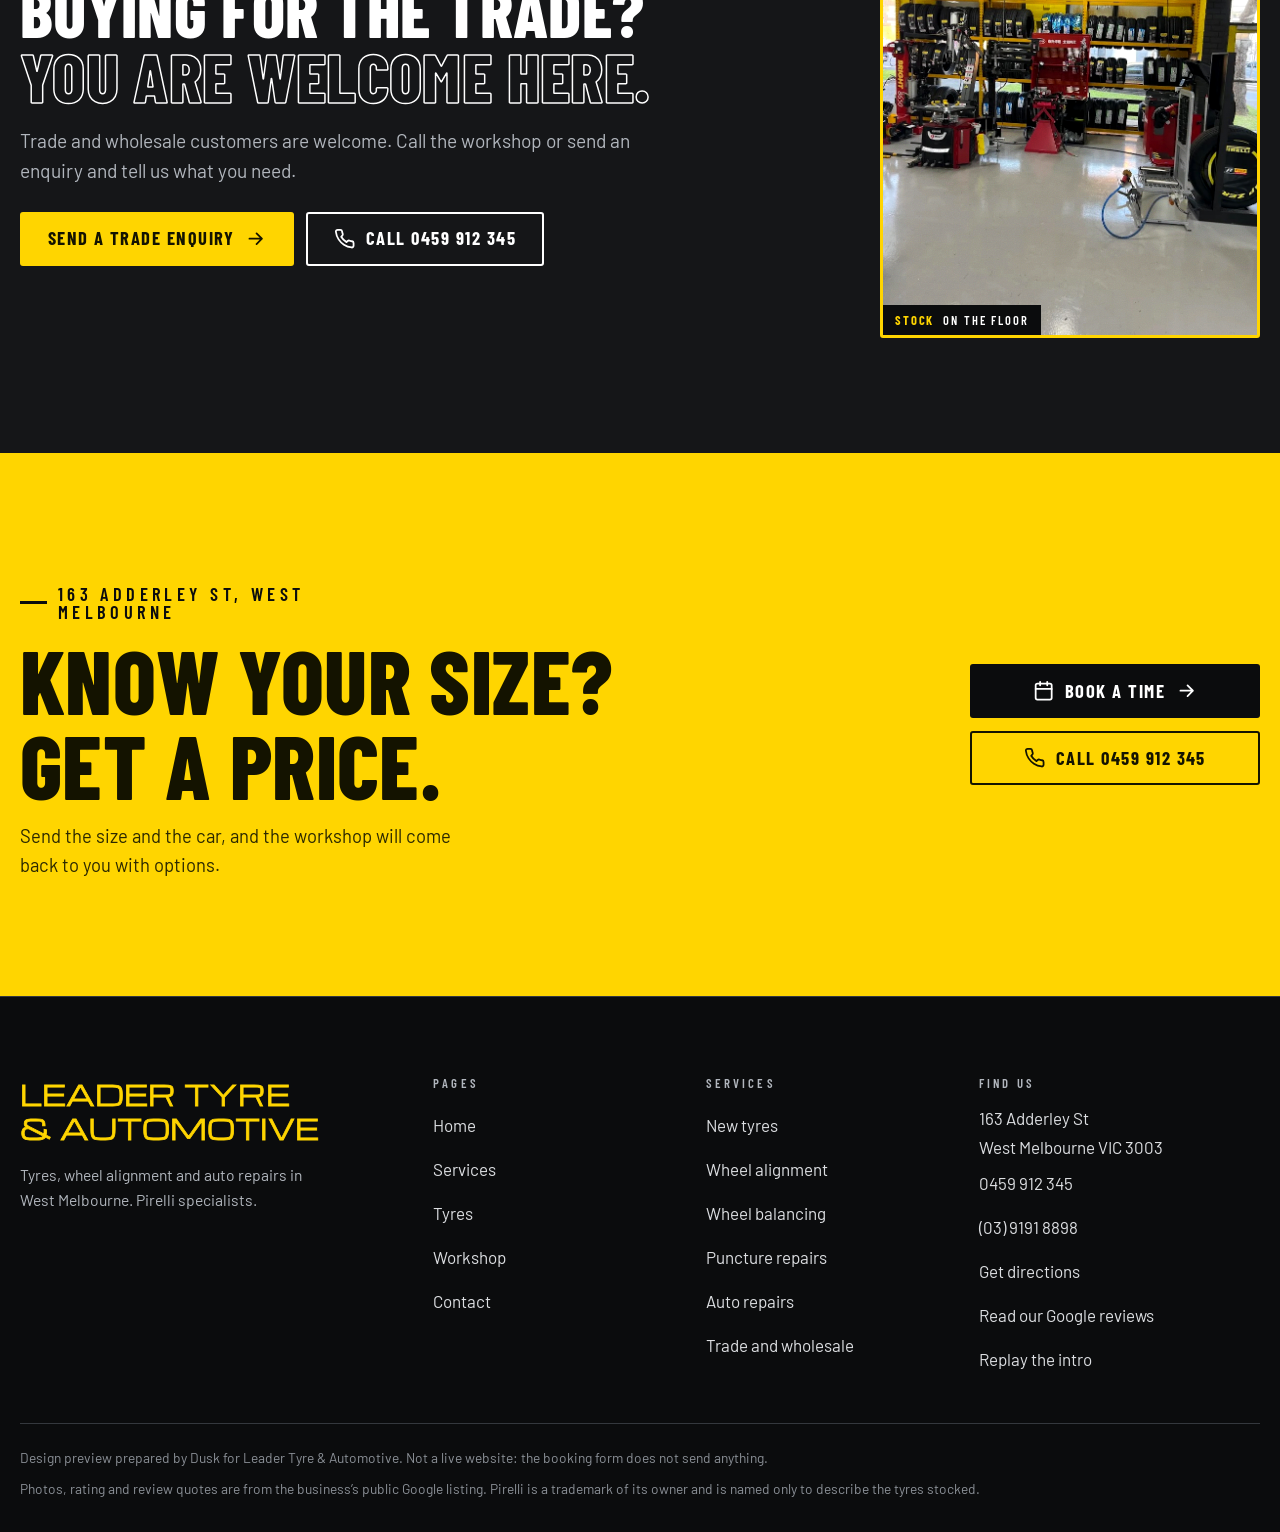
<file: tyres.html>
<!doctype html>
<html lang="en-AU">
<head>
<meta charset="utf-8">
<meta name="viewport" content="width=device-width, initial-scale=1">
<title>Tyres | Pirelli specialists | Leader Tyre &amp; Automotive</title>
<meta name="description" content="Pirelli specialists in West Melbourne with a range of other tyres. Find your tyre size and ask Leader Tyre &amp; Automotive for a quote.">
<meta name="robots" content="noindex, nofollow">
<meta name="theme-color" content="#151618">
<link rel="icon" href="assets/favicon.svg" type="image/svg+xml">
<link rel="preconnect" href="https://fonts.googleapis.com">
<link rel="preconnect" href="https://fonts.gstatic.com" crossorigin>
<link href="https://fonts.googleapis.com/css2?family=Barlow+Condensed:wght@500;600;700;800&amp;family=Barlow:wght@400;500;600&amp;family=Michroma&amp;display=swap" rel="stylesheet">
<link rel="stylesheet" href="assets/css/site.css">
<script>
(function(){var r=document.documentElement,p=false;r.classList.add('js');
try{var s=sessionStorage,m=matchMedia('(prefers-reduced-motion: reduce)').matches;
var n=(performance.getEntriesByType&&performance.getEntriesByType('navigation')[0])||{},t=n.type||'navigate';
var inside=!!s.getItem('lt-nav');s.removeItem('lt-nav');
if(!inside&&t==='navigate'&&document.referrer){try{inside=new URL(document.referrer).origin===location.origin}catch(e){}}
if(t==='back_forward')inside=true;
if(t==='reload')inside=false;
p=!m&&(!inside||/[?&]intro=1/.test(location.search));
if(!p&&!m&&inside)r.classList.add('wipe-in');}catch(e){}
r.classList.add(p?'has-intro':'no-intro');if(p)r.classList.add('intro-lock');})();
</script>
</head>
<body>
<a class="skip" href="#main">Skip to content</a>
<div class="intro" id="intro">
  <div class="door">
    <div class="door-sign" aria-hidden="true">
      <span class="door-kicker">163 Adderley St &middot; West Melbourne</span>
      <span class="door-name"><span>Leader</span><span class="sm">Tyre &amp; Automotive</span></span>
    </div>
    <div class="door-run" aria-hidden="true">
      <div class="door-stripe"></div>
      <div class="door-tyre"><svg viewBox="0 0 100 100"><circle cx="50" cy="50" r="49" fill="#050505"/><circle cx="50" cy="50" r="44" fill="none" stroke="#2f3237" stroke-width="8" stroke-dasharray="5 3"/><circle cx="50" cy="50" r="31" fill="#ffd500"/><circle cx="50" cy="50" r="25" fill="#131416"/><path d="M50 50V25M50 50l23.8-7.7M50 50l14.7 20.2M50 50L35.3 70.2M50 50l-23.8-7.7" stroke="#ffd500" stroke-width="7" stroke-linecap="round"/><circle cx="50" cy="50" r="6.5" fill="#ffd500"/></svg></div>
    </div>
  </div>
  <button class="intro-skip" type="button">Skip intro</button>
</div>
<div class="wipe" aria-hidden="true"></div>
<div class="preview-strip"><b>Design preview</b> for Leader Tyre &amp; Automotive, prepared by Dusk. The booking form is not connected yet.</div>
<header class="hdr">
  <div class="wrap hdr-in">
    <a class="brand" href="index.html" aria-label="Leader Tyre and Automotive, home"><svg class="brand-mark" viewBox="0 0 40 40" aria-hidden="true"><rect width="40" height="40" rx="3" fill="#ffd500"/><circle cx="20" cy="20" r="12.5" fill="none" stroke="#0b0c0d" stroke-width="6.5" stroke-dasharray="3.3 1.6"/><circle cx="20" cy="20" r="3.6" fill="#0b0c0d"/></svg><span class="brand-txt"><b>Leader</b><span>Tyre &amp; Automotive</span></span></a>
    <nav class="nav" aria-label="Main"><a href="index.html">Home</a><a href="services.html">Services</a><a href="tyres.html" aria-current="page">Tyres</a><a href="workshop.html">Workshop</a><a href="contact.html">Contact</a></nav>
    <div class="hdr-cta">
      <a class="hdr-phone" href="tel:+61459912345"><svg class="ico " viewBox="0 0 24 24" aria-hidden="true"><path d="M22 16.9v3a2 2 0 0 1-2.2 2 19.8 19.8 0 0 1-8.6-3.1 19.5 19.5 0 0 1-6-6A19.8 19.8 0 0 1 2.1 4.2 2 2 0 0 1 4.1 2h3a2 2 0 0 1 2 1.7c.1 1 .4 1.9.7 2.8a2 2 0 0 1-.5 2.1L8.1 9.9a16 16 0 0 0 6 6l1.3-1.3a2 2 0 0 1 2.1-.4c.9.3 1.8.6 2.8.7a2 2 0 0 1 1.7 2z"/></svg>0459 912 345</a>
      <a class="btn btn-y btn-sm hdr-book" href="contact.html#book">Book a time</a>
      <button class="burger" type="button" aria-expanded="false" aria-controls="mnav" aria-label="Open menu"><svg class="ico i-m" viewBox="0 0 24 24" aria-hidden="true"><path d="M3 6h18M3 12h18M3 18h18"/></svg><svg class="ico i-x" viewBox="0 0 24 24" aria-hidden="true"><path d="M18 6L6 18M6 6l12 12"/></svg></button>
    </div>
  </div>
</header>
<nav class="mnav" id="mnav" aria-label="Menu">
  <a class="m-link" href="index.html"><small>01</small>Home</a><a class="m-link" href="services.html"><small>02</small>Services</a><a class="m-link" href="tyres.html" aria-current="page"><small>03</small>Tyres</a><a class="m-link" href="workshop.html"><small>04</small>Workshop</a><a class="m-link" href="contact.html"><small>05</small>Contact</a>
  <div class="btn-row">
    <a class="btn btn-y" href="contact.html#book"><svg class="ico " viewBox="0 0 24 24" aria-hidden="true"><rect x="3" y="4" width="18" height="18" rx="2"/><path d="M16 2v4M8 2v4M3 10h18"/></svg>Book a time</a>
    <a class="btn btn-o" href="tel:+61459912345"><svg class="ico " viewBox="0 0 24 24" aria-hidden="true"><path d="M22 16.9v3a2 2 0 0 1-2.2 2 19.8 19.8 0 0 1-8.6-3.1 19.5 19.5 0 0 1-6-6A19.8 19.8 0 0 1 2.1 4.2 2 2 0 0 1 4.1 2h3a2 2 0 0 1 2 1.7c.1 1 .4 1.9.7 2.8a2 2 0 0 1-.5 2.1L8.1 9.9a16 16 0 0 0 6 6l1.3-1.3a2 2 0 0 1 2.1-.4c.9.3 1.8.6 2.8.7a2 2 0 0 1 1.7 2z"/></svg>Call 0459 912 345</a>
  </div>
</nav>
<main id="main">
<section class="phero">
  <span class="phero-word" aria-hidden="true">Tyres</span>
  <div class="tyre"><div class="tyre-rot" aria-hidden="true">
        <svg class="tyre-svg" viewBox="0 0 600 600">
          <defs>
            <path id="sw1" d="M68,300a232,232 0 1,1 464,0a232,232 0 1,1 -464,0"/>
            <path id="sw2" d="M100,300a200,200 0 1,1 400,0a200,200 0 1,1 -400,0"/>
            <radialGradient id="tyg" cx="50%" cy="50%" r="50%"><stop offset="58%" stop-color="#1a1b1d"/><stop offset="86%" stop-color="#0d0e0f"/><stop offset="100%" stop-color="#050505"/></radialGradient>
          </defs>
          <circle cx="300" cy="300" r="298" fill="#050505"/>
          <circle cx="300" cy="300" r="289" fill="none" stroke="#24272b" stroke-width="16" stroke-dasharray="11 5"/>
          <circle cx="300" cy="300" r="278" fill="url(#tyg)"/>
          <circle cx="300" cy="300" r="270" fill="none" stroke="#2c2f33" stroke-width="1.5"/>
          <circle cx="300" cy="300" r="261" fill="none" stroke="#212428" stroke-width="1"/>
          <circle cx="300" cy="300" r="216" fill="none" stroke="#212428" stroke-width="1"/>
          <circle cx="300" cy="300" r="190" fill="none" stroke="#2c2f33" stroke-width="1.5"/>
          <text class="sw-main" data-fit><textPath href="#sw1">LEADER TYRE &amp; AUTOMOTIVE • WEST MELBOURNE • PIRELLI SPECIALISTS • 163 ADDERLEY ST • </textPath></text>
          <text class="sw-sub" data-fit><textPath href="#sw2" id="sw2-text">225/45 R17 • RADIAL • TUBELESS • 225/45 R17 • RADIAL • TUBELESS • 225/45 R17 • RADIAL • TUBELESS • 225/45 R17 • RADIAL • TUBELESS • </textPath></text>
        </svg>
      </div>
      <div class="port"><img src="assets/photos/pirelli-stack.jpg" alt="Stack of Pirelli Powergy tyres" width="765" height="1020" fetchpriority="high" decoding="async" class="is-on" data-cap=""></div>
      <span class="port-tag" aria-hidden="true">On the rack</span></div>
  <div class="wrap">
    <p class="crumb" data-in><a href="index.html">Home</a><i></i><span>Tyres</span></p>
    <p class="eb" data-in style="--i:1">Tyres</p>
    <h1><span class="ln" style="--i:2"><span>Pirelli specialists.</span></span><span class="ln" style="--i:3"><span class="yl">Other options too.</span></span></h1>
    <p class="lead" data-in style="--i:5">Pirelli is our specialty, and there is a range of other tyres on the racks. Find your size below and ask for a quote.</p>
    <div class="btn-row" data-in style="--i:6;margin-top:1.7rem">
      <a class="btn btn-y" href="#size">Find my size<svg class="ico ico--go" viewBox="0 0 24 24" aria-hidden="true"><path d="M5 12h14M13 6l6 6-6 6"/></svg></a>
      <a class="btn btn-o" href="tel:+61459912345"><svg class="ico " viewBox="0 0 24 24" aria-hidden="true"><path d="M22 16.9v3a2 2 0 0 1-2.2 2 19.8 19.8 0 0 1-8.6-3.1 19.5 19.5 0 0 1-6-6A19.8 19.8 0 0 1 2.1 4.2 2 2 0 0 1 4.1 2h3a2 2 0 0 1 2 1.7c.1 1 .4 1.9.7 2.8a2 2 0 0 1-.5 2.1L8.1 9.9a16 16 0 0 0 6 6l1.3-1.3a2 2 0 0 1 2.1-.4c.9.3 1.8.6 2.8.7a2 2 0 0 1 1.7 2z"/></svg>Call 0459 912 345</a>
    </div>
  </div>
</section>
<div class="tread-band"><div class="tread-rule tread-rule--y"></div></div>

<section class="sec sec--ink" id="size">
  <div class="wrap">
    <div class="sh sh--split">
      <div><p class="eb rv">Size finder</p><h2 class="h2 rv" style="--i:1">Read your sidewall.</h2></div>
      <p class="lead rv" style="--i:2">Every tyre has its size moulded into the side. Tap each part to see what it means, then set your own size and ask for a quote.</p>
    </div>
    <div class="sidewall rv">
      <div class="sw-code" id="sw-code" role="group" aria-label="Parts of a tyre size">
        <button type="button" data-k="width" aria-pressed="true">225</button><span class="sep" aria-hidden="true">/</span>
        <button type="button" data-k="profile" aria-pressed="false">45</button>
        <button type="button" data-k="build" aria-pressed="false">R</button>
        <button type="button" data-k="rim" aria-pressed="false">17</button>
        <button type="button" data-k="load" aria-pressed="false">94</button>
        <button type="button" data-k="speed" aria-pressed="false">W</button>
      </div>
      <div class="sw-exp" id="sw-exp" aria-live="polite">
        <small>Tyre width</small>
        <b>225</b>
        <p>How wide the tyre is across the tread, in millimetres.</p>
      </div>
      <div class="sizer">
        <div class="row">
          <div class="fld"><label for="sz-w">Width</label><select class="sel" id="sz-w"></select></div>
          <div class="fld"><label for="sz-p">Profile</label><select class="sel" id="sz-p"></select></div>
          <div class="fld"><label for="sz-r">Rim</label><select class="sel" id="sz-r"></select></div>
        </div>
        <a class="btn btn-y" id="sz-quote" href="contact.html?service=tyres#book"><span>Quote me on 225/45 R17</span><svg class="ico ico--go" viewBox="0 0 24 24" aria-hidden="true"><path d="M5 12h14M13 6l6 6-6 6"/></svg></a>
      </div>
    </div>
  </div>
</section>

<section class="sec sec--paper" id="help">
  <div class="wrap">
    <div class="sh"><p class="eb rv">No idea what size?</p><h2 class="h2 rv" style="--i:1">Three ways to find it.</h2></div>
    <div class="cards3">
      <div class="card rv"><span class="pi"><svg class="ico " viewBox="0 0 24 24" aria-hidden="true"><circle cx="12" cy="12" r="10"/><circle cx="12" cy="12" r="3.5"/><path d="M12 2v6.5M12 15.5V22M2 12h6.5M15.5 12H22"/></svg></span><h3 class="h3">Check the sidewall</h3><p>The size is moulded into the side of the tyres already on your car, in the format shown above.</p></div>
      <div class="card rv" style="--i:1"><span class="pi"><svg class="ico " viewBox="0 0 24 24" aria-hidden="true"><rect x="3" y="3" width="18" height="18" rx="1"/><path d="M3 8h18M3 13h18"/></svg></span><h3 class="h3">Check the placard</h3><p>Most cars carry a tyre placard, usually inside the driver&rsquo;s door frame, listing the sizes the maker recommends.</p></div>
      <div class="card rv" style="--i:2"><span class="pi"><svg class="ico " viewBox="0 0 24 24" aria-hidden="true"><path d="M1 12s4-8 11-8 11 8 11 8-4 8-11 8S1 12 1 12z"/><circle cx="12" cy="12" r="3"/></svg></span><h3 class="h3">Or just drive in</h3><p>Come by 163 Adderley St and we will have a look at what is fitted.</p></div>
    </div>
  </div>
</section>

<section class="sec sec--y" id="when">
  <div class="wrap pband">
    <div>
      <p class="eb rv">When to replace</p>
      <h2 class="h2 rv" style="margin-top:1rem;--i:1">Four signs it is time.</h2>
      <p class="lead rv" style="--i:2">If you spot any of these, it is worth having the tyres looked at.</p>
      <ul class="ticks rv" style="--i:3">
        <li><svg class="ico " viewBox="0 0 24 24" aria-hidden="true"><path d="M20 6L9 17l-5-5"/></svg>Tread worn down to the wear bars. In Victoria the legal minimum tread depth is 1.5 mm.</li>
        <li><svg class="ico " viewBox="0 0 24 24" aria-hidden="true"><path d="M20 6L9 17l-5-5"/></svg>Cracks, bulges or cuts in the sidewall</li>
        <li><svg class="ico " viewBox="0 0 24 24" aria-hidden="true"><path d="M20 6L9 17l-5-5"/></svg>Uneven wear across the tread</li>
        <li><svg class="ico " viewBox="0 0 24 24" aria-hidden="true"><path d="M20 6L9 17l-5-5"/></svg>A puncture that cannot be safely repaired</li>
      </ul>
      <div class="btn-row rv" style="--i:4">
        <a class="btn btn-k" href="contact.html?service=tyres#book">Get a tyre quote<svg class="ico ico--go" viewBox="0 0 24 24" aria-hidden="true"><path d="M5 12h14M13 6l6 6-6 6"/></svg></a>
        <a class="btn btn-o" href="services.html#alignment">About alignments</a>
      </div>
    </div>
    <div class="duo rv" style="--i:2">
      <figure class="ph "><img src="assets/photos/pirelli-stack.jpg" alt="Stack of Pirelli Powergy tyres" width="765" height="1020" loading="lazy" decoding="async"><figcaption><b>Pirelli</b> Powergy</figcaption></figure>
      <figure class="ph "><img src="assets/photos/wheel-white.jpg" alt="Alloy wheel and tyre on a white car" width="765" height="1020" loading="lazy" decoding="async"><figcaption><b>Fitted</b></figcaption></figure>
    </div>
  </div>
</section>

<section class="sec sec--dark" id="trade">
  <div class="wrap about">
    <div>
      <p class="eb rv">Trade and wholesale</p>
      <h2 class="h2 rv" style="margin-top:1rem;--i:1">Buying for the trade? <span class="out">You are welcome here.</span></h2>
      <p class="lead rv" style="margin:1.1rem 0 1.6rem;--i:2">Trade and wholesale customers are welcome. Call the workshop or send an enquiry and tell us what you need.</p>
      <div class="btn-row rv" style="--i:3">
        <a class="btn btn-y" href="contact.html?service=trade#book">Send a trade enquiry<svg class="ico ico--go" viewBox="0 0 24 24" aria-hidden="true"><path d="M5 12h14M13 6l6 6-6 6"/></svg></a>
        <a class="btn btn-o" href="tel:+61459912345"><svg class="ico " viewBox="0 0 24 24" aria-hidden="true"><path d="M22 16.9v3a2 2 0 0 1-2.2 2 19.8 19.8 0 0 1-8.6-3.1 19.5 19.5 0 0 1-6-6A19.8 19.8 0 0 1 2.1 4.2 2 2 0 0 1 4.1 2h3a2 2 0 0 1 2 1.7c.1 1 .4 1.9.7 2.8a2 2 0 0 1-.5 2.1L8.1 9.9a16 16 0 0 0 6 6l1.3-1.3a2 2 0 0 1 2.1-.4c.9.3 1.8.6 2.8.7a2 2 0 0 1 1.7 2z"/></svg>Call 0459 912 345</a>
      </div>
    </div>
    <figure class="ph rv"><img src="assets/photos/showroom-tall.jpg" alt="Tyre machines and racking in the showroom" width="765" height="1020" loading="lazy" decoding="async"><figcaption><b>Stock</b> on the floor</figcaption></figure>
  </div>
</section>

<section class="sec sec--y">
  <div class="wrap cta">
    <div class="rv">
      <p class="eb">163 Adderley St, West Melbourne</p>
      <h2 class="h2" style="margin-top:1rem">Know your size? Get a price.</h2>
      <p>Send the size and the car, and the workshop will come back to you with options.</p>
    </div>
    <div class="btn-row rv" style="--i:1">
      <a class="btn btn-k" href="contact.html#book"><svg class="ico " viewBox="0 0 24 24" aria-hidden="true"><rect x="3" y="4" width="18" height="18" rx="2"/><path d="M16 2v4M8 2v4M3 10h18"/></svg>Book a time<svg class="ico ico--go" viewBox="0 0 24 24" aria-hidden="true"><path d="M5 12h14M13 6l6 6-6 6"/></svg></a>
      <a class="btn btn-o" href="tel:+61459912345"><svg class="ico " viewBox="0 0 24 24" aria-hidden="true"><path d="M22 16.9v3a2 2 0 0 1-2.2 2 19.8 19.8 0 0 1-8.6-3.1 19.5 19.5 0 0 1-6-6A19.8 19.8 0 0 1 2.1 4.2 2 2 0 0 1 4.1 2h3a2 2 0 0 1 2 1.7c.1 1 .4 1.9.7 2.8a2 2 0 0 1-.5 2.1L8.1 9.9a16 16 0 0 0 6 6l1.3-1.3a2 2 0 0 1 2.1-.4c.9.3 1.8.6 2.8.7a2 2 0 0 1 1.7 2z"/></svg>Call 0459 912 345</a>
    </div>
  </div>
</section>
</main>
<footer class="ftr">
  <div class="wrap">
    <div class="ftr-top">
      <div>
        <p class="ftr-name">Leader Tyre<br>&amp; Automotive</p>
        <p class="ftr-tag">Tyres, wheel alignment and auto repairs in West Melbourne. Pirelli specialists.</p>
      </div>
      <div>
        <h4>Pages</h4>
        <ul><li><a href="index.html">Home</a></li><li><a href="services.html">Services</a></li><li><a href="tyres.html">Tyres</a></li><li><a href="workshop.html">Workshop</a></li><li><a href="contact.html">Contact</a></li></ul>
      </div>
      <div>
        <h4>Services</h4>
        <ul>
          <li><a href="services.html#tyres">New tyres</a></li>
          <li><a href="services.html#alignment">Wheel alignment</a></li>
          <li><a href="services.html#balancing">Wheel balancing</a></li>
          <li><a href="services.html#repair">Puncture repairs</a></li>
          <li><a href="services.html#mechanical">Auto repairs</a></li>
          <li><a href="services.html#trade">Trade and wholesale</a></li>
        </ul>
      </div>
      <div>
        <h4>Find us</h4>
        <address>163 Adderley St<br>West Melbourne VIC 3003</address>
        <ul>
          <li><a href="tel:+61459912345">0459 912 345</a></li>
          <li><a href="tel:+61391918898">(03) 9191 8898</a></li>
          <li><a href="https://www.google.com/maps/dir/?api=1&amp;destination=163+Adderley+St%2C+West+Melbourne+VIC+3003" target="_blank" rel="noopener">Get directions</a></li>
          <li><a href="https://www.google.com/maps/search/?api=1&amp;query=Leader+Tyre+%26+Auto+163+Adderley+St+West+Melbourne" target="_blank" rel="noopener">Read our Google reviews</a></li>
          <li><a href="index.html?intro=1">Replay the intro</a></li>
        </ul>
      </div>
    </div>
    <div class="ftr-bot">
      <p>Design preview prepared by Dusk for Leader Tyre &amp; Automotive. Not a live website: the booking form does not send anything.</p>
      <p>Photos, rating and review quotes are from the business&rsquo;s public Google listing. Pirelli is a trademark of its owner and is named only to describe the tyres stocked.</p>
    </div>
  </div>
</footer>
<nav class="mbar" aria-label="Quick actions">
  <a href="tel:+61459912345"><svg class="ico " viewBox="0 0 24 24" aria-hidden="true"><path d="M22 16.9v3a2 2 0 0 1-2.2 2 19.8 19.8 0 0 1-8.6-3.1 19.5 19.5 0 0 1-6-6A19.8 19.8 0 0 1 2.1 4.2 2 2 0 0 1 4.1 2h3a2 2 0 0 1 2 1.7c.1 1 .4 1.9.7 2.8a2 2 0 0 1-.5 2.1L8.1 9.9a16 16 0 0 0 6 6l1.3-1.3a2 2 0 0 1 2.1-.4c.9.3 1.8.6 2.8.7a2 2 0 0 1 1.7 2z"/></svg>Call</a>
  <a href="https://www.google.com/maps/dir/?api=1&amp;destination=163+Adderley+St%2C+West+Melbourne+VIC+3003" target="_blank" rel="noopener"><svg class="ico " viewBox="0 0 24 24" aria-hidden="true"><path d="M20 10c0 6-8 12-8 12s-8-6-8-12a8 8 0 0 1 16 0z"/><circle cx="12" cy="10" r="3"/></svg>Directions</a>
  <a class="mbar-book" href="contact.html#book"><svg class="ico " viewBox="0 0 24 24" aria-hidden="true"><rect x="3" y="4" width="18" height="18" rx="2"/><path d="M16 2v4M8 2v4M3 10h18"/></svg>Book</a>
</nav>
<script src="assets/js/site.js" defer></script>
</body>
</html>
</file>
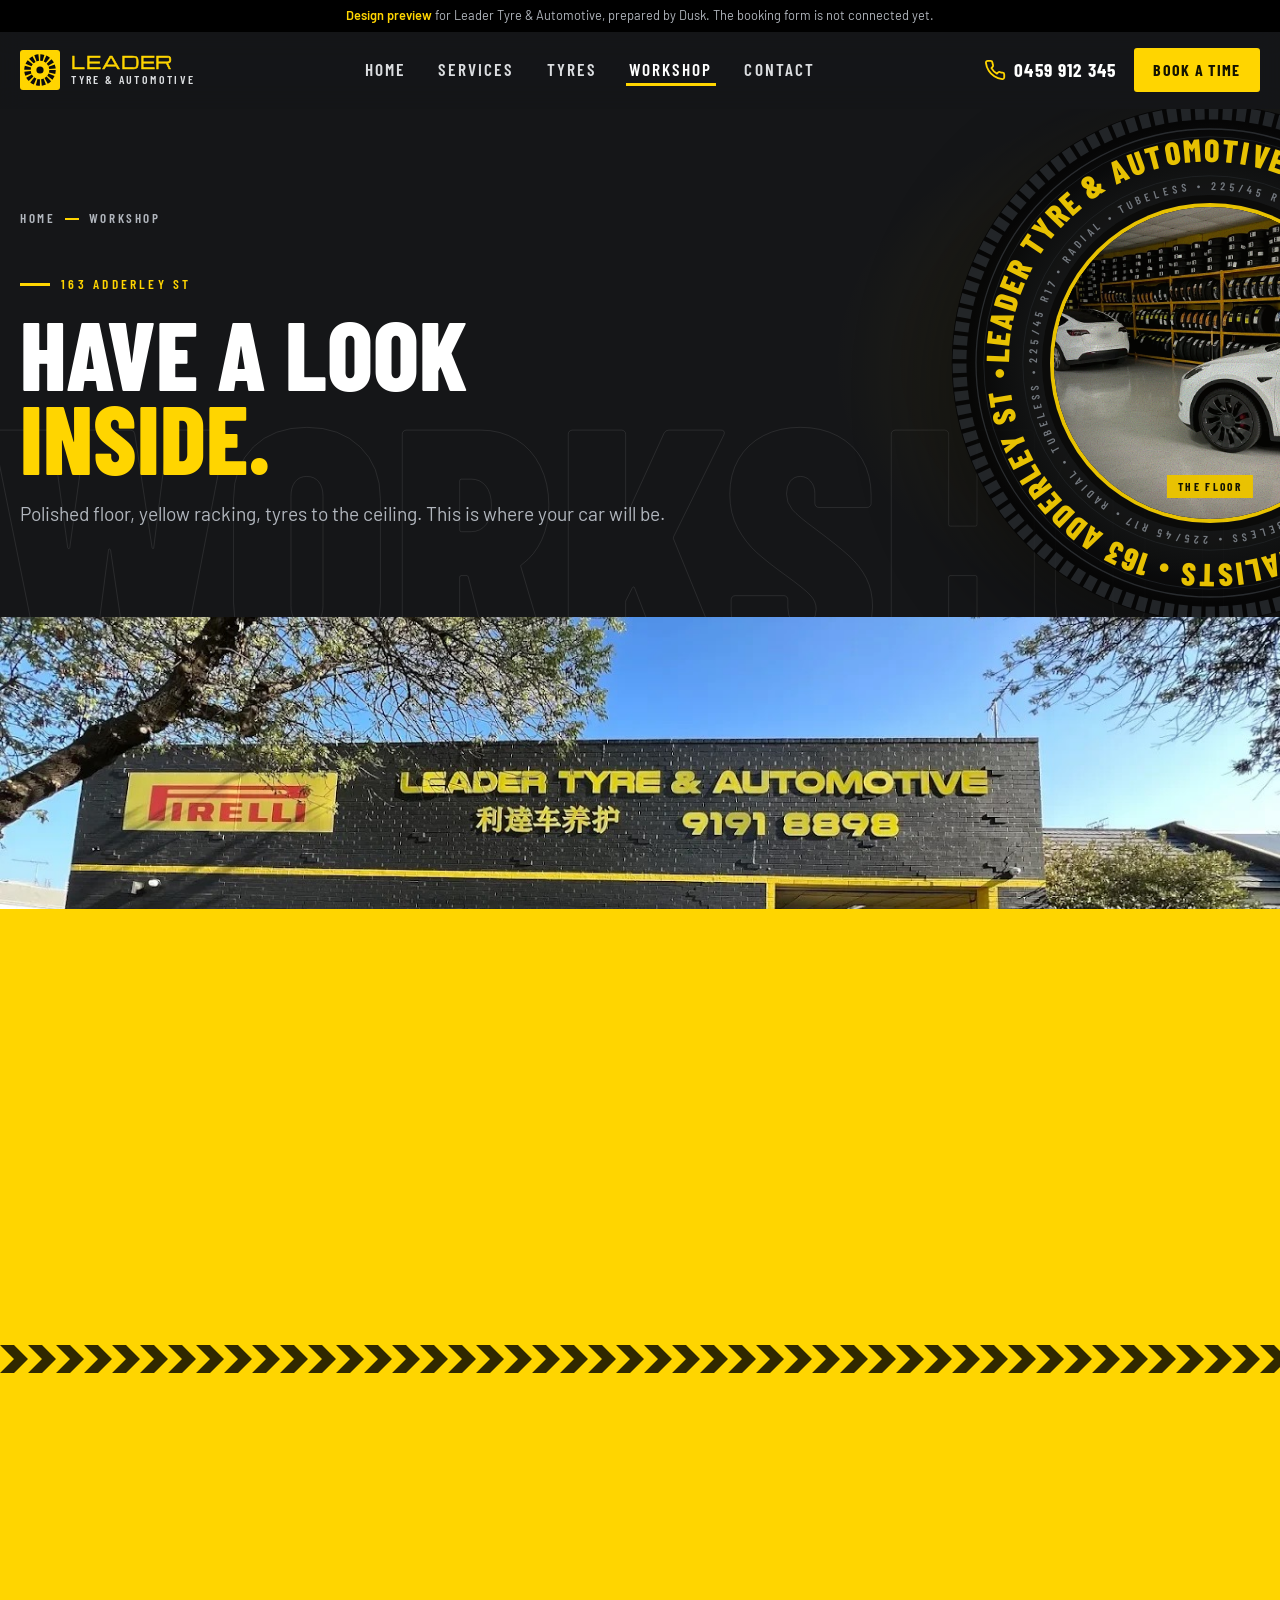
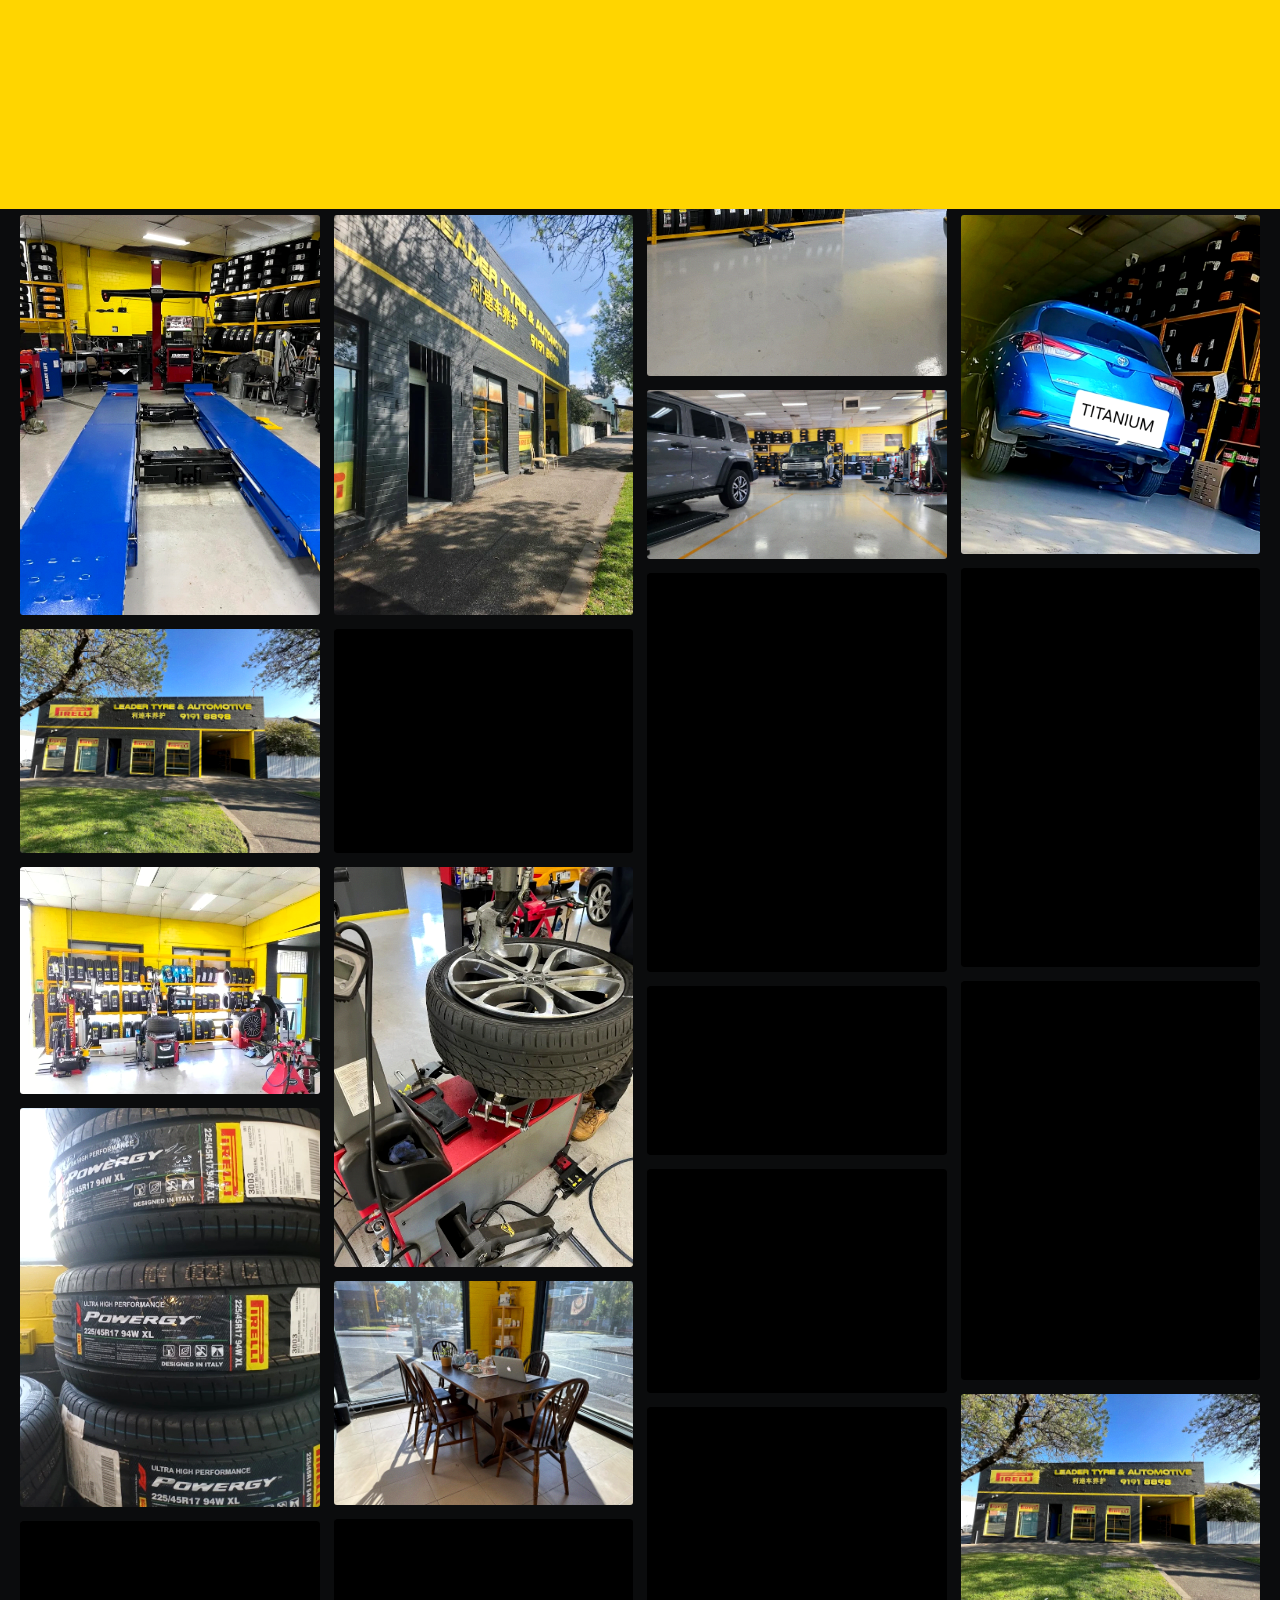
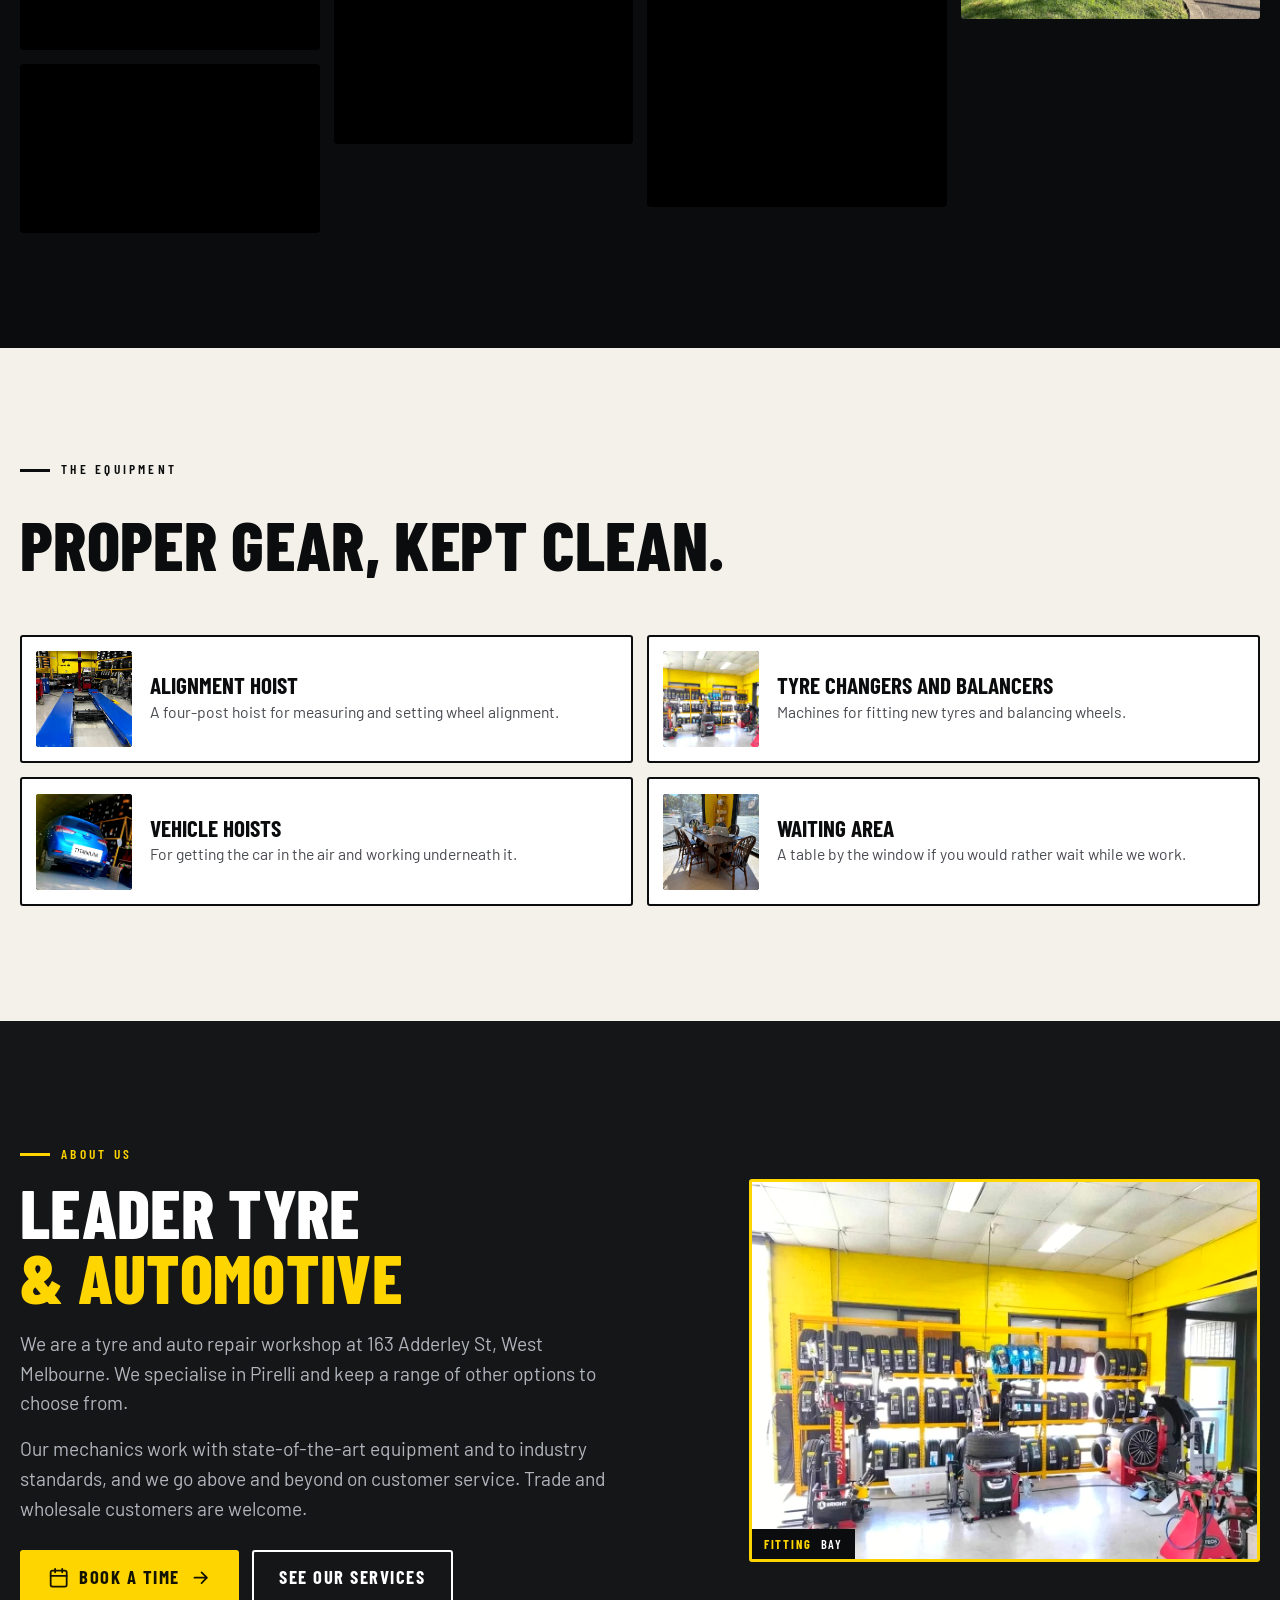
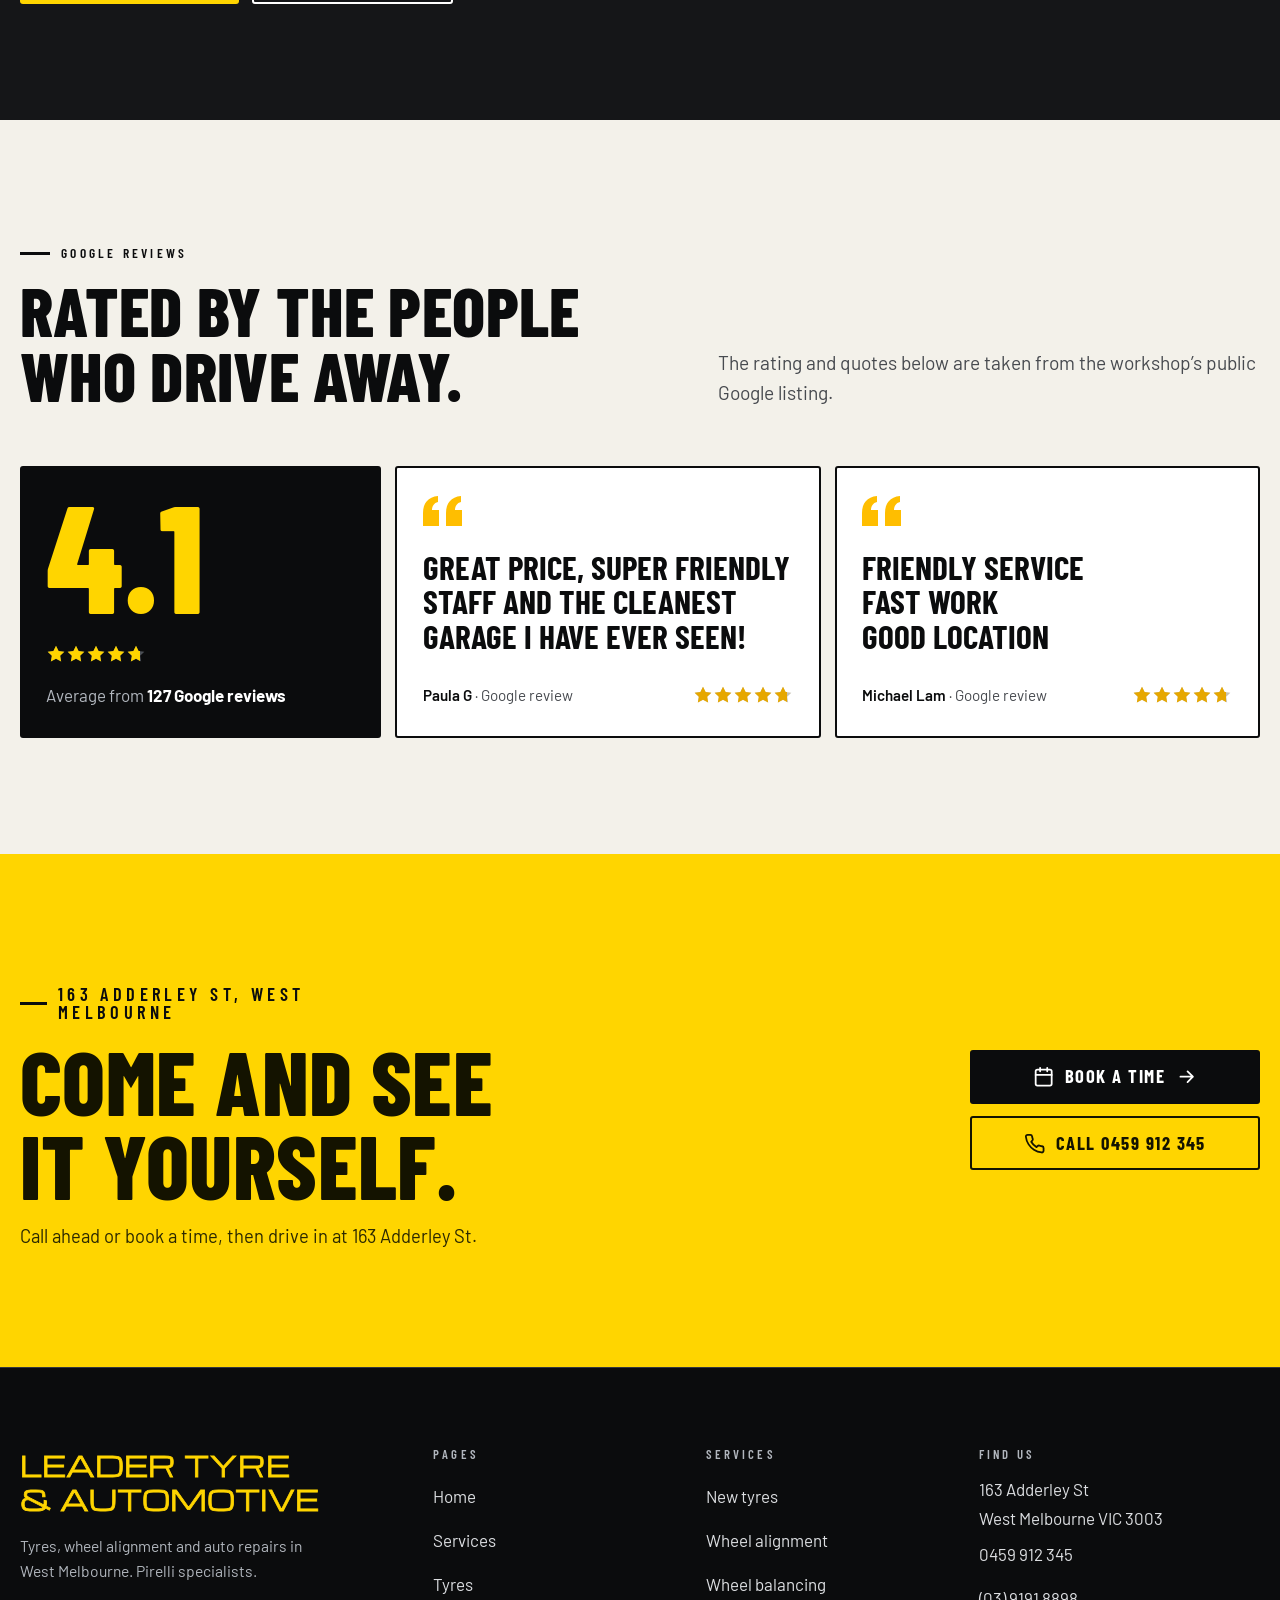
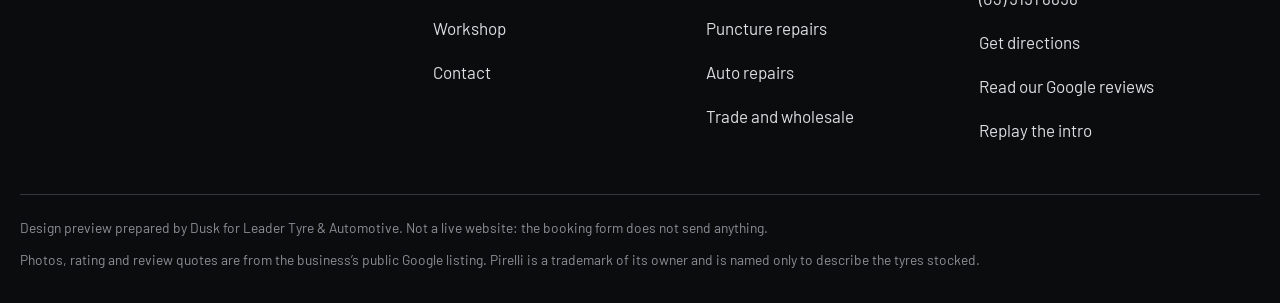
<file: workshop.html>
<!doctype html>
<html lang="en-AU">
<head>
<meta charset="utf-8">
<meta name="viewport" content="width=device-width, initial-scale=1">
<title>The workshop | Leader Tyre &amp; Automotive, West Melbourne</title>
<meta name="description" content="Look inside Leader Tyre &amp; Automotive at 163 Adderley St, West Melbourne: the alignment hoist, fitting bay, tyre racks and waiting area.">
<meta name="robots" content="noindex, nofollow">
<meta name="theme-color" content="#151618">
<link rel="icon" href="assets/favicon.svg" type="image/svg+xml">
<link rel="preconnect" href="https://fonts.googleapis.com">
<link rel="preconnect" href="https://fonts.gstatic.com" crossorigin>
<link href="https://fonts.googleapis.com/css2?family=Barlow+Condensed:wght@500;600;700;800&amp;family=Barlow:wght@400;500;600&amp;family=Michroma&amp;display=swap" rel="stylesheet">
<link rel="stylesheet" href="assets/css/site.css">
<script>
(function(){var r=document.documentElement,p=false;r.classList.add('js');
try{var s=sessionStorage,m=matchMedia('(prefers-reduced-motion: reduce)').matches;
var n=(performance.getEntriesByType&&performance.getEntriesByType('navigation')[0])||{},t=n.type||'navigate';
var inside=!!s.getItem('lt-nav');s.removeItem('lt-nav');
if(!inside&&t==='navigate'&&document.referrer){try{inside=new URL(document.referrer).origin===location.origin}catch(e){}}
if(t==='back_forward')inside=true;
if(t==='reload')inside=false;
p=!m&&(!inside||/[?&]intro=1/.test(location.search));
if(!p&&!m&&inside)r.classList.add('wipe-in');}catch(e){}
r.classList.add(p?'has-intro':'no-intro');if(p)r.classList.add('intro-lock');})();
</script>
</head>
<body>
<a class="skip" href="#main">Skip to content</a>
<div class="intro" id="intro">
  <div class="door">
    <div class="door-sign" aria-hidden="true">
      <span class="door-kicker">163 Adderley St &middot; West Melbourne</span>
      <span class="door-name"><span>Leader</span><span class="sm">Tyre &amp; Automotive</span></span>
    </div>
    <div class="door-run" aria-hidden="true">
      <div class="door-stripe"></div>
      <div class="door-tyre"><svg viewBox="0 0 100 100"><circle cx="50" cy="50" r="49" fill="#050505"/><circle cx="50" cy="50" r="44" fill="none" stroke="#2f3237" stroke-width="8" stroke-dasharray="5 3"/><circle cx="50" cy="50" r="31" fill="#ffd500"/><circle cx="50" cy="50" r="25" fill="#131416"/><path d="M50 50V25M50 50l23.8-7.7M50 50l14.7 20.2M50 50L35.3 70.2M50 50l-23.8-7.7" stroke="#ffd500" stroke-width="7" stroke-linecap="round"/><circle cx="50" cy="50" r="6.5" fill="#ffd500"/></svg></div>
    </div>
  </div>
  <button class="intro-skip" type="button">Skip intro</button>
</div>
<div class="wipe" aria-hidden="true"></div>
<div class="preview-strip"><b>Design preview</b> for Leader Tyre &amp; Automotive, prepared by Dusk. The booking form is not connected yet.</div>
<header class="hdr">
  <div class="wrap hdr-in">
    <a class="brand" href="index.html" aria-label="Leader Tyre and Automotive, home"><svg class="brand-mark" viewBox="0 0 40 40" aria-hidden="true"><rect width="40" height="40" rx="3" fill="#ffd500"/><circle cx="20" cy="20" r="12.5" fill="none" stroke="#0b0c0d" stroke-width="6.5" stroke-dasharray="3.3 1.6"/><circle cx="20" cy="20" r="3.6" fill="#0b0c0d"/></svg><span class="brand-txt"><b>Leader</b><span>Tyre &amp; Automotive</span></span></a>
    <nav class="nav" aria-label="Main"><a href="index.html">Home</a><a href="services.html">Services</a><a href="tyres.html">Tyres</a><a href="workshop.html" aria-current="page">Workshop</a><a href="contact.html">Contact</a></nav>
    <div class="hdr-cta">
      <a class="hdr-phone" href="tel:+61459912345"><svg class="ico " viewBox="0 0 24 24" aria-hidden="true"><path d="M22 16.9v3a2 2 0 0 1-2.2 2 19.8 19.8 0 0 1-8.6-3.1 19.5 19.5 0 0 1-6-6A19.8 19.8 0 0 1 2.1 4.2 2 2 0 0 1 4.1 2h3a2 2 0 0 1 2 1.7c.1 1 .4 1.9.7 2.8a2 2 0 0 1-.5 2.1L8.1 9.9a16 16 0 0 0 6 6l1.3-1.3a2 2 0 0 1 2.1-.4c.9.3 1.8.6 2.8.7a2 2 0 0 1 1.7 2z"/></svg>0459 912 345</a>
      <a class="btn btn-y btn-sm hdr-book" href="contact.html#book">Book a time</a>
      <button class="burger" type="button" aria-expanded="false" aria-controls="mnav" aria-label="Open menu"><svg class="ico i-m" viewBox="0 0 24 24" aria-hidden="true"><path d="M3 6h18M3 12h18M3 18h18"/></svg><svg class="ico i-x" viewBox="0 0 24 24" aria-hidden="true"><path d="M18 6L6 18M6 6l12 12"/></svg></button>
    </div>
  </div>
</header>
<nav class="mnav" id="mnav" aria-label="Menu">
  <a class="m-link" href="index.html"><small>01</small>Home</a><a class="m-link" href="services.html"><small>02</small>Services</a><a class="m-link" href="tyres.html"><small>03</small>Tyres</a><a class="m-link" href="workshop.html" aria-current="page"><small>04</small>Workshop</a><a class="m-link" href="contact.html"><small>05</small>Contact</a>
  <div class="btn-row">
    <a class="btn btn-y" href="contact.html#book"><svg class="ico " viewBox="0 0 24 24" aria-hidden="true"><rect x="3" y="4" width="18" height="18" rx="2"/><path d="M16 2v4M8 2v4M3 10h18"/></svg>Book a time</a>
    <a class="btn btn-o" href="tel:+61459912345"><svg class="ico " viewBox="0 0 24 24" aria-hidden="true"><path d="M22 16.9v3a2 2 0 0 1-2.2 2 19.8 19.8 0 0 1-8.6-3.1 19.5 19.5 0 0 1-6-6A19.8 19.8 0 0 1 2.1 4.2 2 2 0 0 1 4.1 2h3a2 2 0 0 1 2 1.7c.1 1 .4 1.9.7 2.8a2 2 0 0 1-.5 2.1L8.1 9.9a16 16 0 0 0 6 6l1.3-1.3a2 2 0 0 1 2.1-.4c.9.3 1.8.6 2.8.7a2 2 0 0 1 1.7 2z"/></svg>Call 0459 912 345</a>
  </div>
</nav>
<main id="main">
<section class="phero">
  <span class="phero-word" aria-hidden="true">Workshop</span>
  <div class="tyre"><div class="tyre-rot" aria-hidden="true">
        <svg class="tyre-svg" viewBox="0 0 600 600">
          <defs>
            <path id="sw1" d="M68,300a232,232 0 1,1 464,0a232,232 0 1,1 -464,0"/>
            <path id="sw2" d="M100,300a200,200 0 1,1 400,0a200,200 0 1,1 -400,0"/>
            <radialGradient id="tyg" cx="50%" cy="50%" r="50%"><stop offset="58%" stop-color="#1a1b1d"/><stop offset="86%" stop-color="#0d0e0f"/><stop offset="100%" stop-color="#050505"/></radialGradient>
          </defs>
          <circle cx="300" cy="300" r="298" fill="#050505"/>
          <circle cx="300" cy="300" r="289" fill="none" stroke="#24272b" stroke-width="16" stroke-dasharray="11 5"/>
          <circle cx="300" cy="300" r="278" fill="url(#tyg)"/>
          <circle cx="300" cy="300" r="270" fill="none" stroke="#2c2f33" stroke-width="1.5"/>
          <circle cx="300" cy="300" r="261" fill="none" stroke="#212428" stroke-width="1"/>
          <circle cx="300" cy="300" r="216" fill="none" stroke="#212428" stroke-width="1"/>
          <circle cx="300" cy="300" r="190" fill="none" stroke="#2c2f33" stroke-width="1.5"/>
          <text class="sw-main" data-fit><textPath href="#sw1">LEADER TYRE &amp; AUTOMOTIVE • WEST MELBOURNE • PIRELLI SPECIALISTS • 163 ADDERLEY ST • </textPath></text>
          <text class="sw-sub" data-fit><textPath href="#sw2" id="sw2-text">225/45 R17 • RADIAL • TUBELESS • 225/45 R17 • RADIAL • TUBELESS • 225/45 R17 • RADIAL • TUBELESS • 225/45 R17 • RADIAL • TUBELESS • </textPath></text>
        </svg>
      </div>
      <div class="port"><img src="assets/photos/showroom-wide.jpg" alt="Polished workshop floor with a wall of tyres" width="1360" height="1020" fetchpriority="high" decoding="async" class="is-on" data-cap=""></div>
      <span class="port-tag" aria-hidden="true">The floor</span></div>
  <div class="wrap">
    <p class="crumb" data-in><a href="index.html">Home</a><i></i><span>Workshop</span></p>
    <p class="eb" data-in style="--i:1">163 Adderley St</p>
    <h1><span class="ln" style="--i:2"><span>Have a look</span></span><span class="ln" style="--i:3"><span class="yl">inside.</span></span></h1>
    <p class="lead" data-in style="--i:5">Polished floor, yellow racking, tyres to the ceiling. This is where your car will be.</p>
  </div>
</section>
<figure class="band">
  <img src="assets/photos/front.jpg" alt="Leader Tyre and Automotive shopfront on Adderley Street" width="1360" height="1020" fetchpriority="high" decoding="async">
  <figcaption><span class="shop-tag"><svg class="ico " viewBox="0 0 24 24" aria-hidden="true"><path d="M20 10c0 6-8 12-8 12s-8-6-8-12a8 8 0 0 1 16 0z"/><circle cx="12" cy="10" r="3"/></svg>163 Adderley St, West Melbourne</span></figcaption>
</figure>
<div class="tread-band"><div class="tread-rule tread-rule--y"></div></div>

<section class="sec sec--ink" id="gallery">
  <div class="wrap">
    <div class="sh sh--split">
      <div><p class="eb rv">Gallery</p><h2 class="h2 rv" style="--i:1">&ldquo;The cleanest garage I have ever seen.&rdquo;</h2></div>
      <p class="lead rv" style="--i:2">That is how one customer put it on Google. Tap any photo to enlarge it.</p>
    </div>
    <div class="gal"><button type="button" class="rv" aria-label="Enlarge photo: Polished workshop floor with a wall of tyres"><figure class="ph "><img src="assets/photos/showroom-wide.jpg" alt="Polished workshop floor with a wall of tyres" width="1360" height="1020" decoding="async"></figure></button><button type="button" class="rv" aria-label="Enlarge photo: Blue four-post wheel alignment hoist"><figure class="ph "><img src="assets/photos/alignment-hoist.jpg" alt="Blue four-post wheel alignment hoist" width="765" height="1020" decoding="async"></figure></button><button type="button" class="rv" aria-label="Enlarge photo: Leader Tyre and Automotive seen from across the nature strip"><figure class="ph "><img src="assets/photos/front-wide.jpg" alt="Leader Tyre and Automotive seen from across the nature strip" width="1360" height="1020" decoding="async"></figure></button><button type="button" class="rv" aria-label="Enlarge photo: Tyre fitting machines in the workshop"><figure class="ph "><img src="assets/photos/fitting-bay.jpg" alt="Tyre fitting machines in the workshop" width="1112" height="842" decoding="async"></figure></button><button type="button" class="rv" aria-label="Enlarge photo: Stack of Pirelli Powergy tyres"><figure class="ph "><img src="assets/photos/pirelli-stack.jpg" alt="Stack of Pirelli Powergy tyres" width="765" height="1020" decoding="async"></figure></button><button type="button" class="rv" aria-label="Enlarge photo: Rows of new tyres on yellow racking"><figure class="ph "><img src="assets/photos/tyre-racks.jpg" alt="Rows of new tyres on yellow racking" width="1360" height="585" decoding="async"></figure></button><button type="button" class="rv" aria-label="Enlarge photo: Front counter with Pirelli signage"><figure class="ph "><img src="assets/photos/reception.jpg" alt="Front counter with Pirelli signage" width="1360" height="766" decoding="async"></figure></button><button type="button" class="rv" aria-label="Enlarge photo: Cars parked inside the workshop"><figure class="ph "><img src="assets/photos/workshop-floor.jpg" alt="Cars parked inside the workshop" width="1360" height="1020" decoding="async"></figure></button><button type="button" class="rv" aria-label="Enlarge photo: Charcoal brick building with the yellow Leader Tyre and Automotive sign"><figure class="ph "><img src="assets/photos/exterior-side.jpg" alt="Charcoal brick building with the yellow Leader Tyre and Automotive sign" width="765" height="1020" decoding="async"></figure></button><button type="button" class="rv" aria-label="Enlarge photo: Car raised on jacks on the polished workshop floor"><figure class="ph "><img src="assets/photos/tesla-showroom.jpg" alt="Car raised on jacks on the polished workshop floor" width="1360" height="1020" decoding="async"></figure></button><button type="button" class="rv" aria-label="Enlarge photo: Wheel mounted on a tyre changer"><figure class="ph "><img src="assets/photos/tyre-machine.jpg" alt="Wheel mounted on a tyre changer" width="765" height="1020" decoding="async"></figure></button><button type="button" class="rv" aria-label="Enlarge photo: Table and chairs by the window in the waiting area"><figure class="ph "><img src="assets/photos/waiting-area.jpg" alt="Table and chairs by the window in the waiting area" width="1360" height="1020" decoding="async"></figure></button><button type="button" class="rv" aria-label="Enlarge photo: Car beside the two-post hoists in the workshop"><figure class="ph "><img src="assets/photos/workshop-hoists.jpg" alt="Car beside the two-post hoists in the workshop" width="1360" height="1020" decoding="async"></figure></button><button type="button" class="rv" aria-label="Enlarge photo: Tyres on yellow racking against the yellow showroom wall"><figure class="ph "><img src="assets/photos/showroom-racks.jpg" alt="Tyres on yellow racking against the yellow showroom wall" width="765" height="1020" decoding="async"></figure></button><button type="button" class="rv" aria-label="Enlarge photo: Four-wheel drives in the workshop"><figure class="ph "><img src="assets/photos/workshop-4wd.jpg" alt="Four-wheel drives in the workshop" width="1360" height="766" decoding="async"></figure></button><button type="button" class="rv" aria-label="Enlarge photo: Sedan on a trolley jack with a wheel removed"><figure class="ph "><img src="assets/photos/sedan-jack.jpg" alt="Sedan on a trolley jack with a wheel removed" width="765" height="1020" decoding="async"></figure></button><button type="button" class="rv" aria-label="Enlarge photo: Car on a jack inside the workshop"><figure class="ph "><img src="assets/photos/juke.jpg" alt="Car on a jack inside the workshop" width="1360" height="765" decoding="async"></figure></button><button type="button" class="rv" aria-label="Enlarge photo: Shopfront and roller door from the footpath"><figure class="ph "><img src="assets/photos/front-angle.jpg" alt="Shopfront and roller door from the footpath" width="1360" height="1020" decoding="async"></figure></button><button type="button" class="rv" aria-label="Enlarge photo: Alloy wheel and tyre on a white car"><figure class="ph "><img src="assets/photos/wheel-white.jpg" alt="Alloy wheel and tyre on a white car" width="765" height="1020" decoding="async"></figure></button><button type="button" class="rv" aria-label="Enlarge photo: SUV in the workshop with tyre racks behind"><figure class="ph "><img src="assets/photos/workshop-suv.jpg" alt="SUV in the workshop with tyre racks behind" width="1360" height="1020" decoding="async"></figure></button><button type="button" class="rv" aria-label="Enlarge photo: Car raised on a hoist beside tyre racking"><figure class="ph "><img src="assets/photos/hoist-blue.jpg" alt="Car raised on a hoist beside tyre racking" width="820" height="926" decoding="async"></figure></button><button type="button" class="rv" aria-label="Enlarge photo: SUV on trolley jacks with a wheel removed"><figure class="ph "><img src="assets/photos/suv-jacks.jpg" alt="SUV on trolley jacks with a wheel removed" width="765" height="1020" decoding="async"></figure></button><button type="button" class="rv" aria-label="Enlarge photo: Tyre machines and racking in the showroom"><figure class="ph "><img src="assets/photos/showroom-tall.jpg" alt="Tyre machines and racking in the showroom" width="765" height="1020" decoding="async"></figure></button><button type="button" class="rv" aria-label="Enlarge photo: Leader Tyre and Automotive shopfront on Adderley Street"><figure class="ph "><img src="assets/photos/front.jpg" alt="Leader Tyre and Automotive shopfront on Adderley Street" width="1360" height="1020" decoding="async"></figure></button></div>
  </div>
</section>

<section class="sec sec--paper" id="gear">
  <div class="wrap">
    <div class="sh"><p class="eb rv">The equipment</p><h2 class="h2 rv" style="--i:1">Proper gear, kept clean.</h2></div>
    <ul class="gear">
      <li class="rv"><figure class="ph "><img src="assets/photos/alignment-hoist.jpg" alt="Blue four-post wheel alignment hoist" width="765" height="1020" loading="lazy" decoding="async"></figure><div><b>Alignment hoist</b><span>A four-post hoist for measuring and setting wheel alignment.</span></div></li>
      <li class="rv" style="--i:1"><figure class="ph "><img src="assets/photos/fitting-bay.jpg" alt="Tyre fitting machines in the workshop" width="1112" height="842" loading="lazy" decoding="async"></figure><div><b>Tyre changers and balancers</b><span>Machines for fitting new tyres and balancing wheels.</span></div></li>
      <li class="rv" style="--i:2"><figure class="ph "><img src="assets/photos/hoist-blue.jpg" alt="Car raised on a hoist beside tyre racking" width="820" height="926" loading="lazy" decoding="async"></figure><div><b>Vehicle hoists</b><span>For getting the car in the air and working underneath it.</span></div></li>
      <li class="rv" style="--i:3"><figure class="ph "><img src="assets/photos/waiting-area.jpg" alt="Table and chairs by the window in the waiting area" width="1360" height="1020" loading="lazy" decoding="async"></figure><div><b>Waiting area</b><span>A table by the window if you would rather wait while we work.</span></div></li>
    </ul>
  </div>
</section>

<section class="sec sec--dark" id="about">
  <div class="wrap about">
    <div>
      <p class="eb rv">About us</p>
      <h2 class="h2 rv" style="margin-top:1rem;--i:1">Leader Tyre <span class="yl">&amp; Automotive</span></h2>
      <div class="lead rv" style="margin-top:1.2rem;--i:2">
        <p>We are a tyre and auto repair workshop at 163 Adderley St, West Melbourne. We specialise in Pirelli and keep a range of other options to choose from.</p>
        <p>Our mechanics work with state-of-the-art equipment and to industry standards, and we go above and beyond on customer service. Trade and wholesale customers are welcome.</p>
      </div>
      <div class="btn-row rv" style="margin-top:1.7rem;--i:3">
        <a class="btn btn-y" href="contact.html#book"><svg class="ico " viewBox="0 0 24 24" aria-hidden="true"><rect x="3" y="4" width="18" height="18" rx="2"/><path d="M16 2v4M8 2v4M3 10h18"/></svg>Book a time<svg class="ico ico--go" viewBox="0 0 24 24" aria-hidden="true"><path d="M5 12h14M13 6l6 6-6 6"/></svg></a>
        <a class="btn btn-o" href="services.html">See our services</a>
      </div>
    </div>
    <figure class="ph rv ph--land"><img src="assets/photos/fitting-bay.jpg" alt="Tyre fitting machines in the workshop" width="1112" height="842" loading="lazy" decoding="async"><figcaption><b>Fitting</b> bay</figcaption></figure>
  </div>
</section>

<section class="sec sec--paper" id="reviews">
  <div class="wrap">
    <div class="sh sh--split">
      <div class="rv"><p class="eb">Google reviews</p><h2 class="h2">Rated by the people who drive away.</h2></div>
      <p class="lead rv" style="--i:1">The rating and quotes below are taken from the workshop&rsquo;s public Google listing.</p>
    </div>
    <div class="revs">
      <div class="score rv">
        <div><span class="big" data-count="4.7">4.7</span></div>
        <div><span class="stars" role="img" aria-label="Rated 4.7 out of 5"><svg class="ico ico--fill" viewBox="0 0 24 24" aria-hidden="true"><path d="M12 2l3.1 6.3 6.9 1-5 4.9 1.2 6.8L12 17.8 5.8 21l1.2-6.8-5-4.9 6.9-1z"/></svg><svg class="ico ico--fill" viewBox="0 0 24 24" aria-hidden="true"><path d="M12 2l3.1 6.3 6.9 1-5 4.9 1.2 6.8L12 17.8 5.8 21l1.2-6.8-5-4.9 6.9-1z"/></svg><svg class="ico ico--fill" viewBox="0 0 24 24" aria-hidden="true"><path d="M12 2l3.1 6.3 6.9 1-5 4.9 1.2 6.8L12 17.8 5.8 21l1.2-6.8-5-4.9 6.9-1z"/></svg><svg class="ico ico--fill" viewBox="0 0 24 24" aria-hidden="true"><path d="M12 2l3.1 6.3 6.9 1-5 4.9 1.2 6.8L12 17.8 5.8 21l1.2-6.8-5-4.9 6.9-1z"/></svg><svg class="ico ico--fill" viewBox="0 0 24 24" aria-hidden="true"><path d="M12 2l3.1 6.3 6.9 1-5 4.9 1.2 6.8L12 17.8 5.8 21l1.2-6.8-5-4.9 6.9-1z"/></svg><span class="stars-on" aria-hidden="true"><svg class="ico ico--fill" viewBox="0 0 24 24" aria-hidden="true"><path d="M12 2l3.1 6.3 6.9 1-5 4.9 1.2 6.8L12 17.8 5.8 21l1.2-6.8-5-4.9 6.9-1z"/></svg><svg class="ico ico--fill" viewBox="0 0 24 24" aria-hidden="true"><path d="M12 2l3.1 6.3 6.9 1-5 4.9 1.2 6.8L12 17.8 5.8 21l1.2-6.8-5-4.9 6.9-1z"/></svg><svg class="ico ico--fill" viewBox="0 0 24 24" aria-hidden="true"><path d="M12 2l3.1 6.3 6.9 1-5 4.9 1.2 6.8L12 17.8 5.8 21l1.2-6.8-5-4.9 6.9-1z"/></svg><svg class="ico ico--fill" viewBox="0 0 24 24" aria-hidden="true"><path d="M12 2l3.1 6.3 6.9 1-5 4.9 1.2 6.8L12 17.8 5.8 21l1.2-6.8-5-4.9 6.9-1z"/></svg><svg class="ico ico--fill" viewBox="0 0 24 24" aria-hidden="true"><path d="M12 2l3.1 6.3 6.9 1-5 4.9 1.2 6.8L12 17.8 5.8 21l1.2-6.8-5-4.9 6.9-1z"/></svg></span></span><p style="margin-top:.7rem">Average from <b><span data-count="163">163</span> Google reviews</b></p></div>
      </div>
      <article class="rev rv" style="--i:1">
        <div><svg class="q" viewBox="0 0 40 30" aria-hidden="true"><path fill="currentColor" d="M0 30V17C0 7 5 1 15 0v6c-4 1-6 4-6 8h7v16zm23 0V17C23 7 28 1 38 0v6c-4 1-6 4-6 8h7v16z"/></svg><blockquote style="margin-top:1rem">Great price, super friendly staff and the cleanest garage I have ever seen!</blockquote></div>
        <footer><span><b>Paula G</b> &middot; Google review</span><span class="stars" role="img" aria-label="Rated 4.7 out of 5"><svg class="ico ico--fill" viewBox="0 0 24 24" aria-hidden="true"><path d="M12 2l3.1 6.3 6.9 1-5 4.9 1.2 6.8L12 17.8 5.8 21l1.2-6.8-5-4.9 6.9-1z"/></svg><svg class="ico ico--fill" viewBox="0 0 24 24" aria-hidden="true"><path d="M12 2l3.1 6.3 6.9 1-5 4.9 1.2 6.8L12 17.8 5.8 21l1.2-6.8-5-4.9 6.9-1z"/></svg><svg class="ico ico--fill" viewBox="0 0 24 24" aria-hidden="true"><path d="M12 2l3.1 6.3 6.9 1-5 4.9 1.2 6.8L12 17.8 5.8 21l1.2-6.8-5-4.9 6.9-1z"/></svg><svg class="ico ico--fill" viewBox="0 0 24 24" aria-hidden="true"><path d="M12 2l3.1 6.3 6.9 1-5 4.9 1.2 6.8L12 17.8 5.8 21l1.2-6.8-5-4.9 6.9-1z"/></svg><svg class="ico ico--fill" viewBox="0 0 24 24" aria-hidden="true"><path d="M12 2l3.1 6.3 6.9 1-5 4.9 1.2 6.8L12 17.8 5.8 21l1.2-6.8-5-4.9 6.9-1z"/></svg><span class="stars-on" aria-hidden="true"><svg class="ico ico--fill" viewBox="0 0 24 24" aria-hidden="true"><path d="M12 2l3.1 6.3 6.9 1-5 4.9 1.2 6.8L12 17.8 5.8 21l1.2-6.8-5-4.9 6.9-1z"/></svg><svg class="ico ico--fill" viewBox="0 0 24 24" aria-hidden="true"><path d="M12 2l3.1 6.3 6.9 1-5 4.9 1.2 6.8L12 17.8 5.8 21l1.2-6.8-5-4.9 6.9-1z"/></svg><svg class="ico ico--fill" viewBox="0 0 24 24" aria-hidden="true"><path d="M12 2l3.1 6.3 6.9 1-5 4.9 1.2 6.8L12 17.8 5.8 21l1.2-6.8-5-4.9 6.9-1z"/></svg><svg class="ico ico--fill" viewBox="0 0 24 24" aria-hidden="true"><path d="M12 2l3.1 6.3 6.9 1-5 4.9 1.2 6.8L12 17.8 5.8 21l1.2-6.8-5-4.9 6.9-1z"/></svg><svg class="ico ico--fill" viewBox="0 0 24 24" aria-hidden="true"><path d="M12 2l3.1 6.3 6.9 1-5 4.9 1.2 6.8L12 17.8 5.8 21l1.2-6.8-5-4.9 6.9-1z"/></svg></span></span></footer>
      </article><article class="rev rv" style="--i:2">
        <div><svg class="q" viewBox="0 0 40 30" aria-hidden="true"><path fill="currentColor" d="M0 30V17C0 7 5 1 15 0v6c-4 1-6 4-6 8h7v16zm23 0V17C23 7 28 1 38 0v6c-4 1-6 4-6 8h7v16z"/></svg><blockquote style="margin-top:1rem"><span>Friendly service</span><span>Fast work</span><span>Good location</span></blockquote></div>
        <footer><span><b>Michael Lam</b> &middot; Google review</span><span class="stars" role="img" aria-label="Rated 4.7 out of 5"><svg class="ico ico--fill" viewBox="0 0 24 24" aria-hidden="true"><path d="M12 2l3.1 6.3 6.9 1-5 4.9 1.2 6.8L12 17.8 5.8 21l1.2-6.8-5-4.9 6.9-1z"/></svg><svg class="ico ico--fill" viewBox="0 0 24 24" aria-hidden="true"><path d="M12 2l3.1 6.3 6.9 1-5 4.9 1.2 6.8L12 17.8 5.8 21l1.2-6.8-5-4.9 6.9-1z"/></svg><svg class="ico ico--fill" viewBox="0 0 24 24" aria-hidden="true"><path d="M12 2l3.1 6.3 6.9 1-5 4.9 1.2 6.8L12 17.8 5.8 21l1.2-6.8-5-4.9 6.9-1z"/></svg><svg class="ico ico--fill" viewBox="0 0 24 24" aria-hidden="true"><path d="M12 2l3.1 6.3 6.9 1-5 4.9 1.2 6.8L12 17.8 5.8 21l1.2-6.8-5-4.9 6.9-1z"/></svg><svg class="ico ico--fill" viewBox="0 0 24 24" aria-hidden="true"><path d="M12 2l3.1 6.3 6.9 1-5 4.9 1.2 6.8L12 17.8 5.8 21l1.2-6.8-5-4.9 6.9-1z"/></svg><span class="stars-on" aria-hidden="true"><svg class="ico ico--fill" viewBox="0 0 24 24" aria-hidden="true"><path d="M12 2l3.1 6.3 6.9 1-5 4.9 1.2 6.8L12 17.8 5.8 21l1.2-6.8-5-4.9 6.9-1z"/></svg><svg class="ico ico--fill" viewBox="0 0 24 24" aria-hidden="true"><path d="M12 2l3.1 6.3 6.9 1-5 4.9 1.2 6.8L12 17.8 5.8 21l1.2-6.8-5-4.9 6.9-1z"/></svg><svg class="ico ico--fill" viewBox="0 0 24 24" aria-hidden="true"><path d="M12 2l3.1 6.3 6.9 1-5 4.9 1.2 6.8L12 17.8 5.8 21l1.2-6.8-5-4.9 6.9-1z"/></svg><svg class="ico ico--fill" viewBox="0 0 24 24" aria-hidden="true"><path d="M12 2l3.1 6.3 6.9 1-5 4.9 1.2 6.8L12 17.8 5.8 21l1.2-6.8-5-4.9 6.9-1z"/></svg><svg class="ico ico--fill" viewBox="0 0 24 24" aria-hidden="true"><path d="M12 2l3.1 6.3 6.9 1-5 4.9 1.2 6.8L12 17.8 5.8 21l1.2-6.8-5-4.9 6.9-1z"/></svg></span></span></footer>
      </article>
    </div>
  </div>
</section>

<section class="sec sec--y">
  <div class="wrap cta">
    <div class="rv">
      <p class="eb">163 Adderley St, West Melbourne</p>
      <h2 class="h2" style="margin-top:1rem">Come and see it yourself.</h2>
      <p>Call ahead or book a time, then drive in at 163 Adderley St.</p>
    </div>
    <div class="btn-row rv" style="--i:1">
      <a class="btn btn-k" href="contact.html#book"><svg class="ico " viewBox="0 0 24 24" aria-hidden="true"><rect x="3" y="4" width="18" height="18" rx="2"/><path d="M16 2v4M8 2v4M3 10h18"/></svg>Book a time<svg class="ico ico--go" viewBox="0 0 24 24" aria-hidden="true"><path d="M5 12h14M13 6l6 6-6 6"/></svg></a>
      <a class="btn btn-o" href="tel:+61459912345"><svg class="ico " viewBox="0 0 24 24" aria-hidden="true"><path d="M22 16.9v3a2 2 0 0 1-2.2 2 19.8 19.8 0 0 1-8.6-3.1 19.5 19.5 0 0 1-6-6A19.8 19.8 0 0 1 2.1 4.2 2 2 0 0 1 4.1 2h3a2 2 0 0 1 2 1.7c.1 1 .4 1.9.7 2.8a2 2 0 0 1-.5 2.1L8.1 9.9a16 16 0 0 0 6 6l1.3-1.3a2 2 0 0 1 2.1-.4c.9.3 1.8.6 2.8.7a2 2 0 0 1 1.7 2z"/></svg>Call 0459 912 345</a>
    </div>
  </div>
</section>

<dialog class="lb" id="lb" aria-label="Photo viewer">
  <figure><img src="assets/photos/front.jpg" alt=""><figcaption></figcaption></figure>
  <div class="lb-bar">
    <button type="button" data-lb="prev" aria-label="Previous photo"><svg class="ico " viewBox="0 0 24 24" aria-hidden="true"><path d="M19 12H5M11 6l-6 6 6 6"/></svg></button>
    <button type="button" data-lb="close"><svg class="ico " viewBox="0 0 24 24" aria-hidden="true"><path d="M18 6L6 18M6 6l12 12"/></svg>Close</button>
    <button type="button" data-lb="next" aria-label="Next photo"><svg class="ico " viewBox="0 0 24 24" aria-hidden="true"><path d="M5 12h14M13 6l6 6-6 6"/></svg></button>
  </div>
</dialog>
</main>
<footer class="ftr">
  <div class="wrap">
    <div class="ftr-top">
      <div>
        <p class="ftr-name">Leader Tyre<br>&amp; Automotive</p>
        <p class="ftr-tag">Tyres, wheel alignment and auto repairs in West Melbourne. Pirelli specialists.</p>
      </div>
      <div>
        <h4>Pages</h4>
        <ul><li><a href="index.html">Home</a></li><li><a href="services.html">Services</a></li><li><a href="tyres.html">Tyres</a></li><li><a href="workshop.html">Workshop</a></li><li><a href="contact.html">Contact</a></li></ul>
      </div>
      <div>
        <h4>Services</h4>
        <ul>
          <li><a href="services.html#tyres">New tyres</a></li>
          <li><a href="services.html#alignment">Wheel alignment</a></li>
          <li><a href="services.html#balancing">Wheel balancing</a></li>
          <li><a href="services.html#repair">Puncture repairs</a></li>
          <li><a href="services.html#mechanical">Auto repairs</a></li>
          <li><a href="services.html#trade">Trade and wholesale</a></li>
        </ul>
      </div>
      <div>
        <h4>Find us</h4>
        <address>163 Adderley St<br>West Melbourne VIC 3003</address>
        <ul>
          <li><a href="tel:+61459912345">0459 912 345</a></li>
          <li><a href="tel:+61391918898">(03) 9191 8898</a></li>
          <li><a href="https://www.google.com/maps/dir/?api=1&amp;destination=163+Adderley+St%2C+West+Melbourne+VIC+3003" target="_blank" rel="noopener">Get directions</a></li>
          <li><a href="https://www.google.com/maps/search/?api=1&amp;query=Leader+Tyre+%26+Auto+163+Adderley+St+West+Melbourne" target="_blank" rel="noopener">Read our Google reviews</a></li>
          <li><a href="index.html?intro=1">Replay the intro</a></li>
        </ul>
      </div>
    </div>
    <div class="ftr-bot">
      <p>Design preview prepared by Dusk for Leader Tyre &amp; Automotive. Not a live website: the booking form does not send anything.</p>
      <p>Photos, rating and review quotes are from the business&rsquo;s public Google listing. Pirelli is a trademark of its owner and is named only to describe the tyres stocked.</p>
    </div>
  </div>
</footer>
<nav class="mbar" aria-label="Quick actions">
  <a href="tel:+61459912345"><svg class="ico " viewBox="0 0 24 24" aria-hidden="true"><path d="M22 16.9v3a2 2 0 0 1-2.2 2 19.8 19.8 0 0 1-8.6-3.1 19.5 19.5 0 0 1-6-6A19.8 19.8 0 0 1 2.1 4.2 2 2 0 0 1 4.1 2h3a2 2 0 0 1 2 1.7c.1 1 .4 1.9.7 2.8a2 2 0 0 1-.5 2.1L8.1 9.9a16 16 0 0 0 6 6l1.3-1.3a2 2 0 0 1 2.1-.4c.9.3 1.8.6 2.8.7a2 2 0 0 1 1.7 2z"/></svg>Call</a>
  <a href="https://www.google.com/maps/dir/?api=1&amp;destination=163+Adderley+St%2C+West+Melbourne+VIC+3003" target="_blank" rel="noopener"><svg class="ico " viewBox="0 0 24 24" aria-hidden="true"><path d="M20 10c0 6-8 12-8 12s-8-6-8-12a8 8 0 0 1 16 0z"/><circle cx="12" cy="10" r="3"/></svg>Directions</a>
  <a class="mbar-book" href="contact.html#book"><svg class="ico " viewBox="0 0 24 24" aria-hidden="true"><rect x="3" y="4" width="18" height="18" rx="2"/><path d="M16 2v4M8 2v4M3 10h18"/></svg>Book</a>
</nav>
<script src="assets/js/site.js" defer></script>
</body>
</html>
</file>
<file: assets/css/site.css>
/* Leader Tyre & Automotive — design preview
   Brand: signage yellow on charcoal brick, pale polished workshop floor. */

:root {
  --ink: #0b0c0d;
  --char: #151618;
  --char-2: #1c1e21;
  --char-3: #272a2e;
  --line: #34383d;
  --mist: #b1b6bd;
  --fog: #dcdee1;
  --paper: #f3f1ea;
  --paper-2: #e8e5db;
  --paper-line: #cdc9bb;
  --slate: #474a4f;
  --y: #ffd500;
  --y-2: #ffbe00;
  --y-ink: #141300;
  --white: #fff;
  --err: #ff8a7a;
  --r: 3px;
  --wrap: 1240px;
  --f-display: "Barlow Condensed", "Arial Narrow", Impact, sans-serif;
  --f-body: "Barlow", system-ui, -apple-system, "Segoe UI", Roboto, sans-serif;
  --f-brand: "Michroma", "Barlow Condensed", "Arial Black", sans-serif;
  --ease: cubic-bezier(.2, .7, .2, 1);
  --ease-io: cubic-bezier(.76, 0, .24, 1);
  --d: .1s; /* entrance delay; longer while the intro plays */
  --grain: url("data:image/svg+xml,%3Csvg xmlns='http://www.w3.org/2000/svg' width='180' height='180'%3E%3Cfilter id='n'%3E%3CfeTurbulence type='fractalNoise' baseFrequency='.85' numOctaves='2' stitchTiles='stitch'/%3E%3C/filter%3E%3Crect width='100%25' height='100%25' filter='url(%23n)' opacity='.6'/%3E%3C/svg%3E");
  --tread: url("data:image/svg+xml,%3Csvg xmlns='http://www.w3.org/2000/svg' width='56' height='28'%3E%3Cpath d='M0 0h14l14 14-14 14H0l14-14zM28 0h14l14 14-14 14H28l14-14z' fill='%23000' fill-opacity='.9'/%3E%3C/svg%3E");
}
html.has-intro { --d: 2.05s; }

*, *::before, *::after { box-sizing: border-box; }
html { -webkit-text-size-adjust: 100%; scroll-behavior: smooth; scroll-padding-top: 90px; }
body {
  margin: 0; background: var(--char); color: var(--white);
  font: 400 1.0625rem/1.6 var(--f-body);
  -webkit-font-smoothing: antialiased; overflow-x: hidden;
}
html.intro-lock, html.nav-lock { overflow: hidden; }
img { max-width: 100%; display: block; height: auto; }
a { color: inherit; }
h1, h2, h3, h4, p, figure, ul, ol, dl, dd, blockquote { margin: 0; }
ul, ol { padding: 0; list-style: none; }
button, input, select, textarea { font: inherit; color: inherit; }
button { cursor: pointer; }
svg { flex: none; }
:focus-visible { outline: 3px solid var(--y); outline-offset: 3px; border-radius: 2px; }
.sec--paper :focus-visible, .sec--y :focus-visible { outline-color: var(--ink); }

.skip { position: absolute; left: -999px; top: 0; }
.skip:focus { left: 12px; top: 12px; z-index: 400; background: var(--y); color: var(--ink); padding: .7rem 1rem; font-weight: 600; }
.wrap { width: min(100% - 2.5rem, var(--wrap)); margin-inline: auto; }
.vh { position: absolute; width: 1px; height: 1px; overflow: hidden; clip: rect(0 0 0 0); white-space: nowrap; }
.ico { width: 1.15em; height: 1.15em; fill: none; stroke: currentColor; stroke-width: 2; stroke-linecap: round; stroke-linejoin: round; }
.ico--fill { fill: currentColor; stroke: none; }

/* ---------- type ---------- */
.eb {
  display: inline-flex; align-items: center; gap: .7rem;
  font: 600 .84rem/1 var(--f-display); letter-spacing: .24em; text-transform: uppercase; color: var(--y);
}
.eb::before { content: ""; width: 30px; height: 3px; background: currentColor; }
.sec--paper .eb, .sec--y .eb { color: var(--ink); }
.h2 { font: 800 clamp(2.3rem, 5.4vw, 4.4rem)/.94 var(--f-display); text-transform: uppercase; letter-spacing: .005em; text-wrap: balance; }
.h3 { font: 700 1.6rem/1.05 var(--f-display); text-transform: uppercase; letter-spacing: .02em; }
.lead { font-size: clamp(1.08rem, 1.5vw, 1.25rem); line-height: 1.55; color: var(--mist); max-width: 56ch; }
.sec--paper .lead { color: var(--slate); }
.sec--y .lead { color: #2b2800; }
.mark { background: linear-gradient(transparent 58%, var(--y) 58% 92%, transparent 92%); color: inherit; padding: 0 .08em; }
.out { color: transparent; -webkit-text-stroke: 1.5px var(--white); }
.sec--paper .out { -webkit-text-stroke-color: var(--ink); }
.yl { color: var(--y); }

/* ---------- buttons ---------- */
.btn {
  --sh: rgba(255, 255, 255, .92);
  display: inline-flex; align-items: center; justify-content: center; gap: .65rem;
  min-height: 54px; padding: 0 1.6rem; border: 2px solid transparent; border-radius: var(--r);
  font: 700 1.16rem/1 var(--f-display); letter-spacing: .08em; text-transform: uppercase; text-decoration: none; white-space: nowrap;
  transition: transform .2s var(--ease), box-shadow .2s var(--ease), background-color .2s, color .2s, border-color .2s;
}
.btn .ico { transition: transform .25s var(--ease); }
.btn:hover .ico--go { transform: translateX(4px); }
.btn:active { transform: translate(0, 0) !important; box-shadow: none !important; }
.btn-y { background: var(--y); color: var(--y-ink); }
.btn-y:hover { transform: translate(-3px, -3px); box-shadow: 5px 5px 0 var(--sh); }
.btn-k { background: var(--ink); color: var(--white); --sh: rgba(0, 0, 0, .35); }
.btn-k:hover { transform: translate(-3px, -3px); box-shadow: 5px 5px 0 var(--sh); }
.btn-o { border-color: currentColor; background: transparent; }
.btn-o:hover { background: var(--white); color: var(--ink); border-color: var(--white); }
.sec--paper .btn-y { --sh: var(--ink); }
.sec--paper .btn-o:hover, .sec--y .btn-o:hover { background: var(--ink); color: var(--white); border-color: var(--ink); }
.btn-sm { min-height: 44px; padding: 0 1.1rem; font-size: 1rem; }
.btn-row { display: flex; flex-wrap: wrap; gap: .8rem; }
.tlink {
  display: inline-flex; align-items: center; gap: .5rem; min-height: 44px;
  font: 700 1.05rem/1 var(--f-display); letter-spacing: .1em; text-transform: uppercase; text-decoration: none;
  background: linear-gradient(currentColor, currentColor) 0 calc(100% - 8px)/100% 2px no-repeat;
}
.tlink .ico { transition: transform .25s var(--ease); }
.tlink:hover .ico { transform: translateX(5px); }

/* ---------- preview strip + header ---------- */
.preview-strip { background: #000; color: var(--mist); font-size: .8rem; line-height: 1.35; text-align: center; padding: .45rem 1rem; }
.preview-strip b { color: var(--y); font-weight: 600; }
.hdr {
  position: sticky; top: 0; z-index: 60; background: rgba(21, 22, 24, .88);
  -webkit-backdrop-filter: blur(12px) saturate(1.2); backdrop-filter: blur(12px) saturate(1.2);
  border-bottom: 1px solid transparent; transition: border-color .3s, background-color .3s;
}
.hdr.is-stuck { border-bottom-color: var(--line); background: rgba(13, 14, 15, .95); }
.hdr-in { display: flex; align-items: center; justify-content: space-between; gap: 1rem; height: 68px; }
.brand { display: flex; align-items: center; gap: .7rem; text-decoration: none; min-height: 44px; }
.brand-mark { width: 40px; height: 40px; }
.brand-txt { display: grid; gap: 3px; line-height: 1; font-family: var(--f-display); text-transform: uppercase; }
.brand-txt b { font: 400 1.06rem/1 var(--f-brand); letter-spacing: .05em; color: var(--y); -webkit-text-stroke: .035em currentColor; }
.brand-txt span { font-size: .74rem; font-weight: 600; letter-spacing: .2em; color: var(--fog); }
.nav { display: none; }
.nav a {
  position: relative; display: inline-flex; align-items: center; min-height: 44px; padding: 0 .2rem;
  font: 600 1.08rem/1 var(--f-display); letter-spacing: .12em; text-transform: uppercase; text-decoration: none; color: var(--fog);
  transition: color .2s;
}
.nav a::after { content: ""; position: absolute; left: 0; right: 0; bottom: 6px; height: 3px; background: var(--y); transform: scaleX(0); transform-origin: left; transition: transform .3s var(--ease); }
.nav a:hover, .nav a[aria-current="page"] { color: var(--white); }
.nav a:hover::after, .nav a[aria-current="page"]::after { transform: scaleX(1); }
.hdr-cta { display: flex; align-items: center; gap: .6rem; }
.hdr-phone { display: none; align-items: center; gap: .5rem; min-height: 44px; font: 700 1.2rem/1 var(--f-display); letter-spacing: .06em; text-decoration: none; }
.hdr-phone .ico { color: var(--y); }
.hdr-phone:hover { color: var(--y); }
.hdr-book { display: none; }
.burger { display: grid; place-items: center; width: 46px; height: 46px; background: none; border: 2px solid var(--line); border-radius: var(--r); }
.burger .ico { width: 22px; height: 22px; }
.burger .i-x { display: none; }
.burger[aria-expanded="true"] .i-x { display: block; }
.burger[aria-expanded="true"] .i-m { display: none; }
.mnav {
  position: fixed; inset: 0; z-index: 55; background: var(--ink); padding: 120px 1.25rem 110px;
  display: flex; flex-direction: column; gap: .2rem; overflow-y: auto;
  transform: translateY(-100%); visibility: hidden; transition: transform .45s var(--ease-io), visibility 0s .45s;
}
.mnav.is-open { transform: none; visibility: visible; transition: transform .45s var(--ease-io), visibility 0s; }
.mnav a.m-link {
  display: flex; align-items: baseline; gap: 1rem; padding: .55rem 0; border-bottom: 1px solid var(--line);
  font: 800 2.7rem/1 var(--f-display); text-transform: uppercase; text-decoration: none;
}
.mnav a.m-link small { font: 600 .8rem/1 var(--f-display); letter-spacing: .2em; color: var(--y); }
.mnav a.m-link[aria-current="page"] { color: var(--y); }
.mnav .btn-row { margin-top: 1.4rem; }
.mnav .btn { flex: 1 1 100%; }
@media (min-width: 560px) { .hdr-book { display: inline-flex; } }
@media (min-width: 980px) {
  .nav { display: flex; gap: 1.6rem; }
  .burger, .mnav { display: none; }
  .hdr-in { height: 76px; }
}
@media (min-width: 1120px) { .hdr-phone { display: inline-flex; margin-right: .5rem; } }

/* mobile action bar */
.mbar { position: fixed; left: 0; right: 0; bottom: 0; z-index: 58; display: grid; grid-template-columns: 1fr 1fr 1.25fr; background: var(--ink); border-top: 1px solid var(--line); padding-bottom: env(safe-area-inset-bottom); }
.mbar a { display: flex; flex-direction: column; align-items: center; justify-content: center; gap: 4px; min-height: 60px; font: 700 .86rem/1 var(--f-display); letter-spacing: .14em; text-transform: uppercase; text-decoration: none; }
.mbar a + a { border-left: 1px solid var(--line); }
.mbar a .ico { width: 20px; height: 20px; color: var(--y); }
.mbar a.mbar-book { background: var(--y); color: var(--y-ink); }
.mbar a.mbar-book .ico { color: var(--y-ink); }
@media (max-width: 759px) { body { padding-bottom: calc(60px + env(safe-area-inset-bottom)); } }
@media (min-width: 760px) { .mbar { display: none; } }

/* ---------- intro: the roller door ---------- */
.intro { position: fixed; inset: 0; z-index: 300; overflow: hidden; animation: intro-gone 1ms linear 3.1s forwards; }
.no-intro .intro { display: none; }
.door { position: absolute; inset: 0; background: #131416; display: grid; place-items: center; animation: door-up 1.15s var(--ease-io) 1.9s forwards; will-change: transform; box-shadow: 0 40px 80px rgba(0, 0, 0, .7); }
.door::before { content: ""; position: absolute; inset: 0; background: repeating-linear-gradient(180deg, rgba(255, 255, 255, .055) 0 1px, rgba(255, 255, 255, 0) 1px 40px, rgba(0, 0, 0, .6) 40px 42px); }
.door::after { content: ""; position: absolute; left: 0; right: 0; bottom: 0; height: 26px; background: repeating-linear-gradient(-45deg, var(--y) 0 20px, #101010 20px 40px); box-shadow: 0 -2px 0 rgba(0, 0, 0, .6); }
.door-sign { position: relative; text-align: center; padding: 0 1.25rem; transform: translateY(-7vh); }
.door-kicker { display: block; font: 600 clamp(.72rem, 1.6vw, 1rem)/1 var(--f-display); letter-spacing: .34em; text-transform: uppercase; color: var(--mist); opacity: 0; animation: fade-up .5s var(--ease) .15s forwards; }
.door-name { display: block; margin: 1.3rem 0 1.4rem; font: 400 clamp(2.5rem, 10.5vw, 8.4rem)/1 var(--f-brand); text-transform: uppercase; color: var(--y); -webkit-text-stroke: .03em currentColor; clip-path: inset(0 100% 0 0); animation: stencil .95s var(--ease-io) .25s forwards; }
.door-name span { display: block; }
.door-name .sm { font-size: .44em; letter-spacing: .02em; margin-top: .35em; }
.door-run { position: absolute; left: 0; right: 0; top: 71%; height: 10px; }
.door-stripe { position: absolute; inset: 0; background: var(--y); transform-origin: left; transform: scaleX(0); animation: stripe 1.45s linear .35s forwards; }
.door-tyre { --sz: clamp(64px, 10vw, 136px); position: absolute; left: 0; bottom: 10px; width: var(--sz); height: var(--sz); transform: translateX(-120%); animation: roll-x 1.45s linear .35s forwards; }
.door-tyre svg { width: 100%; height: 100%; animation: roll-r 1.45s linear .35s forwards; }
.intro-skip { position: absolute; right: 1rem; bottom: 2.6rem; z-index: 2; min-height: 44px; padding: 0 1rem; background: rgba(0, 0, 0, .5); border: 1px solid var(--line); border-radius: var(--r); font: 600 .9rem/1 var(--f-display); letter-spacing: .18em; text-transform: uppercase; color: var(--fog); animation: fade-out .3s linear 1.9s forwards; }
.intro-skip:hover { color: var(--y); border-color: var(--y); }
@keyframes door-up { 0% { transform: translateY(0); } 9% { transform: translateY(7px); } 100% { transform: translateY(-104%); } }
@keyframes intro-gone { to { visibility: hidden; pointer-events: none; } }
@keyframes stencil { to { clip-path: inset(0 0 0 0); } }
@keyframes stripe { to { transform: scaleX(1); } }
@keyframes roll-x { to { transform: translateX(100vw); } }
@keyframes roll-r { to { transform: rotate(1260deg); } }
@keyframes fade-up { from { opacity: 0; transform: translateY(12px); } to { opacity: 1; transform: none; } }
@keyframes fade-out { to { opacity: 0; visibility: hidden; } }
@media (max-width: 700px) { @keyframes roll-r { to { transform: rotate(720deg); } } }

/* page-to-page wipe */
.wipe { position: fixed; inset: 0; z-index: 250; background: var(--y); transform: translateY(101%); pointer-events: none; }
.wipe::after { content: ""; position: absolute; left: 0; right: 0; top: 50%; height: 28px; margin-top: -14px; background: var(--tread) 0 0/56px 28px repeat-x; opacity: .9; }
html.wipe-out .wipe { transition: transform .32s var(--ease-io); transform: translateY(0); }
html.wipe-in .wipe { transform: translateY(0); }
html.wipe-in.wipe-go .wipe { transition: transform .5s var(--ease-io) .05s; transform: translateY(-101%); }

/* ---------- entrance + reveal ---------- */
[data-in] { opacity: 0; transform: translateY(26px); animation: rise .85s var(--ease) forwards; animation-delay: calc(var(--d) + var(--i, 0) * 90ms); }
.ln { display: block; overflow: hidden; padding-bottom: .06em; margin-bottom: -.06em; }
.ln > span { display: block; transform: translateY(105%); animation: line-up .9s var(--ease) forwards; animation-delay: calc(var(--d) + var(--i, 0) * 110ms); }
@keyframes rise { to { opacity: 1; transform: none; } }
@keyframes line-up { to { transform: none; } }
.js .rv { opacity: 0; transform: translateY(28px); transition: opacity .75s var(--ease), transform .75s var(--ease); transition-delay: calc(var(--i, 0) * 80ms); }
.js .rv.is-in { opacity: 1; transform: none; }

/* ---------- hero ---------- */
.hero { position: relative; overflow: hidden; padding: clamp(2.2rem, 6vw, 4.5rem) 0 clamp(2.5rem, 6vw, 5rem); isolation: isolate; }
.hero::before { content: ""; position: absolute; inset: 0; z-index: -2; background: radial-gradient(60% 70% at 88% 62%, rgba(255, 213, 0, .16), transparent 70%), radial-gradient(40% 50% at 0% 0%, rgba(255, 255, 255, .05), transparent 70%), var(--char); }
.hero::after { content: ""; position: absolute; inset: 0; z-index: -1; background: var(--grain); opacity: .09; mix-blend-mode: overlay; pointer-events: none; }
.hero-grid { display: grid; gap: 2rem; align-items: center; }
.hero h1 { margin: 1.1rem 0 1.3rem; font: 800 clamp(2.7rem, 12.2vw, 6.2rem)/.88 var(--f-display); text-transform: uppercase; letter-spacing: .002em; }
.hero h1 .l3 > span { color: transparent; -webkit-text-stroke: 2px var(--white); }
.hero .lead { margin-bottom: 1.7rem; }
.hero .lead strong { color: var(--white); font-weight: 600; }
.proof { display: inline-flex; align-items: center; flex-wrap: wrap; gap: .5rem .8rem; margin-top: 1.5rem; text-decoration: none; min-height: 44px; }
.proof b { font: 800 1.5rem/1 var(--f-display); }
.proof > span:not(.stars) { color: var(--mist); font-size: .98rem; }
.proof:hover > span:not(.stars) { color: var(--white); text-decoration: underline; }
.stars { position: relative; display: inline-flex; color: #4b4f55; }
.stars .ico { width: 20px; height: 20px; }
.stars-on { position: absolute; inset: 0; display: inline-flex; overflow: hidden; width: 94%; color: var(--y); }
.sec--paper .stars { color: #c7c3b4; }
.sec--paper .stars-on { color: #e6a700; }

.tyre { position: relative; width: min(92vw, 440px); aspect-ratio: 1; margin: .5rem auto 0; }
.tyre-rot { position: absolute; inset: 0; transform: rotate(calc(var(--sr, 0) * 1deg)); will-change: transform; }
.tyre-svg { width: 100%; height: 100%; animation: spin 90s linear infinite; filter: drop-shadow(0 30px 50px rgba(0, 0, 0, .55)); }
.sw-main { font: 800 37px/1 var(--f-display); fill: var(--y); letter-spacing: .5px; }
.sw-sub { font: 600 13px/1 var(--f-display); fill: #7e848c; letter-spacing: 1px; }
.port { position: absolute; inset: 20%; border-radius: 50%; overflow: hidden; background: #000; box-shadow: 0 0 0 4px var(--y), 0 0 0 12px #0a0a0a, inset 0 0 40px rgba(0, 0, 0, .8); isolation: isolate; }
.port img { position: absolute; inset: 0; width: 100%; height: 100%; object-fit: cover; opacity: 0; transition: opacity 1.3s ease; filter: contrast(1.08) saturate(1.1); }
.port img.is-on { opacity: 1; animation: kb 7.5s linear forwards; }
.port::after { content: ""; position: absolute; inset: 0; background: radial-gradient(circle, transparent 52%, rgba(0, 0, 0, .55) 100%), var(--grain); background-blend-mode: normal; opacity: .9; mix-blend-mode: multiply; pointer-events: none; }
.port-tag { position: absolute; left: 50%; bottom: 24%; transform: translateX(-50%); z-index: 2; background: var(--y); color: var(--y-ink); padding: .35rem .7rem; font: 700 .72rem/1 var(--f-display); letter-spacing: .2em; text-transform: uppercase; white-space: nowrap; }
@keyframes spin { to { transform: rotate(360deg); } }
@keyframes kb { from { transform: scale(1.04) translate(0, 0); } to { transform: scale(1.22) translate(-3%, 2%); } }
@media (min-width: 1100px) {
  .hero-grid { grid-template-columns: minmax(0, 1.36fr) minmax(0, 1fr); gap: 1rem; }
  .hero h1 { font-size: min(6.2rem, 7.3vw); }
  .tyre { width: min(46vw, 620px); margin: 0 -14% 0 auto; }
}

/* ticker */
.ticker { background: var(--y); color: var(--y-ink); overflow: hidden; border-block: 3px solid var(--ink); }
.ticker-in { display: flex; width: max-content; animation: marquee 38s linear infinite; }
.ticker ul { display: flex; align-items: center; flex: none; }
.ticker li { display: flex; align-items: center; gap: 1.4rem; padding: .8rem 0 .8rem 1.4rem; font: 800 clamp(1.15rem, 2.2vw, 1.6rem)/1 var(--f-display); letter-spacing: .08em; text-transform: uppercase; white-space: nowrap; }
.ticker li::after { content: ""; width: 34px; height: 17px; background: var(--tread) 0 0/34px 17px no-repeat; }
@keyframes marquee { to { transform: translateX(-50%); } }

/* ---------- sections ---------- */
.sec { position: relative; padding: clamp(4rem, 9vw, 7.5rem) 0; }
.sec--paper { background: var(--paper); color: var(--ink); }
.sec--y { background: var(--y); color: var(--y-ink); }
.sec--ink { background: var(--ink); }
.sh { display: grid; gap: 1.2rem; margin-bottom: clamp(2rem, 5vw, 3.6rem); }
.sh .h2 { margin-top: 1rem; }
@media (min-width: 900px) { .sh--split { grid-template-columns: 1.2fr 1fr; align-items: end; gap: 3rem; } }
.tread-rule { height: 28px; background: var(--tread) 0 0/56px 28px repeat-x; opacity: .9; }
.sec--dark .tread-rule, .tread-rule--y { background-color: var(--y); }
.tread-band { background: var(--y); padding: 10px 0; border-block: 3px solid var(--ink); }

/* quick pick */
.pick { display: grid; gap: 14px; }
.pick a {
  position: relative; display: grid; grid-template-rows: auto 1fr auto; gap: 1rem; padding: 1.5rem 1.4rem 1.3rem; min-height: 230px;
  background: var(--white); border: 2px solid var(--ink); border-radius: var(--r); text-decoration: none; color: var(--ink);
  transition: transform .25s var(--ease), box-shadow .25s var(--ease), background-color .25s;
}
.pick a:hover { transform: translate(-4px, -4px); box-shadow: 8px 8px 0 var(--ink); background: var(--y); }
.pick .n { font: 700 .8rem/1 var(--f-display); letter-spacing: .22em; color: var(--slate); }
.pick .pi { width: 46px; height: 46px; display: grid; place-items: center; background: var(--ink); color: var(--y); border-radius: var(--r); }
.pick .pi .ico { width: 24px; height: 24px; }
.pick .top { display: flex; justify-content: space-between; align-items: flex-start; }
.pick p { color: var(--slate); font-size: 1rem; line-height: 1.5; margin-top: .5rem; }
.pick a:hover p, .pick a:hover .n { color: #2b2800; }
.pick .go { display: inline-flex; align-items: center; gap: .5rem; font: 700 1rem/1 var(--f-display); letter-spacing: .12em; text-transform: uppercase; }
.pick a .go .ico { transition: transform .25s var(--ease); }
.pick a:hover .go .ico { transform: translateX(6px); }
@media (min-width: 640px) { .pick { grid-template-columns: repeat(2, 1fr); } }
@media (min-width: 1040px) { .pick { grid-template-columns: repeat(4, 1fr); } }

/* photo tiles */
.ph { position: relative; overflow: hidden; background: #000; border-radius: var(--r); isolation: isolate; }
.ph img { width: 100%; height: 100%; object-fit: cover; filter: contrast(1.06) saturate(1.1); transition: transform .9s var(--ease); }
.ph::after { content: ""; position: absolute; inset: 0; background: var(--grain); opacity: .22; mix-blend-mode: overlay; pointer-events: none; }
.ph:hover img { transform: scale(1.06); }
.ph figcaption { position: absolute; left: 0; bottom: 0; z-index: 1; display: flex; gap: .55rem; background: var(--ink); color: var(--white); padding: .55rem .75rem; font: 600 .78rem/1 var(--f-display); letter-spacing: .15em; text-transform: uppercase; }
.ph figcaption b { color: var(--y); font-weight: 700; }
.ph--bk::before { content: ""; position: absolute; top: 10px; right: 10px; z-index: 1; width: 22px; height: 22px; border-top: 3px solid var(--y); border-right: 3px solid var(--y); }

/* quote + film strip */
.bigq { display: grid; gap: 1.6rem; }
.bigq blockquote { font: 800 clamp(2.3rem, 6.6vw, 5.6rem)/.93 var(--f-display); text-transform: uppercase; text-wrap: balance; }
.bigq blockquote .yl { display: inline; }
.bigq cite { display: flex; align-items: center; gap: .8rem; font-style: normal; color: var(--mist); }
.bigq cite b { color: var(--white); font-weight: 600; }
.strip-vp { overflow: hidden; margin-top: clamp(2.2rem, 5vw, 3.6rem); padding: 14px 0 38px; -webkit-mask-image: linear-gradient(90deg, transparent, #000 5%, #000 95%, transparent); mask-image: linear-gradient(90deg, transparent, #000 5%, #000 95%, transparent); }
.strip { display: flex; gap: 14px; width: max-content; animation: marquee 70s linear infinite; }
.strip-vp:hover .strip { animation-play-state: paused; }
.strip .ph { flex: none; width: clamp(170px, 21vw, 250px); aspect-ratio: 4/5; }
.strip .ph:nth-child(even) { transform: translateY(24px); }

/* pirelli band */
.pband { display: grid; gap: 2.4rem; align-items: center; }
.pband .stack { position: relative; display: grid; grid-template-columns: 1.1fr .9fr; gap: 12px; max-width: 520px; }
.pband .stack .ph:first-child { grid-row: span 2; aspect-ratio: 4/5.2; }
.pband .stack .ph { aspect-ratio: 1/1; border: 3px solid var(--ink); }
.pband .lead { margin: 1.1rem 0 1.6rem; }
.ticks { display: grid; gap: .65rem; margin: 0 0 1.8rem; }
.ticks li { display: flex; gap: .7rem; align-items: flex-start; font-weight: 500; }
.ticks .ico { margin-top: .22em; width: 1.2em; height: 1.2em; stroke-width: 3; }
@media (min-width: 900px) { .pband { grid-template-columns: 1fr 1fr; gap: 4rem; } .pband .stack { margin-left: auto; } }

/* steps */
.steps { display: grid; gap: 14px; counter-reset: s; }
.step { position: relative; padding: 1.6rem 1.5rem 1.7rem; background: var(--char-2); border: 1px solid var(--line); border-radius: var(--r); overflow: hidden; }
.step::before { counter-increment: s; content: "0" counter(s); display: block; margin-bottom: 1.1rem; font: 800 5.2rem/.8 var(--f-display); color: transparent; -webkit-text-stroke: 2px var(--y); }
.step::after { content: ""; position: absolute; left: 0; right: 0; bottom: 0; height: 5px; background: var(--y); transform: scaleX(0); transform-origin: left; transition: transform .9s var(--ease) .25s; }
.step.is-in::after { transform: scaleX(1); }
.step p { color: var(--mist); margin-top: .6rem; }
@media (min-width: 860px) { .steps { grid-template-columns: repeat(3, 1fr); } }

/* reviews */
.revs { display: grid; gap: 14px; }
.score { display: grid; align-content: space-between; gap: 1.4rem; padding: 1.8rem 1.6rem; background: var(--ink); color: var(--white); border-radius: var(--r); }
.score .big { font: 800 clamp(6rem, 13vw, 9.5rem)/.78 var(--f-display); color: var(--y); }
.score .stars { color: #4b4f55; }
.score .stars-on { color: var(--y); }
.score p { color: var(--mist); }
.score p b { color: var(--white); }
.rev { display: grid; align-content: space-between; gap: 1.6rem; padding: 1.8rem 1.6rem; background: var(--white); border: 2px solid var(--ink); border-radius: var(--r); }
.rev blockquote { font: 700 clamp(1.7rem, 2.6vw, 2.3rem)/1.04 var(--f-display); text-transform: uppercase; }
.rev blockquote span { display: block; }
.rev footer { display: flex; align-items: center; justify-content: space-between; gap: 1rem; font-size: .95rem; color: var(--slate); }
.rev footer b { color: var(--ink); font-weight: 600; }
.rev .q { width: 40px; height: 30px; color: var(--y-2); }
.sec--dark .rev, .sec--ink .rev { background: var(--char-2); border-color: var(--line); }
.sec--dark .rev footer, .sec--ink .rev footer { color: var(--mist); }
.sec--dark .rev footer b, .sec--ink .rev footer b { color: var(--white); }
.sec--dark .score, .sec--ink .score { background: var(--y); color: var(--y-ink); }
.sec--dark .score .big, .sec--ink .score .big { color: var(--y-ink); }
.sec--dark .score p, .sec--ink .score p { color: #2b2800; }
.sec--dark .score p b, .sec--ink .score p b { color: var(--y-ink); }
.sec--dark .score .stars, .sec--ink .score .stars { color: rgba(0, 0, 0, .22); }
.sec--dark .score .stars-on, .sec--ink .score .stars-on { color: var(--y-ink); }
@media (min-width: 900px) { .revs { grid-template-columns: .85fr 1fr 1fr; } }

/* find us */
.find { display: grid; gap: 14px; }
.find-card { padding: clamp(1.6rem, 4vw, 2.6rem); background: var(--char-2); border: 1px solid var(--line); border-radius: var(--r); }
.find-card .h2 { margin: 1rem 0 1.4rem; }
.facts { display: grid; gap: 1.1rem; margin-bottom: 1.8rem; }
.facts li { display: flex; gap: .9rem; align-items: flex-start; }
.facts .fi { width: 42px; height: 42px; flex: none; display: grid; place-items: center; background: var(--y); color: var(--y-ink); border-radius: var(--r); }
.facts .fi .ico { width: 21px; height: 21px; }
.facts b { display: block; font: 700 1.3rem/1.15 var(--f-display); letter-spacing: .03em; text-transform: uppercase; }
.facts span { color: var(--mist); font-size: .98rem; }
.facts a { text-decoration: none; }
.facts a:hover b { color: var(--y); }
@media (min-width: 900px) { .find { grid-template-columns: 1fr 1fr; } .shopfront { min-height: 100%; } }

/* real photos used large */
.sec--photo { overflow: hidden; isolation: isolate; }
.sec--photo > .wrap, .sec--photo > .strip-vp { position: relative; z-index: 1; }
.sec-bg { position: absolute; inset: 0; z-index: 0; overflow: hidden; }
.sec-bg img { width: 100%; height: 100%; object-fit: cover; object-position: 50% 60%; animation: drift 30s ease-in-out infinite alternate; }
.sec-bg::after { content: ""; position: absolute; inset: 0; background: linear-gradient(180deg, rgba(11, 12, 13, .93) 0%, rgba(11, 12, 13, .72) 30%, rgba(11, 12, 13, .8) 58%, var(--char) 88%); }
.shopfront { position: relative; overflow: hidden; min-height: 340px; border-radius: var(--r); border: 1px solid var(--line); background: #000; }
.shopfront img { position: absolute; inset: 0; width: 100%; height: 100%; object-fit: cover; object-position: 55% 50%; transition: transform 1.2s var(--ease); }
.shopfront:hover img { transform: scale(1.04); }
.shopfront figcaption { position: absolute; left: 0; right: 0; bottom: 0; padding: 3.2rem 1.3rem 1.2rem; background: linear-gradient(transparent, rgba(11, 12, 13, .94) 62%); color: var(--mist); font-size: .98rem; line-height: 1.4; }
.shopfront figcaption b { display: block; font: 700 1.5rem/1.1 var(--f-display); letter-spacing: .03em; text-transform: uppercase; color: var(--white); margin-bottom: .25rem; }
.shop-tag { display: inline-flex; align-items: center; gap: .45rem; background: var(--y); color: var(--y-ink); padding: .5rem .75rem; font: 700 .9rem/1 var(--f-display); letter-spacing: .12em; text-transform: uppercase; }
.shopfront .shop-tag { position: absolute; left: 14px; top: 14px; z-index: 1; }
.band { position: relative; height: clamp(240px, 44vw, 560px); overflow: hidden; background: #000; }
.band img { width: 100%; height: 100%; object-fit: cover; object-position: 50% 42%; animation: drift 34s ease-in-out infinite alternate; }
.band figcaption { position: absolute; left: 0; right: 0; bottom: 0; padding: 1rem max(1.25rem, calc((100% - var(--wrap)) / 2)); }
.ph--land { aspect-ratio: 4/3 !important; max-width: 520px !important; }
@keyframes drift { from { transform: scale(1.03); } to { transform: scale(1.14) translate(-1.5%, -1%); } }

/* cta band */
.cta { display: grid; gap: 1.8rem; align-items: center; }
.cta .h2 { font-size: clamp(2.6rem, 7vw, 5.6rem); }
.cta p { font-size: 1.15rem; color: #2b2800; max-width: 46ch; margin-top: 1rem; }
@media (min-width: 900px) { .cta { grid-template-columns: 1.4fr auto; gap: 3rem; } .cta .btn-row { flex-direction: column; } .cta .btn { min-width: 290px; } }

/* footer */
.ftr { background: var(--ink); padding: clamp(3rem, 7vw, 5rem) 0 2rem; border-top: 1px solid var(--line); }
.ftr-top { display: grid; gap: 2.4rem; }
.ftr-name { font: 400 clamp(1.25rem, 2.6vw, 1.7rem)/1.25 var(--f-brand); text-transform: uppercase; color: var(--y); -webkit-text-stroke: .03em currentColor; }
.ftr-tag { margin-top: 1.1rem; color: var(--mist); max-width: 34ch; font-size: .98rem; }
.ftr h4 { font: 600 .8rem/1 var(--f-display); letter-spacing: .24em; text-transform: uppercase; color: var(--mist); margin-bottom: .9rem; }
.ftr li a, .ftr li button { display: inline-flex; align-items: center; min-height: 44px; min-width: 44px; text-decoration: none; color: var(--fog); background: none; border: 0; padding: 0; text-align: left; }
.ftr li a:hover, .ftr li button:hover { color: var(--y); }
.ftr address { font-style: normal; color: var(--fog); line-height: 1.7; }
.ftr-bot { margin-top: 2.6rem; padding-top: 1.4rem; border-top: 1px solid var(--line); display: grid; gap: .6rem; font-size: .86rem; color: #8b9097; }
@media (min-width: 860px) { .ftr-top { grid-template-columns: 1.6fr 1fr 1fr 1.2fr; } }

/* ---------- inner page hero ---------- */
.phero { position: relative; overflow: hidden; padding: clamp(2.6rem, 7vw, 5.5rem) 0 clamp(3rem, 7vw, 5.5rem); isolation: isolate; }
.phero::before { content: ""; position: absolute; inset: 0; z-index: -2; background: radial-gradient(50% 80% at 100% 50%, rgba(255, 213, 0, .14), transparent 70%), var(--char); }
.phero-word { position: absolute; z-index: -1; left: -1vw; bottom: -.16em; font: 800 clamp(7rem, 27vw, 24rem)/.8 var(--f-display); text-transform: uppercase; white-space: nowrap; color: transparent; -webkit-text-stroke: 1px rgba(255, 255, 255, .09); pointer-events: none; user-select: none; }
.phero h1 { margin: 1.1rem 0 1.2rem; font: 800 clamp(2.7rem, 10.5vw, 6rem)/.88 var(--f-display); text-transform: uppercase; }
.phero .tyre { position: absolute; z-index: -1; right: -190px; top: 50%; width: 520px; margin: -260px 0 0; opacity: .9; display: none; }
.crumb { display: flex; gap: .6rem; align-items: center; font: 600 .82rem/1 var(--f-display); letter-spacing: .2em; text-transform: uppercase; color: var(--mist); margin-bottom: 1.6rem; }
.crumb a { text-decoration: none; display: inline-flex; align-items: center; min-height: 44px; }
.crumb a:hover { color: var(--y); }
.crumb i { width: 14px; height: 2px; background: var(--y); }
@media (min-width: 1000px) { .phero .tyre { display: block; } .phero .wrap > * { max-width: 760px; } }

/* services list */
.svc { display: grid; gap: 1.6rem; padding: clamp(2rem, 5vw, 3.4rem) 0; border-top: 2px solid var(--ink); align-items: start; }
.svc:last-child { border-bottom: 2px solid var(--ink); }
.svc-n { font: 800 clamp(3.4rem, 7vw, 5.4rem)/.8 var(--f-display); color: transparent; -webkit-text-stroke: 2px var(--ink); }
.svc h2 { font: 800 clamp(2rem, 4.4vw, 3.3rem)/.95 var(--f-display); text-transform: uppercase; }
.svc p { color: var(--slate); margin: .9rem 0 1.2rem; max-width: 54ch; }
.svc .sig { display: flex; flex-wrap: wrap; gap: .5rem; margin-bottom: 1.4rem; }
.svc .sig li { padding: .45rem .75rem; background: var(--paper-2); border: 1px solid var(--paper-line); border-radius: 100px; font-size: .9rem; font-weight: 500; }
.svc-ph { display: grid; grid-template-columns: 1fr 1fr; gap: 10px; max-width: 460px; }
.svc-ph .ph { aspect-ratio: 4/5; border: 2px solid var(--ink); }
.svc-ph--one { grid-template-columns: 1fr; max-width: 300px; }
@media (min-width: 900px) { .svc { grid-template-columns: 130px minmax(0, 1.2fr) minmax(0, 1fr); gap: 2.4rem; } .svc-ph { margin-left: auto; } }

/* symptom checker */
.sym { display: grid; gap: 1.6rem; }
.chips { display: flex; flex-wrap: wrap; gap: .6rem; }
.chip { min-height: 46px; padding: 0 1.05rem; background: transparent; border: 2px solid var(--line); border-radius: 100px; font-weight: 500; color: var(--fog); transition: background-color .2s, color .2s, border-color .2s, transform .2s var(--ease); }
.chip:hover { border-color: var(--y); color: var(--white); }
.chip[aria-pressed="true"], .chip.is-on { background: var(--y); border-color: var(--y); color: var(--y-ink); font-weight: 600; }
.sym-out { position: relative; padding: 1.8rem 1.6rem; background: var(--char-2); border: 1px solid var(--line); border-left: 6px solid var(--y); border-radius: var(--r); min-height: 220px; }
.sym-out small { font: 600 .8rem/1 var(--f-display); letter-spacing: .22em; text-transform: uppercase; color: var(--y); }
.sym-out .h3 { font-size: 2.2rem; margin: .7rem 0 .6rem; }
.sym-out p { color: var(--mist); margin-bottom: 1.3rem; max-width: 46ch; }
.sym-out .note { font-size: .86rem; margin: 1.1rem 0 0; color: #8b9097; }
.sym-out.swap > * { animation: fade-up .45s var(--ease) both; }
@media (min-width: 900px) { .sym { grid-template-columns: 1fr 1fr; gap: 3rem; align-items: start; } }

/* sidewall decoder */
.sidewall { background: var(--ink); border: 1px solid var(--line); border-radius: var(--r); padding: clamp(1.4rem, 4vw, 2.6rem); }
.sw-code { display: flex; flex-wrap: wrap; align-items: baseline; gap: .1em .28em; font: 800 clamp(2.9rem, 11vw, 8rem)/.9 var(--f-display); margin-bottom: 1.4rem; }
.sw-code button { background: none; border: 0; padding: .04em .06em; color: transparent; -webkit-text-stroke: 2px #6a7078; border-bottom: 5px solid transparent; transition: color .25s, border-color .25s, -webkit-text-stroke-color .25s; }
.sw-code button:hover { -webkit-text-stroke-color: var(--y); }
.sw-code button[aria-pressed="true"] { color: var(--y); -webkit-text-stroke-color: var(--y); border-bottom-color: var(--y); }
.sw-code .sep { color: #454a51; }
.sw-exp { display: grid; gap: .4rem; min-height: 96px; padding-top: 1.2rem; border-top: 1px solid var(--line); }
.sw-exp small { font: 600 .8rem/1 var(--f-display); letter-spacing: .22em; text-transform: uppercase; color: var(--y); }
.sw-exp b { font: 700 1.7rem/1.05 var(--f-display); text-transform: uppercase; }
.sw-exp p { color: var(--mist); max-width: 60ch; }
.sizer { display: grid; gap: 1rem; margin-top: 1.6rem; padding-top: 1.6rem; border-top: 1px solid var(--line); }
.sizer .row { display: grid; grid-template-columns: repeat(3, 1fr); gap: .7rem; }
@media (min-width: 860px) { .sizer { grid-template-columns: 1.3fr auto; align-items: end; } }

/* forms */
.fld { display: grid; gap: .4rem; }
.fld label, .fld legend, .lbl { font: 600 .82rem/1.2 var(--f-display); letter-spacing: .18em; text-transform: uppercase; color: var(--mist); padding: 0; }
.fld label i, .lbl i { font-style: normal; letter-spacing: .04em; text-transform: none; color: #8b9097; font-family: var(--f-body); font-size: .85rem; font-weight: 400; }
.inp, .sel, .txa { width: 100%; min-height: 52px; padding: .7rem .9rem; background: var(--char); border: 2px solid var(--line); border-radius: var(--r); color: var(--white); font-size: 1.05rem; transition: border-color .2s, background-color .2s; }
.txa { min-height: 110px; resize: vertical; }
.sel { appearance: none; -webkit-appearance: none; padding-right: 2.4rem; background-image: url("data:image/svg+xml,%3Csvg xmlns='http://www.w3.org/2000/svg' width='14' height='9' fill='none' stroke='%23ffd500' stroke-width='2.4'%3E%3Cpath d='M1 1l6 6 6-6'/%3E%3C/svg%3E"); background-repeat: no-repeat; background-position: right .9rem center; }
.inp:hover, .sel:hover, .txa:hover { border-color: #565b62; }
.inp:focus, .sel:focus, .txa:focus { outline: none; border-color: var(--y); background-color: #101112; }
.inp::placeholder, .txa::placeholder { color: #747a82; }
.fld.bad .inp { border-color: var(--err); }
.fld .err { display: none; color: var(--err); font-size: .9rem; }
.fld.bad .err { display: block; }
fieldset { border: 0; padding: 0; margin: 0; min-width: 0; }

.book { display: grid; gap: 14px; align-items: start; }
.form { display: grid; gap: 1.3rem; padding: clamp(1.4rem, 4vw, 2.4rem); background: var(--char-2); border: 1px solid var(--line); border-top: 6px solid var(--y); border-radius: var(--r); }
.form .two { display: grid; gap: 1.3rem; }
.form .chips { margin-top: .5rem; }
.form .chip { position: relative; display: inline-flex; align-items: center; font: 500 1rem/1 var(--f-body); letter-spacing: 0; text-transform: none; color: var(--fog); cursor: pointer; }
.form .chip input { position: absolute; opacity: 0; inset: 0; margin: 0; cursor: pointer; }
.form .chip:has(input:checked) { background: var(--y); border-color: var(--y); color: var(--y-ink); font-weight: 600; }
.form .chip:has(input:focus-visible) { outline: 3px solid var(--y); outline-offset: 3px; }
.form .fine { font-size: .88rem; color: #8b9097; }
.form .btn { width: 100%; }
.sent { display: none; padding: clamp(1.6rem, 4vw, 2.6rem); background: var(--y); color: var(--y-ink); border-radius: var(--r); }
.sent.is-on { display: block; animation: fade-up .5s var(--ease) both; }
.sent .h2 { font-size: clamp(2.2rem, 5vw, 3.4rem); margin: .9rem 0 .8rem; }
.sent dl { display: grid; grid-template-columns: auto 1fr; gap: .35rem 1.2rem; margin: 1.2rem 0 1.4rem; padding: 1rem 0; border-block: 2px solid var(--ink); }
.sent dt { font: 600 .8rem/1.6 var(--f-display); letter-spacing: .18em; text-transform: uppercase; }
.sent dd { font-weight: 500; }
.sent .tag { display: inline-block; background: var(--ink); color: var(--y); padding: .4rem .7rem; font: 700 .78rem/1 var(--f-display); letter-spacing: .2em; text-transform: uppercase; }
.side { display: grid; gap: 14px; }
.side .find-card .h3 { margin-bottom: 1.1rem; }
.mapbox { position: relative; aspect-ratio: 4/3; overflow: hidden; border-radius: var(--r); border: 1px solid var(--line); background: #191b1d; }
.mapbox iframe { position: absolute; inset: 0; width: 100%; height: 100%; border: 0; filter: grayscale(1) invert(.92) contrast(.88) brightness(.95); }
@media (min-width: 620px) { .form .two { grid-template-columns: 1fr 1fr; } }
@media (min-width: 1000px) { .book { grid-template-columns: 1.35fr 1fr; gap: 24px; } }

/* gallery */
.gal { columns: 2; column-gap: 10px; }
.gal button { display: block; width: 100%; margin: 0 0 10px; padding: 0; border: 0; background: none; break-inside: avoid; cursor: zoom-in; }
.gal .ph { width: 100%; }
.gal .ph img { height: auto; }
@media (min-width: 700px) { .gal { columns: 3; column-gap: 14px; } .gal button { margin-bottom: 14px; } }
@media (min-width: 1040px) { .gal { columns: 4; } }
.lb { padding: 0; border: 0; background: transparent; max-width: min(92vw, 560px); width: 100%; color: var(--white); }
.lb--wide { max-width: min(94vw, 1040px); }
.lb::backdrop { background: rgba(5, 5, 6, .92); }
.lb figure { position: relative; background: #000; border: 3px solid var(--y); }
.lb img { width: 100%; max-height: 74vh; object-fit: contain; }
.lb figcaption { padding: .8rem 1rem; background: var(--ink); font: 600 .95rem/1.2 var(--f-display); letter-spacing: .14em; text-transform: uppercase; }
.lb-bar { display: flex; justify-content: space-between; gap: .6rem; margin-top: .7rem; }
.lb-bar button { min-height: 48px; min-width: 48px; padding: 0 1rem; background: var(--char-2); border: 1px solid var(--line); border-radius: var(--r); display: inline-flex; align-items: center; gap: .5rem; font: 700 .95rem/1 var(--f-display); letter-spacing: .14em; text-transform: uppercase; }
.lb-bar button:hover { border-color: var(--y); color: var(--y); }

/* gear list + about */
.gear { display: grid; gap: 14px; }
.gear li { display: grid; grid-template-columns: 96px 1fr; gap: 1.1rem; align-items: center; padding: .9rem; background: var(--white); border: 2px solid var(--ink); border-radius: var(--r); }
.gear .ph { aspect-ratio: 1; }
.gear b { display: block; font: 700 1.45rem/1.05 var(--f-display); text-transform: uppercase; }
.gear span { color: var(--slate); font-size: .98rem; }
@media (min-width: 800px) { .gear { grid-template-columns: 1fr 1fr; } }
.about { display: grid; gap: 2.2rem; align-items: center; }
.about p + p { margin-top: 1rem; }
.about .ph { aspect-ratio: 4/5; max-width: 380px; border: 3px solid var(--y); }
@media (min-width: 900px) { .about { grid-template-columns: 1.3fr 1fr; gap: 4rem; } .about .ph { margin-left: auto; } }

/* info cards (tyres page) */
.cards3 { display: grid; gap: 14px; }
.card { padding: 1.7rem 1.5rem; background: var(--white); border: 2px solid var(--ink); border-radius: var(--r); }
.card .pi { width: 46px; height: 46px; display: grid; place-items: center; background: var(--ink); color: var(--y); border-radius: var(--r); margin-bottom: 1.1rem; }
.card .pi .ico { width: 24px; height: 24px; }
.card p { color: var(--slate); margin-top: .6rem; }
@media (min-width: 860px) { .cards3 { grid-template-columns: repeat(3, 1fr); } }
.duo { display: grid; grid-template-columns: 1fr 1fr; gap: 12px; max-width: 520px; }
.duo .ph { aspect-ratio: 3/4; border: 3px solid var(--ink); }
.duo .ph:last-child { margin-top: 2.2rem; }

/* ---------- small screens ---------- */
@media (max-width: 520px) {
  .eb { letter-spacing: .15em; font-size: .8rem; gap: .55rem; }
  .eb::before { width: 22px; }
  .hero .btn-row .btn, .phero .btn-row .btn, .cta .btn-row .btn, .pband .btn-row .btn, .find-card .btn-row .btn { flex: 1 1 100%; }
}

/* ---------- motion preferences ---------- */
@media (prefers-reduced-motion: reduce) {
  .intro, .wipe { display: none !important; }
  [data-in], .ln > span { animation: none; opacity: 1; transform: none; }
  .js .rv { opacity: 1; transform: none; transition: none; }
  .tyre-svg, .ticker-in, .strip, .sec-bg img, .band img, .port img.is-on { animation: none; }
  .strip-vp { overflow-x: auto; }
  .step::after { transform: scaleX(1); transition: none; }
  .btn, .pick a, .ph img { transition: none; }
}
</file>
